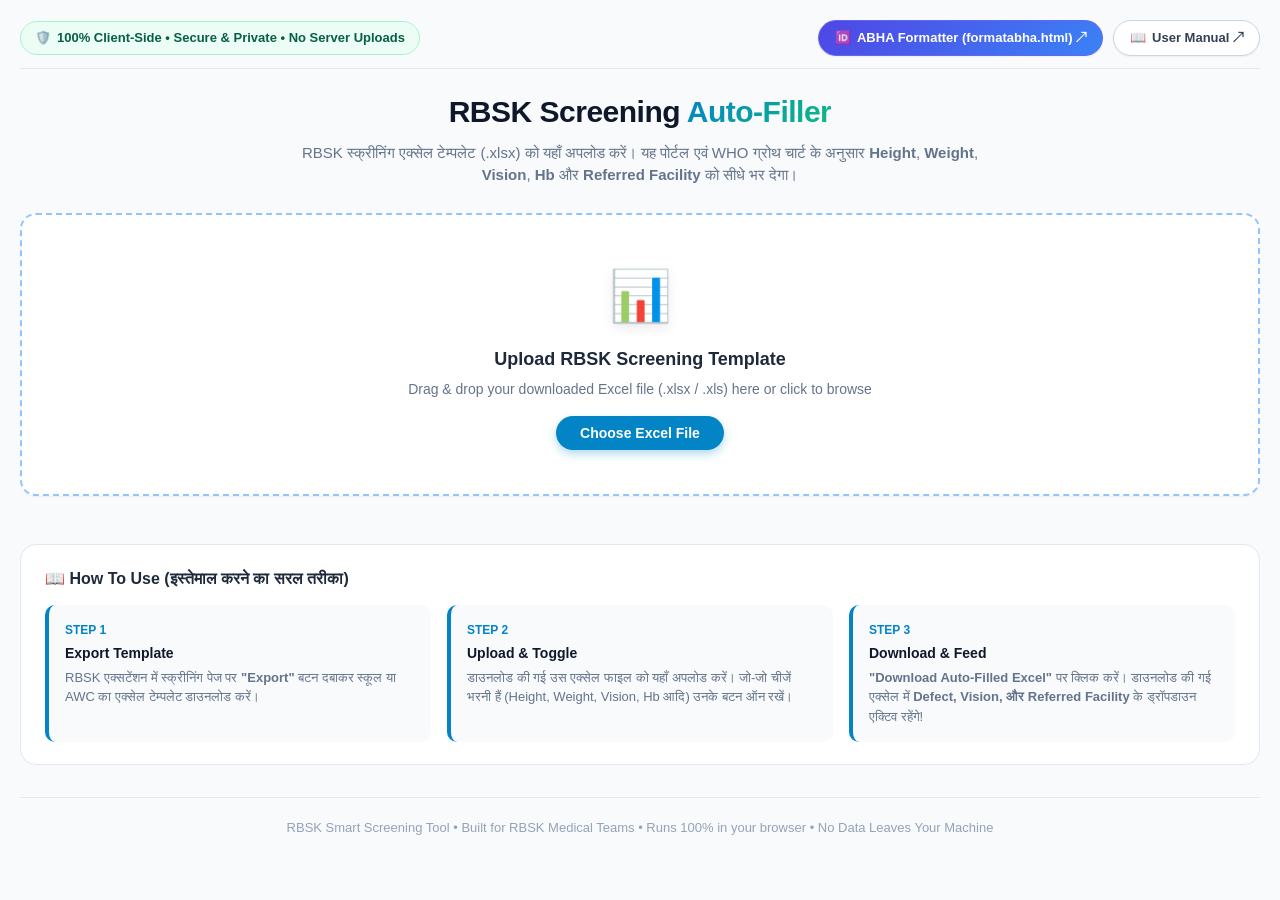
<file: index.html>
<!DOCTYPE html>
<html lang="hi">
<head>
    <meta charset="UTF-8">
    <meta name="viewport" content="width=device-width, initial-scale=1.0">
    <title>RBSK Screening Auto-Filler • Height, Weight, Vision & Hb</title>
    <link rel="stylesheet" href="style.css">
    <!-- Local SheetJS and JSZip with CDN fallback for 100% offline & online support -->
    <script src="xlsx.full.min.js"></script>
    <script>
        if (typeof XLSX === 'undefined') {
            document.write('<script src="https://cdn.jsdelivr.net/npm/xlsx@0.18.5/dist/xlsx.full.min.js"><\/script>');
        }
    </script>
    <script src="jszip.min.js"></script>
    <script>
        if (typeof JSZip === 'undefined') {
            document.write('<script src="https://cdn.jsdelivr.net/npm/jszip@3.10.1/dist/jszip.min.js"><\/script>');
        }
    </script>
</head>
<body>

<div class="container">
    <!-- Top Navigation Bar -->
    <nav class="top-nav-bar">
        <div class="header-badge">
            <span>🛡️</span> 100% Client-Side • Secure & Private • No Server Uploads
        </div>
        <div class="top-nav-links">
            <a href="formatabha.html" class="top-nav-btn abha-btn" title="School to ABHA Excel Converter & Editor">
                <span>🆔</span> ABHA Formatter (formatabha.html) ↗
            </a>
            <a href="https://rbsk-manual.vercel.app/manual/index.html" class="top-nav-btn manual-btn" target="_blank" title="RBSK User Manual">
                <span>📖</span> User Manual ↗
            </a>
        </div>
    </nav>

    <!-- Header -->
    <header class="app-header">
        <h1 class="header-title">RBSK Screening <span>Auto-Filler</span></h1>
        <p class="header-subtitle">
            RBSK स्क्रीनिंग एक्सेल टेम्पलेट (.xlsx) को यहाँ अपलोड करें। यह पोर्टल एवं WHO ग्रोथ चार्ट के अनुसार 
            <strong>Height</strong>, <strong>Weight</strong>, <strong>Vision</strong>, <strong>Hb</strong> और <strong>Referred Facility</strong> को सीधे भर देगा।
        </p>
    </header>

    <!-- File Upload Section (Dropzone) -->
    <div class="dropzone-container" id="dropZone">
        <div class="dropzone-icon">📊</div>
        <h3 class="dropzone-title">Upload RBSK Screening Template</h3>
        <p class="dropzone-desc">Drag & drop your downloaded Excel file (.xlsx / .xls) here or click to browse</p>
        <button type="button" class="btn-select-file">Choose Excel File</button>
        <input type="file" id="fileInput" accept=".xlsx, .xls, .csv" style="display: none;">
    </div>

    <!-- Active File Info Bar (Hidden by default) -->
    <div class="file-info-bar" id="fileInfoSection" style="display: none;">
        <div class="file-info-details">
            <span class="file-icon">📄</span>
            <div>
                <div class="file-name" id="fileNameDisplay">template.xlsx</div>
                <div style="margin-top: 4px; display: flex; align-items: center; gap: 8px; flex-wrap: wrap;">
                    <span class="meta-badge school" id="fileMetaBadge">School Template • 0 Students</span>
                    <span class="meta-badge" id="dropdownBadge" style="background: #eef2ff; color: #4338ca; border: 1px solid #c7d2fe;">
                        ✓ Defect, Vision & Facility Dropdowns Active
                    </span>
                </div>
            </div>
        </div>
        <button type="button" class="btn-reset" id="resetBtn">Change File</button>
    </div>

    <!-- Live Stats Grid (Hidden until file loaded) -->
    <div class="stats-grid" id="statsContainer"></div>

    <!-- Simplified, One-Click Auto-Fill Controls Card (Hidden by default) -->
    <div class="config-card" id="controlsSection" style="display: none;">
        <div class="config-top-row">
            <div>
                <h2 class="config-title">⚡ Quick Auto-Fill Controls (सरल बटन)</h2>
                <div style="font-size: 13px; color: var(--text-muted); margin-top: 2px;">
                    जिस फील्ड को भरना है उस बटन पर क्लिक करें। (Active = नीला, Off = धूसर)
                </div>
            </div>
            <div style="display: flex; align-items: center; gap: 8px;">
                <span class="meta-badge" id="activeModeBadge" style="background: #e0f2fe; color: #0369a1; font-weight: 700;">School Mode</span>
            </div>
        </div>

        <!-- School Action Bar (Visible in School Mode) -->
        <div class="buttons-bar" id="schoolButtonsBar">
            <button type="button" class="btn-toggle active" id="btnToggleHeight" data-field="height">
                <span class="toggle-icon">✓</span>
                <span class="toggle-label">📏 Fill Height</span>
            </button>
            <button type="button" class="btn-toggle active" id="btnToggleWeight" data-field="weight">
                <span class="toggle-icon">✓</span>
                <span class="toggle-label">⚖️ Fill Weight</span>
            </button>
            <button type="button" class="btn-toggle active" id="btnToggleVision" data-field="vision">
                <span class="toggle-icon">✓</span>
                <span class="toggle-label">👁️ Fill Vision (6/6)</span>
            </button>
            <button type="button" class="btn-toggle active" id="btnToggleHb" data-field="hb">
                <span class="toggle-icon">✓</span>
                <span class="toggle-label">🩸 Fill Hb</span>
            </button>

            <!-- Quick Defect Mode Selector -->
            <div class="quick-defect-box">
                <label style="font-size: 11px; font-weight: 700; color: #475569; text-transform: uppercase;">Defect:</label>
                <select class="select-input-sm" id="optDefectMode">
                    <option value="auto_hb" selected>Auto by Hb (Normal = Healthy, &lt;11.5 = Anaemia)</option>
                    <option value="healthy">All Healthy</option>
                    <option value="specific">Pick Specific Defects (रैंडम वितरण)...</option>
                </select>

                <!-- Multi Specific Defect Controls -->
                <div class="specific-defect-controls" id="specificDefectControls" style="display: none;">
                    <!-- Multi-Select Trigger Button -->
                    <div class="multi-select-container">
                        <button type="button" class="select-input-sm multi-select-trigger" id="btnMultiDefectToggle" title="Click to select multiple defects">
                            <span>🎯</span>
                            <span id="multiDefectBtnText">Select Defects (3)</span>
                            <span style="font-size: 10px; color: #94a3b8;">▼</span>
                        </button>

                        <!-- Dropdown Popup -->
                        <div class="multi-select-dropdown" id="multiDefectDropdown" style="display: none;">
                            <div class="multi-select-header">
                                <input type="text" id="multiDefectSearch" class="multi-select-search" placeholder="🔍 Search defect (e.g. dental, vision)...">
                                <div class="multi-select-actions">
                                    <span id="multiDefectSelectedCount" class="selected-badge">3 selected</span>
                                    <button type="button" id="btnClearDefects" class="link-btn">Clear All</button>
                                    <button type="button" id="btnCloseDefectDropdown" class="done-btn">Done ✓</button>
                                </div>
                            </div>
                            <div class="multi-select-body" id="multiDefectList">
                                <!-- Populated dynamically from RBSK_SCREENING_DEFECT_CATEGORIES -->
                            </div>
                        </div>
                    </div>

                    <!-- Student Count Box -->
                    <div class="defect-count-box">
                        <label for="optDefectCount" style="font-size: 11px; font-weight: 700; color: #c2410c; white-space: nowrap;">
                            <span>छात्र संख्या (Count):</span>
                        </label>
                        <input type="number" id="optDefectCount" min="1" value="10" class="select-input-sm" style="width: 65px; padding: 2px 6px; text-align: center; font-weight: 800; color: #ea580c; border: 1.5px solid #f97316; border-radius: 4px; background: #ffffff;" title="Enter number of students to apply defects to (e.g. 10 or 50)">
                        <span id="defectMaxStudentsHint" style="font-size: 11px; color: #78716c; font-weight: 600; white-space: nowrap;">/ 0</span>
                        <button type="button" id="btnReshuffleDefects" class="btn-shuffle" title="Re-randomize defects among students">
                            <span>🎲</span>
                            <span>Shuffle</span>
                        </button>
                    </div>

                    <!-- Selected Defect Chips Display -->
                    <div id="selectedDefectChips" class="selected-defect-chips"></div>
                </div>
            </div>
        </div>

        <!-- AWC Action Bar (Visible in AWC Mode) -->
        <div class="buttons-bar" id="awcButtonsBar" style="display: none;">
            <button type="button" class="btn-toggle active" id="btnToggleAwcHeight" data-field="height">
                <span class="toggle-icon">✓</span>
                <span class="toggle-label">📏 Fill Height (WHO Medians)</span>
            </button>
            <button type="button" class="btn-toggle active" id="btnToggleAwcWeight" data-field="weight">
                <span class="toggle-icon">✓</span>
                <span class="toggle-label">⚖️ Fill Weight (WHO Medians)</span>
            </button>
            <button type="button" class="btn-toggle active" id="btnToggleAwcHead" data-field="head">
                <span class="toggle-icon">✓</span>
                <span class="toggle-label">👶 Fill Head Circumference</span>
            </button>
            <button type="button" class="btn-toggle active" id="btnToggleAwcMuac" data-field="muac">
                <span class="toggle-icon">✓</span>
                <span class="toggle-label">💪 Fill MUAC (Green 13.5cm)</span>
            </button>
            <button type="button" class="btn-toggle active" id="btnToggleAwcBirthWeight" data-field="birthWeight">
                <span class="toggle-icon">✓</span>
                <span class="toggle-label">🍼 Fill Birth Weight (DOB)</span>
            </button>
            <button type="button" class="btn-toggle" id="btnToggleAwcHb" data-field="hb">
                <span class="toggle-icon">✕</span>
                <span class="toggle-label">🩸 Fill Hb (Optional)</span>
            </button>
        </div>

        <!-- Minimal Sub-options Row -->
        <div class="sub-options-row">
            <label class="checkbox-label-sm">
                <input type="checkbox" id="optSafeOnlyBlank" checked>
                <span><strong>Safe Mode:</strong> Only fill blank cells (Don't overwrite existing data)</span>
            </label>
            <label class="checkbox-label-sm">
                <input type="checkbox" id="optDecimals">
                <span>Allow 1 Decimal Place (e.g. 110.5 cm, 18.2 kg)</span>
            </label>
            <label class="checkbox-label-sm" id="hbRangeContainer">
                <span style="font-weight: 700; color: #475569;">Hb Target:</span>
                <select id="optHbRange" class="select-mini">
                    <option value="normal" selected>Normal (11.5 - 13.8 g/dL)</option>
                    <option value="mild">Mild Anemia (10.0 - 11.4 g/dL)</option>
                    <option value="custom">Custom (11.5 - 13.5)</option>
                </select>
            </label>
            <div id="customHbRow" style="display: none; align-items: center; gap: 4px;">
                <input type="number" step="0.1" id="customHbMin" class="select-mini" style="width: 55px;" value="11.5">
                <span style="font-size: 11px;">to</span>
                <input type="number" step="0.1" id="customHbMax" class="select-mini" style="width: 55px;" value="13.5">
            </div>
        </div>

        <!-- Action Bar -->
        <div class="action-bar" style="margin-top: 16px;">
            <button type="button" class="btn-primary" id="processBtn">
                <span>⚡ Re-Calculate & Preview</span>
            </button>
            <button type="button" class="btn-success" id="downloadBtn">
                <span>📥 Download Auto-Filled Excel (.xlsx)</span>
            </button>
        </div>
    </div>

    <!-- Preview Table Section (Hidden by default) -->
    <div class="preview-card" id="previewSection" style="display: none;">
        <div class="preview-header">
            <div style="display: flex; align-items: center; gap: 12px; flex-wrap: wrap;">
                <h3 class="preview-title">
                    <span>👁️ Live Preview & Edit</span>
                </h3>
                <span style="font-size: 12px; color: #059669; font-weight: 600; background: #ecfdf5; padding: 2px 8px; border-radius: 4px; border: 1px solid #a7f3d0;">
                    ✓ Highlighted cells were auto-filled
                </span>
            </div>
            <div class="search-box">
                <span class="search-icon">🔍</span>
                <input type="text" id="searchInput" placeholder="Search by Student Name, ID or Defect...">
            </div>
        </div>

        <div class="table-responsive">
            <table class="preview-table">
                <thead id="previewThead"></thead>
                <tbody id="previewTbody"></tbody>
            </table>
        </div>

        <div class="preview-footer">
            <span class="page-indicator" id="pageIndicator">Page 1 of 1</span>
            <div style="display: flex; gap: 8px;">
                <button type="button" class="pagination-btn" id="prevPageBtn" disabled>◀ Previous</button>
                <button type="button" class="pagination-btn" id="nextPageBtn" disabled>Next ▶</button>
            </div>
        </div>
    </div>

    <!-- Step by Step Workflow Guide -->
    <div class="guide-card">
        <h3 class="guide-title">📖 How To Use (इस्तेमाल करने का सरल तरीका)</h3>
        <div class="steps-grid">
            <div class="step-item">
                <div class="step-num">Step 1</div>
                <div class="step-heading">Export Template</div>
                <div class="step-desc">
                    RBSK एक्सटेंशन में स्क्रीनिंग पेज पर <strong>"Export"</strong> बटन दबाकर स्कूल या AWC का एक्सेल टेम्पलेट डाउनलोड करें।
                </div>
            </div>
            <div class="step-item">
                <div class="step-num">Step 2</div>
                <div class="step-heading">Upload & Toggle</div>
                <div class="step-desc">
                    डाउनलोड की गई उस एक्सेल फाइल को यहाँ अपलोड करें। जो-जो चीजें भरनी हैं (Height, Weight, Vision, Hb आदि) उनके बटन ऑन रखें।
                </div>
            </div>
            <div class="step-item">
                <div class="step-num">Step 3</div>
                <div class="step-heading">Download & Feed</div>
                <div class="step-desc">
                    <strong>"Download Auto-Filled Excel"</strong> पर क्लिक करें। डाउनलोड की गई एक्सेल में <strong>Defect, Vision, और Referred Facility</strong> के ड्रॉपडाउन एक्टिव रहेंगे!
                </div>
            </div>
        </div>
    </div>

    <!-- Footer -->
    <footer class="app-footer">
        <p>RBSK Smart Screening Tool • Built for RBSK Medical Teams • Runs 100% in your browser • No Data Leaves Your Machine</p>
    </footer>
</div>

<!-- Scripts -->
<script src="growthCore.js"></script>
<script src="app.js"></script>
</body>
</html>
</file>
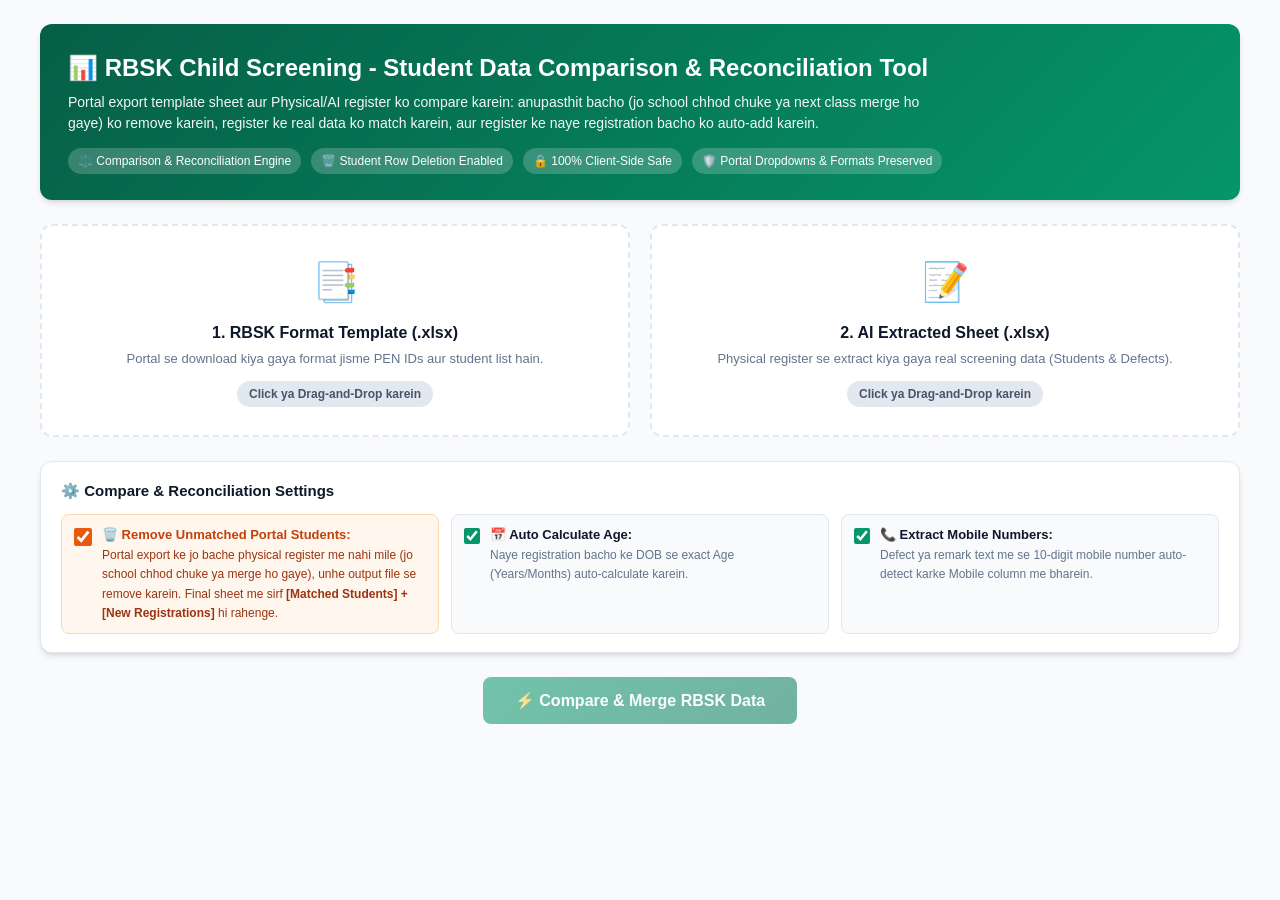
<file: merge.html>
<!DOCTYPE html>
<html lang="hi">
<head>
    <meta charset="UTF-8">
    <meta name="viewport" content="width=device-width, initial-scale=1.0">
    <title>RBSK Student Data Comparison & Reconciliation Tool</title>
    <style>
        :root {
            --primary: #059669;
            --primary-dark: #047857;
            --primary-light: #ecfdf5;
            --accent: #2563eb;
            --text-main: #0f172a;
            --text-muted: #64748b;
            --bg-body: #f8fafc;
            --bg-card: #ffffff;
            --border: #e2e8f0;
            --danger: #dc2626;
            --warning: #d97706;
            --radius: 12px;
            --shadow: 0 4px 6px -1px rgb(0 0 0 / 0.1), 0 2px 4px -2px rgb(0 0 0 / 0.1);
        }
        * { box-sizing: border-box; margin: 0; padding: 0; font-family: -apple-system, BlinkMacSystemFont, "Segoe UI", Roboto, "Helvetica Neue", Arial, sans-serif; }
        body { background-color: var(--bg-body); color: var(--text-main); line-height: 1.5; padding: 24px 16px; }
        .container { max-width: 1200px; margin: 0 auto; }
        
        /* Header */
        .header { background: linear-gradient(135deg, #065f46 0%, #059669 100%); color: white; padding: 26px 28px; border-radius: var(--radius); margin-bottom: 24px; box-shadow: var(--shadow); position: relative; overflow: hidden; }
        .header h1 { font-size: 24px; font-weight: 700; margin-bottom: 6px; display: flex; align-items: center; gap: 10px; }
        .header p { font-size: 14px; opacity: 0.95; max-width: 880px; }
        .badge-bar { display: flex; gap: 10px; margin-top: 14px; flex-wrap: wrap; }
        .badge { background: rgba(255, 255, 255, 0.2); backdrop-filter: blur(4px); padding: 4px 10px; border-radius: 20px; font-size: 12px; font-weight: 500; display: inline-flex; align-items: center; gap: 5px; }

        /* Alert message */
        .alert-box { padding: 12px 16px; border-radius: 8px; margin-bottom: 20px; font-size: 14px; font-weight: 500; display: none; }
        .alert-success { background-color: #dcfce7; color: #166534; border: 1px solid #bbf7d0; }
        .alert-error { background-color: #fee2e2; color: #991b1b; border: 1px solid #fecaca; }

        /* Upload Cards */
        .cards-grid { display: grid; grid-template-columns: 1fr 1fr; gap: 20px; margin-bottom: 24px; }
        @media (max-width: 768px) { .cards-grid { grid-template-columns: 1fr; } }
        
        .upload-card { background: var(--bg-card); border: 2px dashed var(--border); border-radius: var(--radius); padding: 28px 20px; text-align: center; cursor: pointer; transition: all 0.2s ease; position: relative; }
        .upload-card:hover { border-color: var(--primary); background-color: var(--primary-light); }
        .upload-card.loaded { border-color: var(--primary); border-style: solid; background-color: #f0fdf4; }
        .upload-icon { font-size: 38px; margin-bottom: 10px; }
        .upload-title { font-weight: 700; font-size: 16px; margin-bottom: 4px; color: var(--text-main); }
        .upload-desc { font-size: 13px; color: var(--text-muted); margin-bottom: 12px; }
        .file-status { display: inline-block; padding: 4px 12px; border-radius: 20px; font-size: 12px; font-weight: 600; background: #e2e8f0; color: #475569; }
        .upload-card.loaded .file-status { background: #bbf7d0; color: #166534; }
        input[type="file"] { display: none; }

        /* Options Panel */
        .options-panel { background: var(--bg-card); border: 1px solid var(--border); border-radius: var(--radius); padding: 18px 20px; margin-bottom: 24px; box-shadow: var(--shadow); }
        .options-title { font-weight: 700; font-size: 15px; margin-bottom: 12px; color: var(--text-main); display: flex; align-items: center; gap: 8px; }
        .options-grid { display: grid; grid-template-columns: repeat(auto-fit, minmax(280px, 1fr)); gap: 12px; }
        .option-item { display: flex; align-items: flex-start; gap: 10px; font-size: 13px; color: var(--text-main); cursor: pointer; background: #f8fafc; padding: 10px 12px; border-radius: 8px; border: 1px solid #e2e8f0; transition: border-color 0.2s; }
        .option-item:hover { border-color: #cbd5e1; }
        .option-item input[type="checkbox"] { margin-top: 3px; accent-color: var(--primary); width: 16px; height: 16px; flex-shrink: 0; }

        /* Action Buttons */
        .action-row { display: flex; justify-content: center; align-items: center; gap: 16px; margin-bottom: 28px; flex-wrap: wrap; }
        .btn-primary { background: linear-gradient(135deg, #059669 0%, #047857 100%); color: white; border: none; padding: 14px 32px; border-radius: 8px; font-size: 16px; font-weight: 700; cursor: pointer; display: inline-flex; align-items: center; gap: 10px; box-shadow: 0 4px 10px rgba(5, 150, 105, 0.3); transition: all 0.2s; }
        .btn-primary:hover:not(:disabled) { transform: translateY(-1px); box-shadow: 0 6px 14px rgba(5, 150, 105, 0.4); }
        .btn-primary:disabled { opacity: 0.55; cursor: not-allowed; box-shadow: none; transform: none; }
        
        .btn-download { background: linear-gradient(135deg, #2563eb 0%, #1d4ed8 100%); color: white; border: none; padding: 12px 24px; border-radius: 8px; font-size: 14px; font-weight: 700; cursor: pointer; display: inline-flex; align-items: center; gap: 8px; box-shadow: 0 4px 10px rgba(37, 99, 235, 0.25); transition: all 0.2s; }
        .btn-download:hover { transform: translateY(-1px); box-shadow: 0 6px 14px rgba(37, 99, 235, 0.35); }

        /* Delete Button */
        .btn-delete {
            background: #fee2e2;
            color: #dc2626;
            border: 1px solid #fca5a5;
            border-radius: 6px;
            padding: 3px 8px;
            font-size: 11px;
            font-weight: 700;
            cursor: pointer;
            display: inline-flex;
            align-items: center;
            gap: 4px;
            transition: all 0.15s ease;
            white-space: nowrap;
        }
        .btn-delete:hover {
            background: #dc2626;
            color: #ffffff;
            border-color: #b91c1c;
            transform: scale(1.05);
        }

        /* Results Card */
        .results-card { background: var(--bg-card); border: 1px solid var(--border); border-radius: var(--radius); padding: 22px; margin-bottom: 24px; box-shadow: var(--shadow); display: none; }
        .results-header { display: flex; justify-content: space-between; align-items: center; margin-bottom: 18px; flex-wrap: wrap; gap: 14px; }
        
        /* Stats Grid */
        .stats-grid { display: grid; grid-template-columns: repeat(auto-fit, minmax(160px, 1fr)); gap: 12px; margin-bottom: 20px; }
        .stat-box { background: #f8fafc; border: 1px solid var(--border); border-radius: 8px; padding: 12px; text-align: center; }
        .stat-num { font-size: 22px; font-weight: 800; color: var(--text-main); }
        .stat-label { font-size: 12px; color: var(--text-muted); margin-top: 3px; }
        .stat-box.highlight { background: #ecfdf5; border-color: #a7f3d0; }
        .stat-box.highlight .stat-num { color: #047857; }
        .stat-box.danger { background: #fff1f2; border-color: #fecdd3; }
        .stat-box.danger .stat-num { color: #e11d48; }

        /* Toolbar */
        .table-toolbar { display: flex; justify-content: space-between; align-items: center; margin-bottom: 12px; gap: 12px; flex-wrap: wrap; }
        .search-input { padding: 8px 14px; border: 1px solid #cbd5e1; border-radius: 6px; font-size: 13px; width: 340px; max-width: 100%; outline: none; }
        .search-input:focus { border-color: var(--primary); box-shadow: 0 0 0 2px rgba(5, 150, 105, 0.15); }

        /* Tabs */
        .tabs-bar { display: flex; gap: 6px; border-bottom: 2px solid var(--border); margin-bottom: 16px; overflow-x: auto; padding-bottom: 2px; }
        .tab-btn { background: none; border: none; padding: 8px 14px; font-size: 13px; font-weight: 600; color: var(--text-muted); cursor: pointer; border-radius: 6px 6px 0 0; white-space: nowrap; transition: all 0.15s; }
        .tab-btn:hover { color: var(--primary); background: #f1f5f9; }
        .tab-btn.active { color: var(--primary); border-bottom: 2px solid var(--primary); font-weight: 700; background: #ecfdf5; }

        /* Tables */
        .table-responsive { width: 100%; overflow-x: auto; max-height: 560px; border: 1px solid var(--border); border-radius: 8px; }
        table { width: 100%; border-collapse: collapse; font-size: 12px; text-align: left; }
        thead { background: #f8fafc; position: sticky; top: 0; z-index: 10; }
        th { padding: 10px 12px; font-weight: 700; color: #475569; border-bottom: 1px solid var(--border); white-space: nowrap; }
        td { padding: 8px 12px; border-bottom: 1px solid #f1f5f9; white-space: nowrap; color: #1e293b; }
        tr:hover { background-color: #f8fafc; }
        
        td[contenteditable="true"] { cursor: cell; transition: background-color 0.15s; }
        td[contenteditable="true"]:hover { background-color: #fef9c3; outline: 1px dashed #ca8a04; }
        td[contenteditable="true"]:focus { background-color: #fef08a; outline: 2px solid #ca8a04; }
        .cell-edited { background-color: #e0f2fe !important; }

        select.defect-select { padding: 4px 8px; font-size: 12px; border-radius: 4px; border: 1px solid #cbd5e1; background: #fff; max-width: 240px; cursor: pointer; outline: none; }
        select.defect-select:focus { border-color: var(--primary); }

        .pill { display: inline-block; padding: 2px 8px; border-radius: 12px; font-size: 11px; font-weight: 600; }
        .pill-healthy { background: #dcfce7; color: #166534; }
        .pill-defect { background: #fee2e2; color: #991b1b; }
        .pill-removed { background: #fee2e2; color: #b91c1c; font-weight: 700; }
        .tab-pane { display: none; }
        .tab-pane.active { display: block; }

        /* Toast */
        #editToast { position: fixed; bottom: 20px; right: 20px; background: #1e293b; color: white; padding: 10px 18px; border-radius: 8px; font-size: 13px; font-weight: 600; box-shadow: 0 10px 25px rgba(0,0,0,0.25); z-index: 9999; display: none; animation: slideUp 0.2s ease-out; }
        @keyframes slideUp { from { transform: translateY(20px); opacity: 0; } to { transform: translateY(0); opacity: 1; } }
    </style>
</head>
<body>

<div class="container">
    <div class="header">
        <h1>📊 RBSK Child Screening - Student Data Comparison & Reconciliation Tool</h1>
        <p>Portal export template sheet aur Physical/AI register ko compare karein: anupasthit bacho (jo school chhod chuke ya next class merge ho gaye) ko remove karein, register ke real data ko match karein, aur register ke naye registration bacho ko auto-add karein.</p>
        <div class="badge-bar">
            <span class="badge">⚖️ Comparison & Reconciliation Engine</span>
            <span class="badge">🗑️ Student Row Deletion Enabled</span>
            <span class="badge">🔒 100% Client-Side Safe</span>
            <span class="badge">🛡️ Portal Dropdowns & Formats Preserved</span>
        </div>
    </div>

    <div id="alertBox" class="alert-box"></div>

    <div class="cards-grid">
        <!-- Card 1: Official Format Sheet -->
        <div class="upload-card" id="dropFormat" onclick="document.getElementById('inputFormat').click()">
            <div class="upload-icon">📑</div>
            <div class="upload-title">1. RBSK Format Template (.xlsx)</div>
            <div class="upload-desc">Portal se download kiya gaya format jisme PEN IDs aur student list hain.</div>
            <div class="file-status" id="statusFormat">Click ya Drag-and-Drop karein</div>
            <input type="file" id="inputFormat" accept=".xlsx">
        </div>

        <!-- Card 2: User Generated AI Sheet -->
        <div class="upload-card" id="dropUser" onclick="document.getElementById('inputUser').click()">
            <div class="upload-icon">📝</div>
            <div class="upload-title">2. AI Extracted Sheet (.xlsx)</div>
            <div class="upload-desc">Physical register se extract kiya gaya real screening data (Students & Defects).</div>
            <div class="file-status" id="statusUser">Click ya Drag-and-Drop karein</div>
            <input type="file" id="inputUser" accept=".xlsx">
        </div>
    </div>

    <!-- Options Panel -->
    <div class="options-panel">
        <div class="options-title">⚙️ Compare & Reconciliation Settings</div>
        <div class="options-grid">
            <label class="option-item" style="background: #fff7ed; border-color: #fed7aa;">
                <input type="checkbox" id="optRemoveUnmatchedPortal" checked style="accent-color: #ea580c; width: 18px; height: 18px;">
                <span>
                    <strong style="color: #c2410c;">🗑️ Remove Unmatched Portal Students:</strong><br>
                    <span style="font-size: 12px; color: #9a3412;">Portal export ke jo bache physical register me nahi mile (jo school chhod chuke ya merge ho gaye), unhe output file se remove karein. Final sheet me sirf <strong>[Matched Students] + [New Registrations]</strong> hi rahenge.</span>
                </span>
            </label>
            <label class="option-item">
                <input type="checkbox" id="optCalcAge" checked>
                <span>
                    <strong>📅 Auto Calculate Age:</strong><br>
                    <span style="font-size: 12px; color: #64748b;">Naye registration bacho ke DOB se exact Age (Years/Months) auto-calculate karein.</span>
                </span>
            </label>
            <label class="option-item">
                <input type="checkbox" id="optExtractPhone" checked>
                <span>
                    <strong>📞 Extract Mobile Numbers:</strong><br>
                    <span style="font-size: 12px; color: #64748b;">Defect ya remark text me se 10-digit mobile number auto-detect karke Mobile column me bharein.</span>
                </span>
            </label>
        </div>
    </div>

    <!-- Action Row -->
    <div class="action-row">
        <button id="btnProcess" class="btn-primary" disabled onclick="processFiles()">
            <span>⚡ Compare & Merge RBSK Data</span>
        </button>
    </div>

    <!-- Results Section -->
    <div class="results-card" id="resultsSection">
        <div class="results-header">
            <div>
                <h2 id="resultsTitle" style="font-size: 20px; font-weight: 700;">✅ RBSK Screening Spreadsheet</h2>
                <p id="resultsSubtitle" style="font-size: 13px; color: var(--text-muted);">Data load ho gaya hai. Aap kisi bhi cell par click karke direct edit kar sakte hain ya kisi student ko 🗑️ Delete kar sakte hain.</p>
            </div>
            <div>
                <button id="btnDownload" class="btn-download" onclick="downloadMergedFile()">
                    <span>📥 Download Updated RBSK Sheet (.xlsx)</span>
                </button>
            </div>
        </div>

        <div class="stats-grid">
            <div class="stat-box">
                <div class="stat-num" id="statFormatTotal">0</div>
                <div class="stat-label">Portal Format Records</div>
            </div>
            <div class="stat-box">
                <div class="stat-num" id="statUserTotal">0</div>
                <div class="stat-label">AI Register Students</div>
            </div>
            <div class="stat-box highlight">
                <div class="stat-num" id="statMatched">0</div>
                <div class="stat-label">Matched & Kept</div>
            </div>
            <div class="stat-box danger">
                <div class="stat-num" id="statRemovedPortal">0</div>
                <div class="stat-label">Removed (Not in Register)</div>
            </div>
            <div class="stat-box highlight">
                <div class="stat-num" id="statAppended">0</div>
                <div class="stat-label">New Registrations Added</div>
            </div>
            <div class="stat-box highlight" style="background: #f0fdf4; border-color: #bbf7d0;">
                <div class="stat-num" id="statFinalTotal" style="color: #16a34a;">0</div>
                <div class="stat-label">Final Output Students</div>
            </div>
        </div>

        <!-- Toolbar -->
        <div class="table-toolbar">
            <input type="text" id="searchInput" class="search-input" placeholder="🔍 Search student by Name, PEN, Class, Defect, Mobile..." oninput="onFilterTable(this.value)">
            <div style="display: flex; align-items: center; gap: 8px; flex-wrap: wrap;">
                <span class="badge" style="background: #e0f2fe; color: #0369a1; font-weight: 700;">✏️ Live Editable</span>
                <span class="badge" style="background: #fee2e2; color: #b91c1c; font-weight: 700;">🗑️ Delete Supported</span>
                <span id="searchResultCount" style="font-size: 12px; color: #64748b; font-weight: 600;"></span>
            </div>
        </div>

        <!-- Tabs -->
        <div class="tabs-bar">
            <button class="tab-btn active" data-tab="tabAll" onclick="switchTab('tabAll')">📑 Final Merged Sheet (<span id="countTabAll">0</span>)</button>
            <button class="tab-btn" data-tab="tabMatched" onclick="switchTab('tabMatched')">✅ Matched & Kept (<span id="countTabMatched">0</span>)</button>
            <button class="tab-btn" data-tab="tabAppended" onclick="switchTab('tabAppended')">➕ New Registrations (<span id="countTabAppended">0</span>)</button>
            <button class="tab-btn" data-tab="tabRemoved" onclick="switchTab('tabRemoved')">🗑️ Removed Portal Students (<span id="countTabRemoved">0</span>)</button>
            <button class="tab-btn" data-tab="tabDefects" onclick="switchTab('tabDefects')">⚠️ Defects & Referrals (<span id="countTabDefects">0</span>)</button>
        </div>

        <!-- Tab 0: All Rows -->
        <div class="tab-pane active" id="tabAll">
            <div class="table-responsive">
                <table>
                    <thead>
                        <tr>
                            <th style="width: 70px; text-align: center;">Action</th>
                            <th>Row</th>
                            <th>SN</th>
                            <th>PEN ID</th>
                            <th>Student Name</th>
                            <th>Gender</th>
                            <th>DOB</th>
                            <th>Age</th>
                            <th>Class</th>
                            <th>Mobile</th>
                            <th>Weight</th>
                            <th>Height</th>
                            <th>High BP</th>
                            <th>Low BP</th>
                            <th>BP</th>
                            <th>Vision L</th>
                            <th>Vision R</th>
                            <th>HB</th>
                            <th>Official Defect</th>
                            <th>Referred Facility</th>
                            <th>Mother's Name</th>
                            <th>Father's Name</th>
                        </tr>
                    </thead>
                    <tbody id="tbodyAll"></tbody>
                </table>
            </div>
        </div>

        <!-- Tab 1: Matched -->
        <div class="tab-pane" id="tabMatched">
            <div class="table-responsive">
                <table>
                    <thead>
                        <tr>
                            <th style="width: 70px; text-align: center;">Action</th>
                            <th>Row</th>
                            <th>PEN ID</th>
                            <th>Student Name</th>
                            <th>DOB</th>
                            <th>Class</th>
                            <th>Weight</th>
                            <th>Height</th>
                            <th>HB</th>
                            <th>Defect Status</th>
                            <th>Facility</th>
                            <th>Mother's Name</th>
                            <th>Father's Name</th>
                        </tr>
                    </thead>
                    <tbody id="tbodyMatched"></tbody>
                </table>
            </div>
        </div>

        <!-- Tab 2: Appended -->
        <div class="tab-pane" id="tabAppended">
            <div class="table-responsive">
                <table>
                    <thead>
                        <tr>
                            <th style="width: 70px; text-align: center;">Action</th>
                            <th>New SN</th>
                            <th>Student Name</th>
                            <th>Gender</th>
                            <th>DOB (YYYY-MM-DD)</th>
                            <th>Age</th>
                            <th>Class</th>
                            <th>Mobile</th>
                            <th>Mother's Name</th>
                            <th>Father's Name</th>
                            <th>Weight</th>
                            <th>Height</th>
                            <th>HB</th>
                            <th>Defect Status</th>
                        </tr>
                    </thead>
                    <tbody id="tbodyAppended"></tbody>
                </table>
            </div>
        </div>

        <!-- Tab 3: Removed -->
        <div class="tab-pane" id="tabRemoved">
            <div class="table-responsive">
                <table>
                    <thead>
                        <tr>
                            <th>Original Row</th>
                            <th>PEN ID</th>
                            <th>Student Name</th>
                            <th>Class</th>
                            <th>DOB</th>
                            <th>Mother's Name</th>
                            <th>Father's Name</th>
                            <th>Reason</th>
                            <th>Status</th>
                        </tr>
                    </thead>
                    <tbody id="tbodyRemoved"></tbody>
                </table>
            </div>
        </div>

        <!-- Tab 4: Defects -->
        <div class="tab-pane" id="tabDefects">
            <div class="table-responsive">
                <table>
                    <thead>
                        <tr>
                            <th style="width: 70px; text-align: center;">Action</th>
                            <th>Student Name</th>
                            <th>Class</th>
                            <th>Mobile</th>
                            <th>Raw Register Defect</th>
                            <th>Official Defect</th>
                            <th>Referred Facility</th>
                        </tr>
                    </thead>
                    <tbody id="tbodyDefects"></tbody>
                </table>
            </div>
        </div>

    </div>
</div>

<div id="editToast">✓ Live edit saved!</div>

<!-- JSZip Library -->
<script src="jszip.min.js"></script>
<script>
if (typeof JSZip === 'undefined') {
    document.write('<script src="https://cdnjs.cloudflare.com/ajax/libs/jszip/3.10.1/jszip.min.js"><\/script>');
}
</script>

<script>
"use strict";

// Application State
let fileFormatBuffer = null;
let fileUserBuffer = null;
let mergedFileName = "actual format to be filled into_UPDATED.xlsx";
let mergedBlob = null;
let allRowsData = [];
let globalZipFormat = null;
let globalFormatDoc = null;
let globalSheetNs = "http://schemas.openxmlformats.org/spreadsheetml/2006/main";

let lastMatchedList = [];
let lastAppendedList = [];
let lastRemovedList = [];
let lastDefectsList = [];

// Toast notification helper
function showEditToast(msg) {
    const toast = document.getElementById('editToast');
    if (!toast) return;
    toast.innerText = msg;
    toast.style.display = 'block';
    clearTimeout(toast.timer);
    toast.timer = setTimeout(() => { toast.style.display = 'none'; }, 2200);
}

// Tab Switching
function switchTab(tabId) {
    document.querySelectorAll('.tab-btn').forEach(btn => {
        btn.classList.toggle('active', btn.getAttribute('data-tab') === tabId);
    });
    document.querySelectorAll('.tab-pane').forEach(pane => {
        pane.classList.toggle('active', pane.id === tabId);
    });
}

// Drag & Drop Setup
function setupDropZone(dropId, inputId, onLoaded) {
    const drop = document.getElementById(dropId);
    const input = document.getElementById(inputId);

    drop.addEventListener('dragover', (e) => { e.preventDefault(); drop.style.borderColor = 'var(--primary)'; });
    drop.addEventListener('dragleave', () => { drop.style.borderColor = ''; });
    drop.addEventListener('drop', (e) => {
        e.preventDefault();
        drop.style.borderColor = '';
        if (e.dataTransfer.files.length) {
            handleFile(e.dataTransfer.files[0], onLoaded);
        }
    });

    input.addEventListener('change', (e) => {
        if (e.target.files.length) {
            handleFile(e.target.files[0], onLoaded);
        }
    });
}

function handleFile(file, callback) {
    const reader = new FileReader();
    reader.onload = (e) => callback(file, e.target.result);
    reader.readAsArrayBuffer(file);
}

function checkCanProcess() {
    const can = (fileFormatBuffer !== null && fileUserBuffer !== null);
    const btn = document.getElementById('btnProcess');
    if (btn) btn.disabled = !can;
}

function showAlert(msg, isError = false) {
    const box = document.getElementById('alertBox');
    box.className = 'alert-box ' + (isError ? 'alert-error' : 'alert-success');
    box.innerText = msg;
    box.style.display = 'block';
    window.scrollTo({ top: 0, behavior: 'smooth' });
}

// XML Cell Helper
function setXmlCell(rowElem, colLetter, rNum, value, style, formula) {
    let c = rowElem.querySelector(`c[r="${colLetter}${rNum}"]`);
    if (!c) {
        c = globalFormatDoc.createElementNS(globalSheetNs, 'c');
        c.setAttribute('r', colLetter + rNum);
        c.setAttribute('t', 'str');
        if (style) c.setAttribute('s', style);
        rowElem.appendChild(c);
    }
    if (style && !c.getAttribute('s')) c.setAttribute('s', style);

    if (formula) {
        let f = c.getElementsByTagName('f')[0];
        if (!f) {
            f = globalFormatDoc.createElementNS(globalSheetNs, 'f');
            c.appendChild(f);
        }
        f.textContent = formula;
    }

    let v = c.getElementsByTagName('v')[0];
    if (!v) {
        v = globalFormatDoc.createElementNS(globalSheetNs, 'v');
        c.appendChild(v);
    }
    v.textContent = (value !== undefined && value !== null) ? String(value) : '';
}

// Live Cell Editing
function saveCellEdit(rNum, colLetter, val) {
    if (!globalFormatDoc) return;
    const sheetData = globalFormatDoc.getElementsByTagName('sheetData')[0];
    const rowElem = sheetData.querySelector(`row[r="${rNum}"]`);
    if (!rowElem) return;

    let finalVal = String(val || '').trim();

    if (colLetter === 'G') {
        finalVal = mapClass(finalVal);
    } else if (colLetter === 'H') {
        finalVal = cleanMobile(finalVal);
    }

    setXmlCell(rowElem, colLetter, rNum, finalVal);

    const item = allRowsData.find(x => x.rowNum == rNum);
    if (item) item[colLetter] = finalVal;

    // Recalculate BP if L or M is modified
    if (colLetter === 'L' || colLetter === 'M') {
        const cL = rowElem.querySelector(`c[r="L${rNum}"] v`)?.textContent || '';
        const cM = rowElem.querySelector(`c[r="M${rNum}"] v`)?.textContent || '';
        const bpStr = (cL && cM) ? `${cL}/${cM}` : '';
        setXmlCell(rowElem, 'N', rNum, bpStr, null, `IF(OR(L${rNum}="",M${rNum}=""),"",CONCATENATE(L${rNum},"/",M${rNum}))`);
        if (item) item.N = bpStr;
        document.querySelectorAll(`td[data-row="${rNum}"][data-col="N"]`).forEach(td => td.innerText = bpStr);
    }

    // Highlight cell as edited
    const td = document.querySelector(`td[data-row="${rNum}"][data-col="${colLetter}"]`);
    if (td) td.classList.add('cell-edited');

    mergedBlob = null;
    showEditToast(`✓ Cell ${colLetter}${rNum} updated to "${finalVal}"`);
}

// Student Row Deletion Logic (Instant One-Click Deletion - No Confirmation)
function deleteStudentRow(rNum) {
    const student = allRowsData.find(x => x.rowNum == rNum);
    const sName = student ? (student.C || 'Student') : 'Student';
    const sSn = student ? (student.A || rNum) : rNum;

    // 1. Remove <row r="${rNum}"> from globalFormatDoc XML
    if (globalFormatDoc) {
        const sheetData = globalFormatDoc.getElementsByTagName('sheetData')[0];
        if (sheetData) {
            const rowElem = sheetData.querySelector(`row[r="${rNum}"]`);
            if (rowElem) {
                sheetData.removeChild(rowElem);
            }

            // 2. Renumber all remaining student rows sequentially (Rows 1 & 2 are headers)
            const remainingXmlRows = Array.from(sheetData.getElementsByTagName('row')).filter(r => {
                return parseInt(r.getAttribute('r'), 10) > 2;
            });
            remainingXmlRows.sort((a, b) => parseInt(a.getAttribute('r'), 10) - parseInt(b.getAttribute('r'), 10));

            let curR = 3;
            let curSN = 1;
            for (const rElem of remainingXmlRows) {
                rElem.setAttribute('r', String(curR));
                const cells = rElem.getElementsByTagName('c');
                for (const c of cells) {
                    const colLetter = c.getAttribute('r').replace(/\d+/g, '');
                    c.setAttribute('r', colLetter + curR);
                    if (colLetter === 'A') {
                        let v = c.getElementsByTagName('v')[0];
                        if (!v) {
                            v = globalFormatDoc.createElementNS(globalSheetNs, 'v');
                            c.appendChild(v);
                        }
                        v.textContent = String(curSN);
                    }
                }
                curR++;
                curSN++;
            }

            // Update sheet dimension ref
            const dim = globalFormatDoc.getElementsByTagName('dimension')[0];
            if (dim) {
                dim.setAttribute('ref', `A1:X${curR - 1}`);
            }
            const ie = globalFormatDoc.querySelector('ignoredError[numberStoredAsText="1"]');
            if (ie) {
                ie.setAttribute('sqref', `A1:X${curR - 1}`);
            }
        }
    }

    // 3. Remove from in-memory allRowsData & renumber
    allRowsData = allRowsData.filter(x => x.rowNum != rNum);
    let nextR = 3;
    let nextSN = 1;
    for (const item of allRowsData) {
        item.rowNum = nextR;
        item.A = String(nextSN);
        nextR++;
        nextSN++;
    }

    // 4. Update matched, appended, defects lists
    lastMatchedList = lastMatchedList.filter(m => m.row != rNum);
    lastAppendedList = lastAppendedList.filter(a => a.row != rNum);
    lastDefectsList = lastDefectsList.filter(d => d.row != rNum);

    // 5. Update UI stats
    updateSummaryStats();

    // 6. Re-render tables
    renderAllTables(allRowsData, lastMatchedList, lastAppendedList, lastRemovedList, lastDefectsList);

    mergedBlob = null;
    showEditToast(`🗑️ "${sName}" delete ho gaya aur S.N. re-number ho gaye.`);
}

function updateSummaryStats() {
    const total = allRowsData.length;
    if (document.getElementById('statFinalTotal')) {
        document.getElementById('statFinalTotal').innerText = total;
    }
    if (document.getElementById('countTabAll')) {
        document.getElementById('countTabAll').innerText = total;
    }
    if (document.getElementById('countTabMatched')) {
        document.getElementById('countTabMatched').innerText = lastMatchedList.length;
    }
    if (document.getElementById('countTabAppended')) {
        document.getElementById('countTabAppended').innerText = lastAppendedList.length;
    }
    if (document.getElementById('countTabRemoved')) {
        document.getElementById('countTabRemoved').innerText = lastRemovedList.length;
    }
    if (document.getElementById('countTabDefects')) {
        document.getElementById('countTabDefects').innerText = lastDefectsList.length;
    }
    const resTitle = document.getElementById('resultsTitle');
    if (resTitle) {
        resTitle.innerText = `✅ RBSK Screening Spreadsheet (${total} Total Students)`;
    }
}

// Table Filter
function onFilterTable(query) {
    const q = (query || '').toLowerCase().trim();
    const rows = document.querySelectorAll('#tbodyAll tr');
    let visibleCount = 0;

    rows.forEach(r => {
        const text = r.innerText.toLowerCase();
        const show = !q || text.includes(q);
        r.style.display = show ? '' : 'none';
        if (show) visibleCount++;
    });

    const cntSpan = document.getElementById('searchResultCount');
    if (cntSpan) {
        cntSpan.innerText = q ? `Showing ${visibleCount} of ${rows.length} rows` : '';
    }
}

// Preview initial format sheet on load
async function previewInitialFormat(file, buf) {
    try {
        if (typeof JSZip === 'undefined') return;
        globalZipFormat = await JSZip.loadAsync(buf);
        const formatSheetXml = await globalZipFormat.file('xl/worksheets/sheet1.xml').async('text');
        globalFormatDoc = new DOMParser().parseFromString(formatSheetXml, 'text/xml');
        globalSheetNs = globalFormatDoc.documentElement.namespaceURI || "http://schemas.openxmlformats.org/spreadsheetml/2006/main";

        const sheetData = globalFormatDoc.getElementsByTagName('sheetData')[0];
        const rows = sheetData.getElementsByTagName('row');

        allRowsData = [];
        for (let i = 2; i < rows.length; i++) {
            const rElem = rows[i];
            const rNum = parseInt(rElem.getAttribute('r'), 10);
            const cells = rElem.getElementsByTagName('c');
            const rowObj = { rowNum: rNum };
            for (let c of cells) {
                const colLetter = c.getAttribute('r').replace(/\d+/g, '');
                const v = c.getElementsByTagName('v')[0];
                rowObj[colLetter] = v ? v.textContent.trim() : '';
            }

            if (rowObj.G) {
                const normG = mapClass(rowObj.G);
                if (normG !== rowObj.G) {
                    setXmlCell(rElem, 'G', rNum, normG);
                    rowObj.G = normG;
                }
            }
            if (rowObj.H) {
                const cleanH = cleanMobile(rowObj.H);
                if (cleanH !== rowObj.H) {
                    setXmlCell(rElem, 'H', rNum, cleanH);
                    rowObj.H = cleanH;
                }
            }

            allRowsData.push(rowObj);
        }

        document.getElementById('statFormatTotal').innerText = allRowsData.length;
        document.getElementById('countTabAll').innerText = allRowsData.length;
        document.getElementById('resultsTitle').innerText = `📑 Loaded Format Sheet (${allRowsData.length} Students) — Live Editable`;
        document.getElementById('resultsSubtitle').innerText = `Aap kisi bhi cell par click karke direct edit kar sakte hain ya student delete kar sakte hain.`;

        lastMatchedList = [];
        lastAppendedList = [];
        lastRemovedList = [];
        lastDefectsList = [];
        renderAllTables(allRowsData, [], [], [], []);
        document.getElementById('resultsSection').style.display = 'block';
        showEditToast(`✓ Format sheet loaded (${allRowsData.length} students).`);
    } catch (e) {
        console.error("Initial preview error:", e);
    }
}

// Helpers for data cleanup
function cleanNumber(val) {
    if (!val) return "";
    let s = String(val).trim().replace(/[^\d\.]/g, '');
    if (/^\d+\.0+$/.test(s)) {
        s = s.replace(/\.0+$/, '');
    }
    return s;
}

function normalizeDate(str) {
    if (!str) return '';
    str = String(str).trim();
    if (/^\d{4}-\d{2}-\d{2}$/.test(str)) return str;

    const months = {
        jan: '01', feb: '02', mar: '03', apr: '04', may: '05', jun: '06',
        jul: '07', aug: '08', sep: '09', oct: '10', nov: '11', dec: '12'
    };

    let parts = str.split(/[\/\-\.\s]+/);
    if (parts.length === 3) {
        let p0 = parts[0], p1 = parts[1].toLowerCase(), p2 = parts[2];
        if (p0.length === 4) {
            let m0 = months[p1.substring(0, 3)] || p1.padStart(2, '0');
            return `${p0}-${m0}-${p2.padStart(2, '0')}`;
        }
        if (p2.length === 4) {
            let mVal = months[p1.substring(0, 3)] || p1.padStart(2, '0');
            return `${p2}-${mVal}-${p0.padStart(2, '0')}`;
        }
    }

    const num = Number(str);
    if (!isNaN(num) && num > 1000) {
        const utc_days = Math.floor(num - 25569);
        const utc_value = utc_days * 86400;
        const date_info = new Date(utc_value * 1000);
        return date_info.toISOString().split('T')[0];
    }
    return str;
}

function mapClass(cls) {
    if (!cls) return '';
    cls = String(cls).trim().toLowerCase();
    
    if (cls === 'first' || cls === '1st' || cls === 'class 1' || cls === '1') return 'Class 1';
    if (cls === 'second' || cls === '2nd' || cls === 'class 2' || cls === '2') return 'Class 2';
    if (cls === 'third' || cls === '3rd' || cls === 'class 3' || cls === '3') return 'Class 3';
    if (cls === 'fourth' || cls === '4th' || cls === 'class 4' || cls === '4') return 'Class 4';
    if (cls === 'fifth' || cls === '5th' || cls === 'class 5' || cls === '5') return 'Class 5';
    if (cls === 'sixth' || cls === '6th' || cls === 'class 6' || cls === '6') return 'Class 6';
    if (cls === 'seventh' || cls === '7th' || cls === 'class 7' || cls === '7') return 'Class 7';
    if (cls === 'eighth' || cls === '8th' || cls === 'class 8' || cls === '8') return 'Class 8';
    if (cls === 'ninth' || cls === '9th' || cls === 'class 9' || cls === '9') return 'Class 9';
    if (cls === 'tenth' || cls === '10th' || cls === 'class 10' || cls === '10') return 'Class 10';
    if (cls === 'eleventh' || cls === '11th' || cls === 'class 11' || cls === '11') return 'Class 11';
    if (cls === 'twelfth' || cls === '12th' || cls === 'class 12' || cls === '12') return 'Class 12';

    if (cls.includes('balvatika 3') || cls.includes('bal vatika 3') || cls.includes('balvatika-3') || cls.includes('bv3') || cls.includes('ukg') || cls.includes('pre-primary') || cls.includes('pre primary')) return '1 Class in Pre-Primary';
    if (cls.includes('balvatika 2') || cls.includes('bal vatika 2') || cls.includes('balvatika-2') || cls.includes('bv2') || cls.includes('lkg')) return '2 Class in Pre-Primary';
    if (cls.includes('balvatika 1') || cls.includes('bal vatika 1') || cls.includes('balvatika-1') || cls.includes('bv1') || cls.includes('nursery')) return '3 Class in Pre-Primary';
    if (cls.includes('balvatika') || cls.includes('bal vatika') || cls.includes('kg')) return '1 Class in Pre-Primary';

    let m = cls.match(/\d+/);
    return m ? ('Class ' + m[0]) : cls;
}

function calculateAge(dobStr) {
    if (!dobStr) return '';
    const parts = dobStr.split('-');
    if (parts.length !== 3) return '';
    const birthYear = parseInt(parts[0], 10);
    const birthMonth = parseInt(parts[1], 10) - 1;
    const birthDay = parseInt(parts[2], 10);
    if (isNaN(birthYear) || isNaN(birthMonth) || isNaN(birthDay)) return '';
    const now = new Date();
    let years = now.getFullYear() - birthYear;
    let months = now.getMonth() - birthMonth;
    if (now.getDate() < birthDay) months--;
    if (months < 0) {
        years--;
        months += 12;
    }
    if (years <= 0 && months <= 0) return '1 months';
    if (years < 1) return `${months} months`;
    return `${years} years ${months} months`;
}

function isFuzzyNameMatch(n1, n2) {
    if (!n1 || !n2) return false;
    if (n1 === n2) return true;
    const clean = s => s.replace(/[^A-Z]/g, '');
    const c1 = clean(n1), c2 = clean(n2);
    if (c1 === c2) return true;
    const simplify = s => s.replace(/EE/g, 'I').replace(/OO/g, 'U').replace(/OU/g, 'U')
                           .replace(/[AEIOUY]/g, '')
                           .replace(/SH/g, 'S').replace(/CH/g, 'C').replace(/TH/g, 'T').replace(/DH/g, 'D').replace(/BH/g, 'B');
    if (simplify(c1) === simplify(c2) && simplify(c1).length >= 3) return true;
    return false;
}

function cleanMobile(val) {
    if (!val) return '';
    let s = String(val).replace(/\D/g, '');
    if (s.length === 12 && s.startsWith('91')) s = s.substring(2);
    if (s.length === 11 && s.startsWith('0')) s = s.substring(1);
    if (s.length === 10 && /^[6-9]/.test(s)) return s;
    return '';
}

// Complete 59 Defects Directory
const DEFECT_DIRECTORY = [
    {
        category: "Healthy / Normal",
        items: [
            { value: "Healthy", label: "Healthy / Normal", facility: "", keywords: ["healthy", "normal", "nil", "none", "fit", "ok", "fine", "theek", "thik", "swasth"] }
        ]
    },
    {
        category: "1. Defects at Birth",
        items: [
            { value: "1. Neural Tube Defect", label: "Neural Tube Defect", facility: "DEIC", keywords: ["neural tube", "ntd", "spina bifida"] },
            { value: "2. Downs Syndrome", label: "Down's Syndrome", facility: "DEIC", keywords: ["down", "downs", "down's", "trisomy 21"] },
            { value: "3. Cleft Lip and Palate", label: "Cleft Lip & Palate", facility: "DEIC", keywords: ["cleft", "cleft lip", "cleft palate"] },
            { value: "4. Talipes (club foot)", label: "Talipes (Club Foot)", facility: "DEIC", keywords: ["talipes", "club foot", "clubfoot", "ctev"] },
            { value: "5. Developmental Dysplasia of Hip", label: "Developmental Dysplasia of Hip", facility: "DEIC", keywords: ["ddh", "dysplasia", "hip dysplasia"] },
            { value: "6. Congenital Cataract", label: "Congenital Cataract", facility: "DEIC", keywords: ["cataract", "congenital cataract", "motiyabind"] },
            { value: "7. Congenital Deafness", label: "Congenital Deafness", facility: "DEIC", keywords: ["deaf", "deafness", "congenital deafness", "behra"] },
            { value: "8. Congenital Heart Disease", label: "Congenital Heart Disease", facility: "DEIC", keywords: ["congenital heart", "heart disease", "chd", "vsd", "asd", "dil me chhed"] },
            { value: "9. Retinopathy of Prematurity (only at DH)", label: "Retinopathy of Prematurity", facility: "District Level Facility", keywords: ["retinopathy", "rop"] },
            { value: "42. Microcephaly", label: "Microcephaly", facility: "DEIC", keywords: ["microcephaly", "chota sir"] },
            { value: "43. Macrocephaly", label: "Macrocephaly", facility: "DEIC", keywords: ["macrocephaly", "bada sir", "hydrocephalus"] },
            { value: "47. Congenital Ear Problems", label: "Congenital Ear Defects", facility: "DEIC", keywords: ["ear defect", "congenital ear", "microtia"] },
            { value: "48. Neck and Face Defects", label: "Neck & Face Defects", facility: "DEIC", keywords: ["neck defect", "face defect", "neck & face"] },
            { value: "50. Congenital Eye Problems", label: "Congenital Eye Defects", facility: "DEIC", keywords: ["eye defect", "congenital eye", "squint", "bheengapan"] }
        ]
    },
    {
        category: "2. Deficiencies",
        items: [
            { value: "10. Severe Anemia", label: "Severe Anemia", facility: "DEIC", keywords: ["severe anemia", "severe anemic", "severe anaemia"] },
            { value: "11. Vitamin A Deficiency", label: "Vit A Deficiency (Bitot Spot)", facility: "Block Level Facility", keywords: ["vitamin a", "vit a", "bitot", "ratondhi"] },
            { value: "12. Vitamin D Deficiency (Rickets)", label: "Vit D Deficiency (Rickets)", facility: "Block Level Facility", keywords: ["vitamin d", "rickets", "bow legs"] },
            { value: "13. SAM/Severe Thinness/SUW", label: "SAM / Severe Thinness / SUW", facility: "NRC", keywords: ["sam", "severe thinness", "suw", "kuposhan severe"] },
            { value: "14. Goiter", label: "Goiter", facility: "Block Level Facility", keywords: ["goiter", "goitre", "gala phoolna", "thyroid"] },
            { value: "41. Severe Stunting", label: "Severe Stunting", facility: "NRC", keywords: ["severe stunting", "stunted"] },
            { value: "44. Vitamin B Complex Deficiency", label: "Vit B Complex Deficiency", facility: "Block Level Facility", keywords: ["vitamin b", "vit b", "b complex", "mouth ulcer", "stomatitis", "jeebh chhilna"] },
            { value: "45. Obesity", label: "Obesity", facility: "Block Level Facility", keywords: ["obesity", "obese", "overweight", "motapa"] },
            { value: "52. Moderate Anaemia", label: "Moderate Anaemia", facility: "Block Level Facility", keywords: ["moderate anemia", "moderate anaemia"] },
            { value: "89. Mild Anaemia", label: "Mild Anaemia", facility: "Block Level Facility", keywords: ["mild anemia", "mild anaemia", "anemia", "anaemia"] },
            { value: "90. MAM", label: "MAM", facility: "Block Level Facility", keywords: ["mam", "moderate acute malnutrition"] },
            { value: "120. Vitamin D Deficiency", label: "Vitamin D Deficiency", facility: "Block Level Facility", keywords: ["vitamin d deficiency"] }
        ]
    },
    {
        category: "3. Childhood Diseases",
        items: [
            { value: "15. Skin Conditions", label: "Skin Conditions", facility: "Block Level Facility", keywords: ["skin", "scabies", "eczema", "ringworm", "fungal", "rash", "khujli", "charm rog"] },
            { value: "16. Otitis Media", label: "Otitis Media", facility: "Block Level Facility", keywords: ["otitis", "otitis media", "csom", "ear discharge", "kan behna", "ear pain"] },
            { value: "17. Rheumatic Heart Disease", label: "Rheumatic Heart Disease", facility: "DEIC", keywords: ["rheumatic", "rhd"] },
            { value: "18. Reactive Airway Disease", label: "Reactive Airway Disease", facility: "Block Level Facility", keywords: ["reactive airway", "rad", "wheezing"] },
            { value: "19. Dental Conditions", label: "Dental Conditions", facility: "Block Level Facility", keywords: ["dental", "caries", "cavity", "teeth", "tooth", "dant", "daant"] },
            { value: "20. Convulsive Disorders", label: "Convulsive Disorders", facility: "DEIC", keywords: ["convulsive", "convulsions", "seizure", "epilepsy", "fits", "daura"] },
            { value: "39. Childhood Leprosy Disease", label: "Childhood Leprosy", facility: "Leprosy Centers", keywords: ["leprosy", "kusth"] },
            { value: "40. Childhood Tuberculosis Pulmonary", label: "Tuberculosis Pulmonary", facility: "TB Centres", keywords: ["tb pulmonary", "pulmonary tb", "tb"] },
            { value: "46. Stage 2 Hypertension", label: "Stage 2 Hypertension", facility: "District Level Facility", keywords: ["stage 2 hypertension"] },
            { value: "49. Referactive Problems", label: "Refractive Problems", facility: "Block Level Facility", keywords: ["refractive", "refractive problems", "vision", "glasses", "chashma", "kam dikhna"] },
            { value: "51. Tuberculosis Extra Pulmonary", label: "TB Extra Pulmonary", facility: "TB Centres", keywords: ["extra pulmonary", "tb extra"] },
            { value: "53. Skin Conditions (other than Leprosy)", label: "Skin Conditions (Not Leprosy)", facility: "Block Level Facility", keywords: ["skin other"] },
            { value: "117. Bronchial Asthma", label: "Bronchial Asthma", facility: "Block Level Facility", keywords: ["asthma", "bronchial asthma", "dama"] },
            { value: "118. Prehypertension", label: "Prehypertension", facility: "Block Level Facility", keywords: ["prehypertension"] },
            { value: "119. Stage 1 Hypertension", label: "Stage 1 Hypertension", facility: "Block Level Facility", keywords: ["stage 1 hypertension"] }
        ]
    },
    {
        category: "4. Development Delay",
        items: [
            { value: "21. Vision Impairment", label: "Vision Impairment", facility: "DEIC", keywords: ["vision impairment", "blind", "low vision"] },
            { value: "22. Hearing Impairment", label: "Hearing Impairment", facility: "DEIC", keywords: ["hearing impairment", "sunai kam"] },
            { value: "23. Neuro-motor Impairment", label: "Neuro-Motor Impairment", facility: "DEIC", keywords: ["neuro motor", "cerebral palsy", "cp", "orthopedic", "ortho", "disability", "locomotor", "divyang", "handicap", "apang"] },
            { value: "24. Motor Delay", label: "Motor Delay", facility: "DEIC", keywords: ["motor delay", "chalne me deri"] },
            { value: "25. Cognitive Delay", label: "Cognitive Delay", facility: "DEIC", keywords: ["cognitive", "mental delay", "mr"] },
            { value: "26. Language Delay", label: "Language Delay", facility: "DEIC", keywords: ["language delay", "speech delay", "bolne me deri"] },
            { value: "27. Behavior Disorder (Autism)", label: "Behavior Disorder (Autism)", facility: "DEIC", keywords: ["autism", "asd", "behavior"] },
            { value: "28. Learning Disorder", label: "Learning Disorder", facility: "DEIC", keywords: ["learning disorder", "dyslexia"] },
            { value: "29. Attention Deficit Hyperactivity Disorder", label: "ADHD", facility: "DEIC", keywords: ["adhd", "hyperactive"] },
            { value: "54. Convulsive Disorders (Dev Delay)", label: "Convulsive Disorders (Dev Delay)", facility: "DEIC", keywords: ["convulsive dev"] }
        ]
    },
    {
        category: "5. Adolescent Health concerns",
        items: [
            { value: "30. Growing Up Concerns", label: "Growing Up Concerns", facility: "AFHC", keywords: ["growing up", "growing"] },
            { value: "31. Substance Abuse", label: "Substance Abuse", facility: "AFHC", keywords: ["substance", "nashapan", "bidi", "gutkha"] },
            { value: "32. Feel Depressed", label: "Feel Depressed", facility: "AFHC", keywords: ["depressed", "depression", "udaas"] },
            { value: "33. Delay in Menstruation", label: "Delay in Menstruation", facility: "AFHC", keywords: ["delay in menstruation", "amenorrhea"] },
            { value: "34. Irregular Periods", label: "Irregular Periods", facility: "AFHC", keywords: ["irregular periods", "period samasya"] },
            { value: "35. Pain / Burning While Urinating", label: "Pain/Burning Urinating", facility: "AFHC", keywords: ["burning urinating", "uti", "peshab me jalan"] },
            { value: "36. Discharge (Genito-Urinary)", label: "Genito-Urinary Discharge", facility: "AFHC", keywords: ["discharge", "white discharge"] },
            { value: "37. Pain During Menstruation", label: "Pain During Menstruation", facility: "AFHC", keywords: ["pain during menstruation", "dysmenorrhea"] }
        ]
    }
];

function normalizeDefect(raw) {
    if (!raw) return { defect: "Healthy", facility: "", phone: null };
    const str = String(raw).trim();
    if (str === "" || str === "Healthy" || str === "Healthy / Normal") {
        return { defect: "Healthy", facility: "", phone: null };
    }

    // Exact value match
    for (const cat of DEFECT_DIRECTORY) {
        for (const it of cat.items) {
            if (it.value === str || it.label === str) {
                return { defect: it.value, facility: it.facility, phone: null };
            }
        }
    }

    // Number prefix match e.g. "15." or "15"
    const mNum = str.match(/^(\d+)[\.\s]/);
    if (mNum) {
        const num = mNum[1];
        for (const cat of DEFECT_DIRECTORY) {
            for (const it of cat.items) {
                if (it.value.startsWith(num + ".") || it.value.startsWith(num + " ")) {
                    return { defect: it.value, facility: it.facility, phone: null };
                }
            }
        }
    }

    // Keyword match
    const lower = str.toLowerCase();
    for (const cat of DEFECT_DIRECTORY) {
        for (const it of cat.items) {
            for (const kw of it.keywords) {
                if (lower.includes(kw)) {
                    return { defect: it.value, facility: it.facility, phone: null };
                }
            }
        }
    }

    return { defect: "Healthy", facility: "", phone: null };
}

function mapDefectAndFacility(rawDefect) {
    if (!rawDefect) return { defect: "Healthy", facility: "", phone: "" };
    
    // Extract phone if embedded in text
    let phone = "";
    const phoneMatch = String(rawDefect).match(/\b([6-9]\d{9})\b/);
    if (phoneMatch) phone = phoneMatch[1];

    const def = normalizeDefect(rawDefect);
    return {
        defect: def.defect,
        facility: def.facility,
        phone: phone
    };
}

function getDefectSelectHtml(rowNum, selectedValue) {
    const norm = normalizeDefect(selectedValue);
    let html = `<select class="defect-select" data-row="${rowNum}" onchange="onDefectSelectChange(${rowNum}, this.value)">`;
    for (const cat of DEFECT_DIRECTORY) {
        html += `<optgroup label="${cat.category}">`;
        for (const it of cat.items) {
            const isSel = (it.value === norm.defect);
            html += `<option value="${it.value}" ${isSel ? 'selected' : ''}>${it.label} (${it.value})</option>`;
        }
        html += `</optgroup>`;
    }
    html += `</select>`;
    return html;
}

function onDefectSelectChange(rNum, selectedValue) {
    const defInfo = normalizeDefect(selectedValue);
    if (!globalFormatDoc) return;
    const sheetData = globalFormatDoc.getElementsByTagName('sheetData')[0];
    const rowElem = sheetData.querySelector(`row[r="${rNum}"]`);
    if (!rowElem) return;

    setXmlCell(rowElem, 'S', rNum, defInfo.defect);
    setXmlCell(rowElem, 'R', rNum, defInfo.facility);

    const item = allRowsData.find(x => x.rowNum == rNum);
    if (item) {
        item.S = defInfo.defect;
        item.R = defInfo.facility;
    }

    document.querySelectorAll(`td[data-row="${rNum}"][data-col="R"]`).forEach(td => {
        td.innerText = defInfo.facility;
        td.classList.add('cell-edited');
    });

    mergedBlob = null;
    showEditToast(`✓ Row ${rNum}: Defect set to "${defInfo.defect}" -> Facility: "${defInfo.facility || 'None'}"`);
}

// MAIN COMPARE & MERGE ENGINE
async function processFiles() {
    const btn = document.getElementById('btnProcess');
    btn.disabled = true;
    btn.innerHTML = '⏳ Comparing & Reconciling Data...';

    try {
        if (typeof JSZip === 'undefined') {
            throw new Error("JSZip library load nahi hui. Kripya jszip.min.js folder me rakhein ya internet check karein.");
        }

        // 1. Read User Sheet (AI register)
        const zipUser = await JSZip.loadAsync(fileUserBuffer);
        const userSharedStrings = [];
        if (zipUser.file('xl/sharedStrings.xml')) {
            const ssXml = await zipUser.file('xl/sharedStrings.xml').async('text');
            const parser = new DOMParser();
            const ssDoc = parser.parseFromString(ssXml, 'text/xml');
            const siNodes = ssDoc.getElementsByTagName('si');
            for (let i = 0; i < siNodes.length; i++) {
                const tNodes = siNodes[i].getElementsByTagName('t');
                let str = '';
                for (let j = 0; j < tNodes.length; j++) str += tNodes[j].textContent;
                userSharedStrings.push(str);
            }
        }

        const userSheetXml = await zipUser.file('xl/worksheets/sheet1.xml').async('text');
        const userDoc = new DOMParser().parseFromString(userSheetXml, 'text/xml');
        const userRows = userDoc.getElementsByTagName('row');

        // Detect user sheet columns
        const userColMap = { sr: 'A', uid: 'B', class: 'C', name: 'D', gender: 'E', dob: 'F', father: 'G', mother: 'H', phone: 'I', weight: 'J', height: 'K', hb: 'L', defect: 'M' };
        if (userRows.length > 0) {
            const headerCells = userRows[0].getElementsByTagName('c');
            for (let c of headerCells) {
                const colLetter = c.getAttribute('r').replace(/\d+/g, '');
                let val = '';
                if (c.getAttribute('t') === 's') {
                    val = userSharedStrings[parseInt(c.textContent, 10)] || '';
                } else {
                    val = c.textContent || '';
                }
                const vLow = val.toLowerCase();
                if (vLow.includes('name') && !vLow.includes('father') && !vLow.includes('mother') && !vLow.includes('defect')) userColMap.name = colLetter;
                else if (vLow.includes('dob') || vLow.includes('birth')) userColMap.dob = colLetter;
                else if (vLow.includes('father')) userColMap.father = colLetter;
                else if (vLow.includes('mother')) userColMap.mother = colLetter;
                else if (vLow.includes('phone') || vLow.includes('mobile') || vLow.includes('contact')) userColMap.phone = colLetter;
                else if (vLow.includes('weig')) userColMap.weight = colLetter;
                else if (vLow.includes('heig')) userColMap.height = colLetter;
                else if (vLow.includes('hb') || vLow.includes('hemo')) userColMap.hb = colLetter;
                else if (vLow.includes('defect') || vLow.includes('condition') || vLow.includes('health') || vLow.includes('remark') || vLow.includes('disease')) userColMap.defect = colLetter;
                else if (vLow.includes('class')) userColMap.class = colLetter;
                else if (vLow.includes('gender') || vLow.includes('sex')) userColMap.gender = colLetter;
            }
        }

        const userStudents = [];
        for (let i = 1; i < userRows.length; i++) {
            const r = userRows[i];
            const cells = r.getElementsByTagName('c');
            const data = {};
            for (let c of cells) {
                const colLetter = c.getAttribute('r').replace(/\d+/g, '');
                let val = '';
                if (c.getAttribute('t') === 's') {
                    val = userSharedStrings[parseInt(c.textContent, 10)] || '';
                } else {
                    const vElem = c.getElementsByTagName('v')[0];
                    val = vElem ? vElem.textContent : (c.textContent || '');
                }
                data[colLetter] = val.trim();
            }
            if (!data[userColMap.name] && !data[userColMap.dob]) continue;
            
            const rawName = data[userColMap.name] || '';
            const rawDob = data[userColMap.dob] || '';
            const rawFather = data[userColMap.father] || '';
            const rawMother = data[userColMap.mother] || '';
            const rawPhone = cleanMobile(data[userColMap.phone] || '');
            const rawWeight = data[userColMap.weight] || '';
            const rawHeight = data[userColMap.height] || '';
            const rawHb = data[userColMap.hb] || '';
            const rawDefect = data[userColMap.defect] || '';

            userStudents.push({
                userRowIndex: i + 1,
                name: rawName,
                normName: rawName.toUpperCase().replace(/\s+/g, ' ').trim(),
                gender: data[userColMap.gender] || 'Female',
                dobRaw: rawDob,
                dobNorm: normalizeDate(rawDob),
                father: rawFather,
                normFather: rawFather.toUpperCase().replace(/\s+/g, ' ').trim(),
                mother: rawMother,
                normMother: rawMother.toUpperCase().replace(/\s+/g, ' ').trim(),
                phone: rawPhone,
                class: data[userColMap.class] || '',
                weight: cleanNumber(rawWeight),
                height: cleanNumber(rawHeight),
                hb: cleanNumber(rawHb),
                defectRaw: rawDefect
            });
        }

        // 2. Read Format Template Sheet
        const zipFormat = await JSZip.loadAsync(fileFormatBuffer);
        const formatSheetXml = await zipFormat.file('xl/worksheets/sheet1.xml').async('text');
        const formatDoc = new DOMParser().parseFromString(formatSheetXml, 'text/xml');
        const sheetNs = formatDoc.documentElement.namespaceURI || "http://schemas.openxmlformats.org/spreadsheetml/2006/main";
        const sheetData = formatDoc.getElementsByTagName('sheetData')[0];
        const existingRows = sheetData.getElementsByTagName('row');

        // Parse existing students in format sheet
        const formatStudents = [];
        let maxSN = 0;
        let maxRowNum = 2;

        for (let i = 2; i < existingRows.length; i++) {
            const rElem = existingRows[i];
            const rNum = parseInt(rElem.getAttribute('r'), 10);
            if (rNum > maxRowNum) maxRowNum = rNum;

            const cMap = {};
            const cells = rElem.getElementsByTagName('c');
            for (let c of cells) {
                const colLetter = c.getAttribute('r').replace(/\d+/g, '');
                cMap[colLetter] = c;
            }

            const getVal = (col) => {
                if (!cMap[col]) return '';
                const v = cMap[col].getElementsByTagName('v')[0];
                return v ? v.textContent.trim() : '';
            };

            const snVal = parseInt(getVal('A'), 10);
            if (!isNaN(snVal) && snVal > maxSN) maxSN = snVal;

            const nameVal = getVal('C');
            const dobVal = getVal('E');
            const motherVal = getVal('W');
            const fatherVal = getVal('X');
            const penVal = getVal('B');
            const classVal = getVal('G');

            formatStudents.push({
                rowElem: rElem,
                rowNum: rNum,
                cMap: cMap,
                sn: snVal,
                pen: penVal,
                name: nameVal,
                normName: nameVal.toUpperCase().replace(/\s+/g, ' ').trim(),
                dob: dobVal,
                mother: motherVal,
                normMother: motherVal.toUpperCase().replace(/\s+/g, ' ').trim(),
                father: fatherVal,
                normFather: fatherVal.toUpperCase().replace(/\s+/g, ' ').trim(),
                class: classVal
            });
        }

        function setCell(rowElem, cMap, colLetter, rNum, value, style) {
            let c = cMap[colLetter];
            if (!c) {
                c = formatDoc.createElementNS(sheetNs, 'c');
                c.setAttribute('r', colLetter + rNum);
                c.setAttribute('t', 'str');
                if (style) c.setAttribute('s', style);
                rowElem.appendChild(c);
                cMap[colLetter] = c;
            }
            if (style && !c.getAttribute('s')) c.setAttribute('s', style);
            let v = c.getElementsByTagName('v')[0];
            if (!v) {
                v = formatDoc.createElementNS(sheetNs, 'v');
                c.appendChild(v);
            }
            v.textContent = (value !== undefined && value !== null) ? String(value) : '';
        }

        function getCellVal(cMap, col) {
            if (!cMap[col]) return '';
            const v = cMap[col].getElementsByTagName('v')[0];
            return v ? v.textContent : '';
        }

        // Matching
        const matchedList = [];
        const matchedUserIndices = new Set();
        const matchedFormatRowNums = new Set();
        const defectsList = [];
        const removedList = [];

        const optRemoveUnmatchedPortal = document.getElementById('optRemoveUnmatchedPortal') ? document.getElementById('optRemoveUnmatchedPortal').checked : true;
        const optCalcAge = document.getElementById('optCalcAge') ? document.getElementById('optCalcAge').checked : true;
        const optExtractPhone = document.getElementById('optExtractPhone') ? document.getElementById('optExtractPhone').checked : true;

        // Match pass: User register -> Portal Format (Multi-tier high accuracy)
        for (let u of userStudents) {
            // Tier 1: Exact Name + Exact DOB
            let match = formatStudents.find(f => !matchedFormatRowNums.has(f.rowNum) && f.normName === u.normName && f.dob === u.dobNorm);
            
            // Tier 2: Exact Name + Father Name match
            if (!match && u.normFather) {
                match = formatStudents.find(f => !matchedFormatRowNums.has(f.rowNum) && f.normName === u.normName && (f.normFather === u.normFather || f.normFather.includes(u.normFather) || u.normFather.includes(f.normFather)));
            }

            // Tier 3: Exact Name + Mother Name match
            if (!match && u.normMother) {
                match = formatStudents.find(f => !matchedFormatRowNums.has(f.rowNum) && f.normName === u.normName && (f.normMother === u.normMother || f.normMother.includes(u.normMother) || u.normMother.includes(f.normMother)));
            }

            // Tier 4: Unique Name match
            if (!match) {
                const candidates = formatStudents.filter(f => !matchedFormatRowNums.has(f.rowNum) && f.normName === u.normName);
                if (candidates.length === 1) match = candidates[0];
            }

            // Tier 5: Fuzzy Name match + (DOB or Father or Mother)
            if (!match) {
                match = formatStudents.find(f => !matchedFormatRowNums.has(f.rowNum) && isFuzzyNameMatch(f.normName, u.normName) && (f.dob === u.dobNorm || (u.normFather && (f.normFather === u.normFather || f.normFather.includes(u.normFather) || u.normFather.includes(f.normFather))) || (u.normMother && (f.normMother === u.normMother || f.normMother.includes(u.normMother) || u.normMother.includes(f.normMother)))));
            }

            if (match) {
                matchedUserIndices.add(u.userRowIndex);
                matchedFormatRowNums.add(match.rowNum);
                match.isMatched = true;
                match.matchedUser = u;
            }
        }

        let nextRowNum = 3;
        let nextSN = 1;

        if (optRemoveUnmatchedPortal) {
            // Remove unmatched portal students from XML DOM
            for (let f of formatStudents) {
                if (!f.isMatched) {
                    removedList.push({
                        originalRowNum: f.rowNum,
                        rowNum: f.rowNum,
                        pen: f.pen,
                        name: f.name,
                        class: f.class,
                        dob: f.dob,
                        mother: f.mother,
                        father: f.father
                    });
                    if (f.rowElem.parentNode === sheetData) {
                        sheetData.removeChild(f.rowElem);
                    }
                }
            }

            // Renumber kept matched portal rows sequentially
            const keptFormatStudents = formatStudents.filter(f => f.isMatched);
            for (let f of keptFormatStudents) {
                const u = f.matchedUser;
                const newRNum = nextRowNum++;
                const newSN = nextSN++;

                f.rowElem.setAttribute('r', String(newRNum));

                const newCMap = {};
                const cells = f.rowElem.getElementsByTagName('c');
                for (let c of cells) {
                    const colLetter = c.getAttribute('r').replace(/\d+/g, '');
                    c.setAttribute('r', colLetter + newRNum);
                    newCMap[colLetter] = c;

                    if (colLetter === 'A') {
                        let v = c.getElementsByTagName('v')[0];
                        if (!v) { v = formatDoc.createElementNS(sheetNs, 'v'); c.appendChild(v); }
                        v.textContent = String(newSN);
                    }
                }
                f.cMap = newCMap;

                // Merge REAL data from AI register
                const defectInfo = mapDefectAndFacility(u.defectRaw);
                let w = u.weight || getCellVal(f.cMap, 'J');
                let h = u.height || getCellVal(f.cMap, 'K');
                let hb = u.hb || getCellVal(f.cMap, 'Q');

                if (w) setCell(f.rowElem, f.cMap, 'J', newRNum, w);
                if (h) setCell(f.rowElem, f.cMap, 'K', newRNum, h);
                if (hb) setCell(f.rowElem, f.cMap, 'Q', newRNum, hb);

                if (defectInfo.defect) {
                    setCell(f.rowElem, f.cMap, 'S', newRNum, defectInfo.defect);
                    setCell(f.rowElem, f.cMap, 'R', newRNum, defectInfo.facility);
                    if (defectInfo.facility) {
                        setCell(f.rowElem, f.cMap, 'V', newRNum, 'Yes');
                    }
                }
                const phoneToSet = u.phone || defectInfo.phone;
                if (phoneToSet && (!getCellVal(f.cMap, 'H') || optExtractPhone)) {
                    setCell(f.rowElem, f.cMap, 'H', newRNum, phoneToSet);
                }
                if (u.mother && !getCellVal(f.cMap, 'W')) {
                    setCell(f.rowElem, f.cMap, 'W', newRNum, u.mother);
                }
                if (u.father && !getCellVal(f.cMap, 'X')) {
                    setCell(f.rowElem, f.cMap, 'X', newRNum, u.father);
                }

                matchedList.push({
                    row: newRNum,
                    pen: f.pen,
                    name: f.name,
                    dob: f.dob,
                    class: f.class,
                    weight: w,
                    height: h,
                    hb: hb,
                    defect: defectInfo.defect,
                    facility: defectInfo.facility,
                    mother: u.mother || f.mother,
                    father: u.father || f.father
                });

                if (defectInfo.defect && defectInfo.defect !== 'Healthy') {
                    defectsList.push({
                        row: newRNum,
                        name: f.name,
                        class: f.class,
                        phone: defectInfo.phone,
                        raw: u.defectRaw,
                        defect: defectInfo.defect,
                        facility: defectInfo.facility
                    });
                }
            }
        } else {
            // Keep all portal students (no removal)
            for (let f of formatStudents) {
                if (f.isMatched) {
                    const u = f.matchedUser;
                    const rNum = f.rowNum;
                    const defectInfo = mapDefectAndFacility(u.defectRaw);

                    let w = u.weight || getCellVal(f.cMap, 'J');
                    let h = u.height || getCellVal(f.cMap, 'K');
                    let hb = u.hb || getCellVal(f.cMap, 'Q');

                    if (w) setCell(f.rowElem, f.cMap, 'J', rNum, w);
                    if (h) setCell(f.rowElem, f.cMap, 'K', rNum, h);
                    if (hb) setCell(f.rowElem, f.cMap, 'Q', rNum, hb);

                    if (defectInfo.defect) {
                        setCell(f.rowElem, f.cMap, 'S', rNum, defectInfo.defect);
                        setCell(f.rowElem, f.cMap, 'R', rNum, defectInfo.facility);
                        if (defectInfo.facility) {
                            setCell(f.rowElem, f.cMap, 'V', rNum, 'Yes');
                        }
                    }
                    const phoneToSet = u.phone || defectInfo.phone;
                    if (phoneToSet && (!getCellVal(f.cMap, 'H') || optExtractPhone)) {
                        setCell(f.rowElem, f.cMap, 'H', rNum, phoneToSet);
                    }
                    if (u.mother && !getCellVal(f.cMap, 'W')) {
                        setCell(f.rowElem, f.cMap, 'W', rNum, u.mother);
                    }
                    if (u.father && !getCellVal(f.cMap, 'X')) {
                        setCell(f.rowElem, f.cMap, 'X', rNum, u.father);
                    }

                    matchedList.push({
                        row: rNum,
                        pen: f.pen,
                        name: f.name,
                        dob: f.dob,
                        class: f.class,
                        weight: w,
                        height: h,
                        hb: hb,
                        defect: defectInfo.defect,
                        facility: defectInfo.facility,
                        mother: u.mother || f.mother,
                        father: u.father || f.father
                    });

                    if (defectInfo.defect && defectInfo.defect !== 'Healthy') {
                        defectsList.push({
                            row: rNum,
                            name: f.name,
                            class: f.class,
                            phone: defectInfo.phone,
                            raw: u.defectRaw,
                            defect: defectInfo.defect,
                            facility: defectInfo.facility
                        });
                    }
                }
            }
            nextRowNum = maxRowNum + 1;
            nextSN = maxSN + 1;
        }

        // Appending Unmatched AI Register Students as New Registrations
        const appendedList = [];
        for (let u of userStudents) {
            if (matchedUserIndices.has(u.userRowIndex)) continue;

            const rNum = nextRowNum++;
            const sn = nextSN++;
            const defectInfo = mapDefectAndFacility(u.defectRaw);
            const normCls = mapClass(u.class);
            const ageCalc = optCalcAge ? calculateAge(u.dobNorm) : '';

            const rowElem = formatDoc.createElementNS(sheetNs, 'row');
            rowElem.setAttribute('r', String(rNum));

            function addC(col, val, style, formula) {
                const c = formatDoc.createElementNS(sheetNs, 'c');
                c.setAttribute('r', col + rNum);
                c.setAttribute('t', 'str');
                if (style) c.setAttribute('s', style);
                if (formula) {
                    const f = formatDoc.createElementNS(sheetNs, 'f');
                    f.textContent = formula;
                    c.appendChild(f);
                }
                const v = formatDoc.createElementNS(sheetNs, 'v');
                v.textContent = (val !== undefined && val !== null) ? String(val) : '';
                c.appendChild(v);
                rowElem.appendChild(c);
            }

            const finalPhone = u.phone || (optExtractPhone ? defectInfo.phone : '');
            addC('A', sn);                                          // SN
            addC('B', '--');                                         // PEN
            addC('C', u.name);                                       // Name
            addC('D', u.gender);                                     // Gender
            addC('E', u.dobNorm, '1');                               // DOB
            addC('F', ageCalc);                                      // Age
            addC('G', normCls);                                      // Class
            addC('H', finalPhone);                                   // Mobile
            addC('I', '');                                           // Address
            addC('J', u.weight || '');                               // Weight
            addC('K', u.height || '');                               // Height
            addC('L', '');                                           // High BP
            addC('M', '');                                           // Low BP
            addC('N', '', null, `IF(OR(L${rNum}="",M${rNum}=""),"",CONCATENATE(L${rNum},"/",M${rNum}))`);
            addC('O', '');                                           // Vision L
            addC('P', '');                                           // Vision R
            addC('Q', u.hb || '');                                   // HB
            addC('R', defectInfo.facility || '');                    // Referred Facility
            addC('S', defectInfo.defect || 'Healthy');               // Defect Name
            addC('T', '');                                           // 2nd Defect Name
            addC('U', '');                                           // other defect name
            addC('V', defectInfo.facility ? 'Yes' : '');             // Refer to Health Facility
            addC('W', u.mother || '');                               // Mother's Name
            addC('X', u.father || '');                               // Father's Name

            sheetData.appendChild(rowElem);

            appendedList.push({
                row: rNum,
                sn: sn,
                name: u.name,
                gender: u.gender,
                dob: u.dobNorm,
                age: ageCalc,
                class: normCls,
                phone: finalPhone,
                mother: u.mother,
                father: u.father,
                weight: u.weight || '',
                height: u.height || '',
                hb: u.hb || '',
                defect: defectInfo.defect,
                facility: defectInfo.facility
            });

            if (defectInfo.defect && defectInfo.defect !== 'Healthy') {
                defectsList.push({
                    row: rNum,
                    name: u.name,
                    class: normCls,
                    phone: defectInfo.phone,
                    raw: u.defectRaw,
                    defect: defectInfo.defect,
                    facility: defectInfo.facility
                });
            }
        }

        // Clean mobile numbers in existing format rows to strictly 10 digits
        const keptRows = sheetData.getElementsByTagName('row');
        for (let i = 2; i < keptRows.length; i++) {
            const rElem = keptRows[i];
            const rNum = rElem.getAttribute('r');
            const hCell = rElem.querySelector(`c[r="H${rNum}"] v`);
            if (hCell && hCell.textContent) {
                const cleaned = cleanMobile(hCell.textContent);
                if (cleaned && cleaned !== hCell.textContent) {
                    hCell.textContent = cleaned;
                }
            }
        }

        // Update sheet dimension ref
        const dim = formatDoc.getElementsByTagName('dimension')[0];
        if (dim) {
            dim.setAttribute('ref', `A1:X${nextRowNum - 1}`);
        }

        const ie = formatDoc.querySelector('ignoredError[numberStoredAsText="1"]');
        if (ie) {
            ie.setAttribute('sqref', `A1:X${nextRowNum - 1}`);
        }

        globalZipFormat = zipFormat;
        globalFormatDoc = formatDoc;
        globalSheetNs = sheetNs;

        // Populate allRowsData from final XML rows
        allRowsData = [];
        const finalRows = sheetData.getElementsByTagName('row');
        for (let i = 2; i < finalRows.length; i++) {
            const rElem = finalRows[i];
            const rNum = parseInt(rElem.getAttribute('r'), 10);
            const cells = rElem.getElementsByTagName('c');
            const rowObj = { rowNum: rNum };
            for (let c of cells) {
                const colLetter = c.getAttribute('r').replace(/\d+/g, '');
                const v = c.getElementsByTagName('v')[0];
                rowObj[colLetter] = v ? v.textContent.trim() : '';
            }
            allRowsData.push(rowObj);
        }

        // Update stats
        document.getElementById('statFormatTotal').innerText = formatStudents.length;
        document.getElementById('statUserTotal').innerText = userStudents.length;
        document.getElementById('statMatched').innerText = matchedList.length;
        document.getElementById('statRemovedPortal').innerText = removedList.length;
        document.getElementById('statAppended').innerText = appendedList.length;
        document.getElementById('statFinalTotal').innerText = allRowsData.length;

        document.getElementById('countTabAll').innerText = allRowsData.length;
        document.getElementById('countTabMatched').innerText = matchedList.length;
        document.getElementById('countTabAppended').innerText = appendedList.length;
        document.getElementById('countTabRemoved').innerText = removedList.length;
        document.getElementById('countTabDefects').innerText = defectsList.length;

        document.getElementById('resultsTitle').innerText = `✅ Processing Complete! (${allRowsData.length} Total Students)`;
        document.getElementById('resultsSubtitle').innerText = `Matched & Kept: ${matchedList.length} | Removed Unmatched: ${removedList.length} | New Registrations: ${appendedList.length}. Har row ke aage 🗑️ Delete button uplabdh hai.`;

        lastMatchedList = matchedList;
        lastAppendedList = appendedList;
        lastRemovedList = removedList;
        lastDefectsList = defectsList;

        renderAllTables(allRowsData, matchedList, appendedList, removedList, defectsList);
        document.getElementById('resultsSection').style.display = 'block';

        let alertMsg = `Comparison & Merge Safal! ${matchedList.length} students matched aur update hue.`;
        if (removedList.length > 0) alertMsg += ` ${removedList.length} anupasthit portal records remove kiye gaye.`;
        if (appendedList.length > 0) alertMsg += ` ${appendedList.length} naye registration bache add hue.`;
        showAlert(alertMsg, false);

    } catch (err) {
        console.error(err);
        showAlert('Processing Error: ' + err.message, true);
    } finally {
        btn.disabled = false;
        btn.innerHTML = '⚡ Compare & Merge RBSK Data';
    }
}

// Render Tables Function
function renderAllTables(allRows, matched, appended, removed, defects) {
    // 1. Tab 0: Final Merged Sheet (All Students)
    const tbAll = document.getElementById('tbodyAll');
    tbAll.innerHTML = allRows.map(r => `
        <tr data-row="${r.rowNum}">
            <td style="text-align: center;">
                <button class="btn-delete" onclick="deleteStudentRow(${r.rowNum})" title="Is student ko list aur Excel se delete karein">🗑️ Delete</button>
            </td>
            <td style="color:#64748b; font-weight:700;">${r.rowNum}</td>
            <td contenteditable="true" data-row="${r.rowNum}" data-col="A" onblur="saveCellEdit(${r.rowNum}, 'A', this.innerText)">${r.A || ''}</td>
            <td contenteditable="true" data-row="${r.rowNum}" data-col="B" onblur="saveCellEdit(${r.rowNum}, 'B', this.innerText)"><code>${r.B || '--'}</code></td>
            <td contenteditable="true" data-row="${r.rowNum}" data-col="C" onblur="saveCellEdit(${r.rowNum}, 'C', this.innerText)"><strong>${r.C || ''}</strong></td>
            <td contenteditable="true" data-row="${r.rowNum}" data-col="D" onblur="saveCellEdit(${r.rowNum}, 'D', this.innerText)">${r.D || ''}</td>
            <td contenteditable="true" data-row="${r.rowNum}" data-col="E" onblur="saveCellEdit(${r.rowNum}, 'E', this.innerText)">${r.E || ''}</td>
            <td contenteditable="true" data-row="${r.rowNum}" data-col="F" onblur="saveCellEdit(${r.rowNum}, 'F', this.innerText)">${r.F || ''}</td>
            <td contenteditable="true" data-row="${r.rowNum}" data-col="G" onblur="saveCellEdit(${r.rowNum}, 'G', this.innerText)">${r.G || ''}</td>
            <td contenteditable="true" data-row="${r.rowNum}" data-col="H" onblur="saveCellEdit(${r.rowNum}, 'H', this.innerText)">${r.H || ''}</td>
            <td contenteditable="true" data-row="${r.rowNum}" data-col="J" onblur="saveCellEdit(${r.rowNum}, 'J', this.innerText)">${r.J || '-'}</td>
            <td contenteditable="true" data-row="${r.rowNum}" data-col="K" onblur="saveCellEdit(${r.rowNum}, 'K', this.innerText)">${r.K || '-'}</td>
            <td contenteditable="true" data-row="${r.rowNum}" data-col="L" onblur="saveCellEdit(${r.rowNum}, 'L', this.innerText)">${r.L || ''}</td>
            <td contenteditable="true" data-row="${r.rowNum}" data-col="M" onblur="saveCellEdit(${r.rowNum}, 'M', this.innerText)">${r.M || ''}</td>
            <td data-row="${r.rowNum}" data-col="N" style="color:#64748b;">${r.N || ''}</td>
            <td contenteditable="true" data-row="${r.rowNum}" data-col="O" onblur="saveCellEdit(${r.rowNum}, 'O', this.innerText)">${r.O || ''}</td>
            <td contenteditable="true" data-row="${r.rowNum}" data-col="P" onblur="saveCellEdit(${r.rowNum}, 'P', this.innerText)">${r.P || ''}</td>
            <td contenteditable="true" data-row="${r.rowNum}" data-col="Q" onblur="saveCellEdit(${r.rowNum}, 'Q', this.innerText)">${r.Q || '-'}</td>
            <td data-row="${r.rowNum}" data-col="S">${getDefectSelectHtml(r.rowNum, r.S)}</td>
            <td contenteditable="true" data-row="${r.rowNum}" data-col="R" onblur="saveCellEdit(${r.rowNum}, 'R', this.innerText)"><strong>${r.R || ''}</strong></td>
            <td contenteditable="true" data-row="${r.rowNum}" data-col="W" onblur="saveCellEdit(${r.rowNum}, 'W', this.innerText)">${r.W || ''}</td>
            <td contenteditable="true" data-row="${r.rowNum}" data-col="X" onblur="saveCellEdit(${r.rowNum}, 'X', this.innerText)">${r.X || ''}</td>
        </tr>
    `).join('');

    // 2. Tab 1: Matched
    const tbMatched = document.getElementById('tbodyMatched');
    tbMatched.innerHTML = matched.map(m => `
        <tr data-row="${m.row}">
            <td style="text-align: center;">
                <button class="btn-delete" onclick="deleteStudentRow(${m.row})" title="Is student ko list aur Excel se delete karein">🗑️ Delete</button>
            </td>
            <td>${m.row}</td>
            <td contenteditable="true" data-row="${m.row}" data-col="B" onblur="saveCellEdit(${m.row}, 'B', this.innerText)"><code>${m.pen}</code></td>
            <td contenteditable="true" data-row="${m.row}" data-col="C" onblur="saveCellEdit(${m.row}, 'C', this.innerText)"><strong>${m.name}</strong></td>
            <td contenteditable="true" data-row="${m.row}" data-col="E" onblur="saveCellEdit(${m.row}, 'E', this.innerText)">${m.dob}</td>
            <td contenteditable="true" data-row="${m.row}" data-col="G" onblur="saveCellEdit(${m.row}, 'G', this.innerText)">${m.class}</td>
            <td contenteditable="true" data-row="${m.row}" data-col="J" onblur="saveCellEdit(${m.row}, 'J', this.innerText)">${m.weight || '-'}</td>
            <td contenteditable="true" data-row="${m.row}" data-col="K" onblur="saveCellEdit(${m.row}, 'K', this.innerText)">${m.height || '-'}</td>
            <td contenteditable="true" data-row="${m.row}" data-col="Q" onblur="saveCellEdit(${m.row}, 'Q', this.innerText)">${m.hb || '-'}</td>
            <td data-row="${m.row}" data-col="S">${getDefectSelectHtml(m.row, m.defect)}</td>
            <td contenteditable="true" data-row="${m.row}" data-col="R" onblur="saveCellEdit(${m.row}, 'R', this.innerText)"><strong>${m.facility}</strong></td>
            <td contenteditable="true" data-row="${m.row}" data-col="W" onblur="saveCellEdit(${m.row}, 'W', this.innerText)">${m.mother || ''}</td>
            <td contenteditable="true" data-row="${m.row}" data-col="X" onblur="saveCellEdit(${m.row}, 'X', this.innerText)">${m.father || ''}</td>
        </tr>
    `).join('');

    // 3. Tab 2: Appended (New Registrations)
    const tbAppended = document.getElementById('tbodyAppended');
    tbAppended.innerHTML = appended.map(a => `
        <tr data-row="${a.row}">
            <td style="text-align: center;">
                <button class="btn-delete" onclick="deleteStudentRow(${a.row})" title="Is student ko list aur Excel se delete karein">🗑️ Delete</button>
            </td>
            <td>${a.sn}</td>
            <td contenteditable="true" data-row="${a.row}" data-col="C" onblur="saveCellEdit(${a.row}, 'C', this.innerText)"><strong>${a.name}</strong></td>
            <td contenteditable="true" data-row="${a.row}" data-col="D" onblur="saveCellEdit(${a.row}, 'D', this.innerText)">${a.gender}</td>
            <td contenteditable="true" data-row="${a.row}" data-col="E" onblur="saveCellEdit(${a.row}, 'E', this.innerText)">${a.dob}</td>
            <td contenteditable="true" data-row="${a.row}" data-col="F" onblur="saveCellEdit(${a.row}, 'F', this.innerText)">${a.age}</td>
            <td contenteditable="true" data-row="${a.row}" data-col="G" onblur="saveCellEdit(${a.row}, 'G', this.innerText)">${a.class}</td>
            <td contenteditable="true" data-row="${a.row}" data-col="H" onblur="saveCellEdit(${a.row}, 'H', this.innerText)">${a.phone || ''}</td>
            <td contenteditable="true" data-row="${a.row}" data-col="W" onblur="saveCellEdit(${a.row}, 'W', this.innerText)">${a.mother || ''}</td>
            <td contenteditable="true" data-row="${a.row}" data-col="X" onblur="saveCellEdit(${a.row}, 'X', this.innerText)">${a.father || ''}</td>
            <td contenteditable="true" data-row="${a.row}" data-col="J" onblur="saveCellEdit(${a.row}, 'J', this.innerText)">${a.weight || '-'}</td>
            <td contenteditable="true" data-row="${a.row}" data-col="K" onblur="saveCellEdit(${a.row}, 'K', this.innerText)">${a.height || '-'}</td>
            <td contenteditable="true" data-row="${a.row}" data-col="Q" onblur="saveCellEdit(${a.row}, 'Q', this.innerText)">${a.hb || '-'}</td>
            <td data-row="${a.row}" data-col="S">${getDefectSelectHtml(a.row, a.defect)}</td>
        </tr>
    `).join('');

    // 4. Tab 3: Removed from Portal
    const tbRemoved = document.getElementById('tbodyRemoved');
    if (tbRemoved) {
        tbRemoved.innerHTML = (removed && removed.length) ? removed.map(r => `
            <tr>
                <td>Row ${r.originalRowNum || r.rowNum}</td>
                <td><code>${r.pen || '--'}</code></td>
                <td><strong>${r.name}</strong></td>
                <td>${r.class || '-'}</td>
                <td>${r.dob || '-'}</td>
                <td>${r.mother || '-'}</td>
                <td>${r.father || '-'}</td>
                <td style="color:#b91c1c; font-weight:600;">AI Register me anupasthit (School chhod chuka / Next class merge)</td>
                <td><span class="pill pill-removed">Removed from Output</span></td>
            </tr>
        `).join('') : `<tr><td colspan="8" style="text-align:center; color:#94a3b8; padding:20px;">Koi portal student remove nahi kiya gaya. Sabhi match ho gaye.</td></tr>`;
    }

    // 5. Tab 4: Defects
    const tbDefects = document.getElementById('tbodyDefects');
    tbDefects.innerHTML = defects.map(d => `
        <tr data-row="${d.row}">
            <td style="text-align: center;">
                <button class="btn-delete" onclick="deleteStudentRow(${d.row})" title="Is student ko list aur Excel se delete karein">🗑️ Delete</button>
            </td>
            <td contenteditable="true" data-row="${d.row}" data-col="C" onblur="saveCellEdit(${d.row}, 'C', this.innerText)"><strong>${d.name}</strong></td>
            <td contenteditable="true" data-row="${d.row}" data-col="G" onblur="saveCellEdit(${d.row}, 'G', this.innerText)">${d.class}</td>
            <td contenteditable="true" data-row="${d.row}" data-col="H" onblur="saveCellEdit(${d.row}, 'H', this.innerText)">${d.phone ? '📞 ' + d.phone : '-'}</td>
            <td style="color:#64748b;"><em>${d.raw}</em></td>
            <td data-row="${d.row}" data-col="S">${getDefectSelectHtml(d.row, d.defect)}</td>
            <td contenteditable="true" data-row="${d.row}" data-col="R" onblur="saveCellEdit(${d.row}, 'R', this.innerText)"><strong>${d.facility}</strong></td>
        </tr>
    `).join('');
}

// Download Excel File
async function downloadMergedFile() {
    if (!globalZipFormat || !globalFormatDoc) {
        showAlert("Pehle file load ya merge karein.", true);
        return;
    }
    const btn = document.getElementById('btnDownload');
    const oldText = btn.innerHTML;
    btn.innerHTML = '⏳ Generating Excel...';
    btn.disabled = true;

    try {
        const serializer = new XMLSerializer();
        const updatedXmlStr = serializer.serializeToString(globalFormatDoc);
        globalZipFormat.file('xl/worksheets/sheet1.xml', updatedXmlStr);

        mergedBlob = await globalZipFormat.generateAsync({
            type: 'blob',
            mimeType: 'application/vnd.openxmlformats-officedocument.spreadsheetml.sheet'
        });

        const url = URL.createObjectURL(mergedBlob);
        const a = document.createElement('a');
        a.href = url;
        a.download = mergedFileName || "actual format to be filled into_UPDATED.xlsx";
        document.body.appendChild(a);
        a.click();
        document.body.removeChild(a);
        URL.revokeObjectURL(url);
        showEditToast('✓ Excel downloaded with all live edits and deletions!');
    } catch (err) {
        console.error(err);
        showAlert('Download Error: ' + err.message, true);
    } finally {
        btn.innerHTML = oldText;
        btn.disabled = false;
    }
}

// Initialize File Drop Handlers
window.addEventListener('DOMContentLoaded', () => {
    setupDropZone('dropFormat', 'inputFormat', (file, buf) => {
        fileFormatBuffer = buf;
        mergedFileName = file.name.replace(/\.xlsx$/i, '_RECONCILED.xlsx');
        document.getElementById('statusFormat').innerText = '✓ ' + file.name;
        document.getElementById('dropFormat').classList.add('loaded');
        checkCanProcess();
        previewInitialFormat(file, buf);
    });

    setupDropZone('dropUser', 'inputUser', (file, buf) => {
        fileUserBuffer = buf;
        document.getElementById('statusUser').innerText = '✓ ' + file.name;
        document.getElementById('dropUser').classList.add('loaded');
        checkCanProcess();
    });
});

window.deleteStudentRow = deleteStudentRow;
window.saveCellEdit = saveCellEdit;
window.onDefectSelectChange = onDefectSelectChange;
window.downloadMergedFile = downloadMergedFile;
window.processFiles = processFiles;
window.switchTab = switchTab;
window.onFilterTable = onFilterTable;
</script>
</body>
</html>
</file>
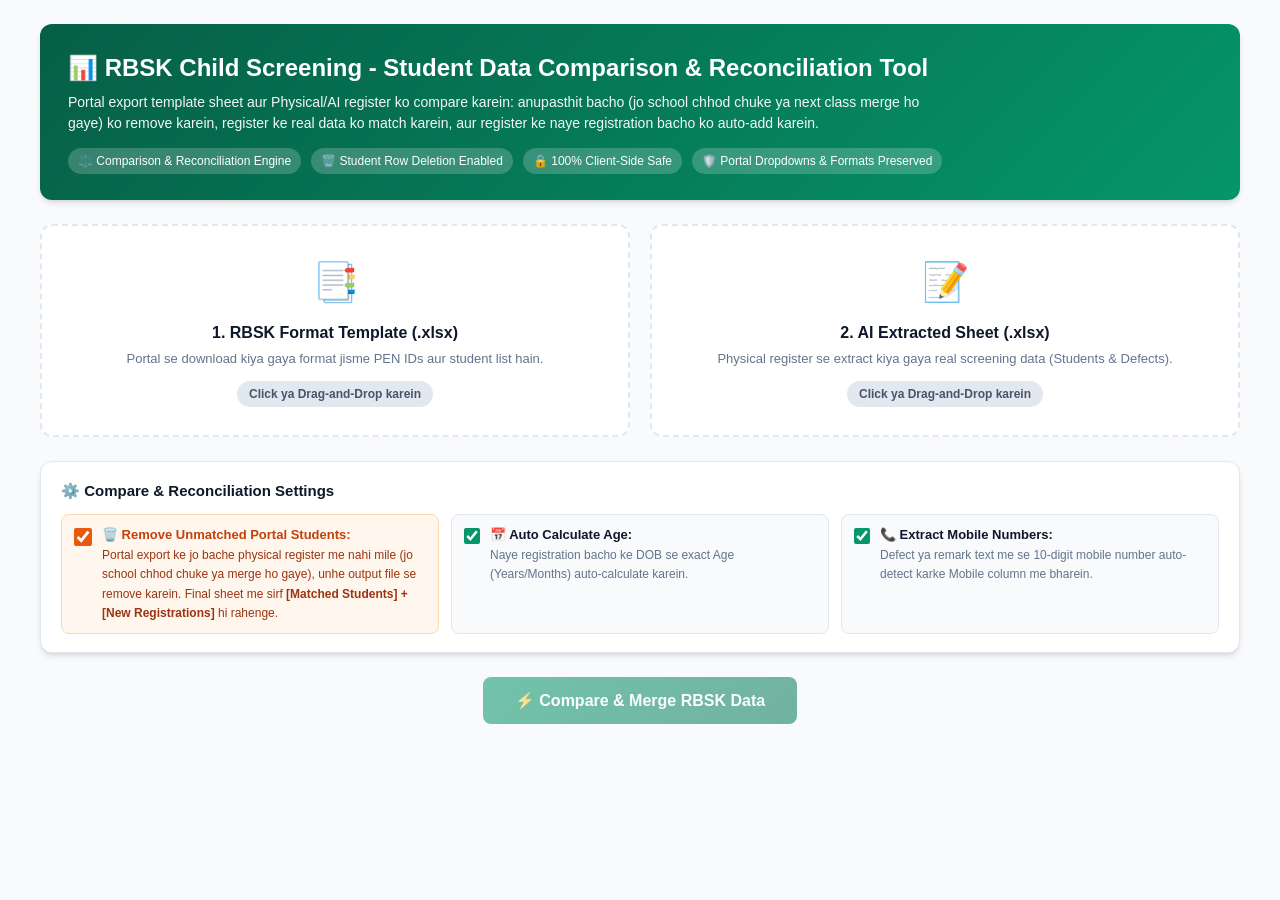
<file: merge_backup.html>
<!DOCTYPE html>
<html lang="hi">
<head>
    <meta charset="UTF-8">
    <meta name="viewport" content="width=device-width, initial-scale=1.0">
    <title>RBSK Student Data Comparison & Reconciliation Tool</title>
    <style>
        :root {
            --primary: #059669;
            --primary-dark: #047857;
            --primary-light: #ecfdf5;
            --accent: #2563eb;
            --text-main: #0f172a;
            --text-muted: #64748b;
            --bg-body: #f8fafc;
            --bg-card: #ffffff;
            --border: #e2e8f0;
            --danger: #dc2626;
            --warning: #d97706;
            --radius: 12px;
            --shadow: 0 4px 6px -1px rgb(0 0 0 / 0.1), 0 2px 4px -2px rgb(0 0 0 / 0.1);
        }
        * { box-sizing: border-box; margin: 0; padding: 0; font-family: -apple-system, BlinkMacSystemFont, "Segoe UI", Roboto, "Helvetica Neue", Arial, sans-serif; }
        body { background-color: var(--bg-body); color: var(--text-main); line-height: 1.5; padding: 24px 16px; }
        .container { max-width: 1200px; margin: 0 auto; }
        
        /* Header */
        .header { background: linear-gradient(135deg, #065f46 0%, #059669 100%); color: white; padding: 26px 28px; border-radius: var(--radius); margin-bottom: 24px; box-shadow: var(--shadow); position: relative; overflow: hidden; }
        .header h1 { font-size: 24px; font-weight: 700; margin-bottom: 6px; display: flex; align-items: center; gap: 10px; }
        .header p { font-size: 14px; opacity: 0.95; max-width: 880px; }
        .badge-bar { display: flex; gap: 10px; margin-top: 14px; flex-wrap: wrap; }
        .badge { background: rgba(255, 255, 255, 0.2); backdrop-filter: blur(4px); padding: 4px 10px; border-radius: 20px; font-size: 12px; font-weight: 500; display: inline-flex; align-items: center; gap: 5px; }

        /* Alert message */
        .alert-box { padding: 12px 16px; border-radius: 8px; margin-bottom: 20px; font-size: 14px; font-weight: 500; display: none; }
        .alert-success { background-color: #dcfce7; color: #166534; border: 1px solid #bbf7d0; }
        .alert-error { background-color: #fee2e2; color: #991b1b; border: 1px solid #fecaca; }

        /* Upload Cards */
        .cards-grid { display: grid; grid-template-columns: 1fr 1fr; gap: 20px; margin-bottom: 24px; }
        @media (max-width: 768px) { .cards-grid { grid-template-columns: 1fr; } }
        
        .upload-card { background: var(--bg-card); border: 2px dashed var(--border); border-radius: var(--radius); padding: 28px 20px; text-align: center; cursor: pointer; transition: all 0.2s ease; position: relative; }
        .upload-card:hover { border-color: var(--primary); background-color: var(--primary-light); }
        .upload-card.loaded { border-color: var(--primary); border-style: solid; background-color: #f0fdf4; }
        .upload-icon { font-size: 38px; margin-bottom: 10px; }
        .upload-title { font-weight: 700; font-size: 16px; margin-bottom: 4px; color: var(--text-main); }
        .upload-desc { font-size: 13px; color: var(--text-muted); margin-bottom: 12px; }
        .file-status { display: inline-block; padding: 4px 12px; border-radius: 20px; font-size: 12px; font-weight: 600; background: #e2e8f0; color: #475569; }
        .upload-card.loaded .file-status { background: #bbf7d0; color: #166534; }
        input[type="file"] { display: none; }

        /* Options Panel */
        .options-panel { background: var(--bg-card); border: 1px solid var(--border); border-radius: var(--radius); padding: 18px 20px; margin-bottom: 24px; box-shadow: var(--shadow); }
        .options-title { font-weight: 700; font-size: 15px; margin-bottom: 12px; color: var(--text-main); display: flex; align-items: center; gap: 8px; }
        .options-grid { display: grid; grid-template-columns: repeat(auto-fit, minmax(280px, 1fr)); gap: 12px; }
        .option-item { display: flex; align-items: flex-start; gap: 10px; font-size: 13px; color: var(--text-main); cursor: pointer; background: #f8fafc; padding: 10px 12px; border-radius: 8px; border: 1px solid #e2e8f0; transition: border-color 0.2s; }
        .option-item:hover { border-color: #cbd5e1; }
        .option-item input[type="checkbox"] { margin-top: 3px; accent-color: var(--primary); width: 16px; height: 16px; flex-shrink: 0; }

        /* Action Buttons */
        .action-row { display: flex; justify-content: center; align-items: center; gap: 16px; margin-bottom: 28px; flex-wrap: wrap; }
        .btn-primary { background: linear-gradient(135deg, #059669 0%, #047857 100%); color: white; border: none; padding: 14px 32px; border-radius: 8px; font-size: 16px; font-weight: 700; cursor: pointer; display: inline-flex; align-items: center; gap: 10px; box-shadow: 0 4px 10px rgba(5, 150, 105, 0.3); transition: all 0.2s; }
        .btn-primary:hover:not(:disabled) { transform: translateY(-1px); box-shadow: 0 6px 14px rgba(5, 150, 105, 0.4); }
        .btn-primary:disabled { opacity: 0.55; cursor: not-allowed; box-shadow: none; transform: none; }
        
        .btn-download { background: linear-gradient(135deg, #2563eb 0%, #1d4ed8 100%); color: white; border: none; padding: 12px 24px; border-radius: 8px; font-size: 14px; font-weight: 700; cursor: pointer; display: inline-flex; align-items: center; gap: 8px; box-shadow: 0 4px 10px rgba(37, 99, 235, 0.25); transition: all 0.2s; }
        .btn-download:hover { transform: translateY(-1px); box-shadow: 0 6px 14px rgba(37, 99, 235, 0.35); }

        /* Delete Button */
        .btn-delete {
            background: #fee2e2;
            color: #dc2626;
            border: 1px solid #fca5a5;
            border-radius: 6px;
            padding: 3px 8px;
            font-size: 11px;
            font-weight: 700;
            cursor: pointer;
            display: inline-flex;
            align-items: center;
            gap: 4px;
            transition: all 0.15s ease;
            white-space: nowrap;
        }
        .btn-delete:hover {
            background: #dc2626;
            color: #ffffff;
            border-color: #b91c1c;
            transform: scale(1.05);
        }

        /* Results Card */
        .results-card { background: var(--bg-card); border: 1px solid var(--border); border-radius: var(--radius); padding: 22px; margin-bottom: 24px; box-shadow: var(--shadow); display: none; }
        .results-header { display: flex; justify-content: space-between; align-items: center; margin-bottom: 18px; flex-wrap: wrap; gap: 14px; }
        
        /* Stats Grid */
        .stats-grid { display: grid; grid-template-columns: repeat(auto-fit, minmax(160px, 1fr)); gap: 12px; margin-bottom: 20px; }
        .stat-box { background: #f8fafc; border: 1px solid var(--border); border-radius: 8px; padding: 12px; text-align: center; }
        .stat-num { font-size: 22px; font-weight: 800; color: var(--text-main); }
        .stat-label { font-size: 12px; color: var(--text-muted); margin-top: 3px; }
        .stat-box.highlight { background: #ecfdf5; border-color: #a7f3d0; }
        .stat-box.highlight .stat-num { color: #047857; }
        .stat-box.danger { background: #fff1f2; border-color: #fecdd3; }
        .stat-box.danger .stat-num { color: #e11d48; }

        /* Toolbar */
        .table-toolbar { display: flex; justify-content: space-between; align-items: center; margin-bottom: 12px; gap: 12px; flex-wrap: wrap; }
        .search-input { padding: 8px 14px; border: 1px solid #cbd5e1; border-radius: 6px; font-size: 13px; width: 340px; max-width: 100%; outline: none; }
        .search-input:focus { border-color: var(--primary); box-shadow: 0 0 0 2px rgba(5, 150, 105, 0.15); }

        /* Tabs */
        .tabs-bar { display: flex; gap: 6px; border-bottom: 2px solid var(--border); margin-bottom: 16px; overflow-x: auto; padding-bottom: 2px; }
        .tab-btn { background: none; border: none; padding: 8px 14px; font-size: 13px; font-weight: 600; color: var(--text-muted); cursor: pointer; border-radius: 6px 6px 0 0; white-space: nowrap; transition: all 0.15s; }
        .tab-btn:hover { color: var(--primary); background: #f1f5f9; }
        .tab-btn.active { color: var(--primary); border-bottom: 2px solid var(--primary); font-weight: 700; background: #ecfdf5; }

        /* Tables */
        .table-responsive { width: 100%; overflow-x: auto; max-height: 560px; border: 1px solid var(--border); border-radius: 8px; }
        table { width: 100%; border-collapse: collapse; font-size: 12px; text-align: left; }
        thead { background: #f8fafc; position: sticky; top: 0; z-index: 10; }
        th { padding: 10px 12px; font-weight: 700; color: #475569; border-bottom: 1px solid var(--border); white-space: nowrap; }
        td { padding: 8px 12px; border-bottom: 1px solid #f1f5f9; white-space: nowrap; color: #1e293b; }
        tr:hover { background-color: #f8fafc; }
        
        td[contenteditable="true"] { cursor: cell; transition: background-color 0.15s; }
        td[contenteditable="true"]:hover { background-color: #fef9c3; outline: 1px dashed #ca8a04; }
        td[contenteditable="true"]:focus { background-color: #fef08a; outline: 2px solid #ca8a04; }
        .cell-edited { background-color: #e0f2fe !important; }

        select.defect-select { padding: 4px 8px; font-size: 12px; border-radius: 4px; border: 1px solid #cbd5e1; background: #fff; max-width: 240px; cursor: pointer; outline: none; }
        select.defect-select:focus { border-color: var(--primary); }

        .pill { display: inline-block; padding: 2px 8px; border-radius: 12px; font-size: 11px; font-weight: 600; }
        .pill-healthy { background: #dcfce7; color: #166534; }
        .pill-defect { background: #fee2e2; color: #991b1b; }
        .pill-removed { background: #fee2e2; color: #b91c1c; font-weight: 700; }
        .tab-pane { display: none; }
        .tab-pane.active { display: block; }

        /* Toast */
        #editToast { position: fixed; bottom: 20px; right: 20px; background: #1e293b; color: white; padding: 10px 18px; border-radius: 8px; font-size: 13px; font-weight: 600; box-shadow: 0 10px 25px rgba(0,0,0,0.25); z-index: 9999; display: none; animation: slideUp 0.2s ease-out; }
        @keyframes slideUp { from { transform: translateY(20px); opacity: 0; } to { transform: translateY(0); opacity: 1; } }
    </style>
</head>
<body>

<div class="container">
    <div class="header">
        <h1>📊 RBSK Child Screening - Student Data Comparison & Reconciliation Tool</h1>
        <p>Portal export template sheet aur Physical/AI register ko compare karein: anupasthit bacho (jo school chhod chuke ya next class merge ho gaye) ko remove karein, register ke real data ko match karein, aur register ke naye registration bacho ko auto-add karein.</p>
        <div class="badge-bar">
            <span class="badge">⚖️ Comparison & Reconciliation Engine</span>
            <span class="badge">🗑️ Student Row Deletion Enabled</span>
            <span class="badge">🔒 100% Client-Side Safe</span>
            <span class="badge">🛡️ Portal Dropdowns & Formats Preserved</span>
        </div>
    </div>

    <div id="alertBox" class="alert-box"></div>

    <div class="cards-grid">
        <!-- Card 1: Official Format Sheet -->
        <div class="upload-card" id="dropFormat" onclick="document.getElementById('inputFormat').click()">
            <div class="upload-icon">📑</div>
            <div class="upload-title">1. RBSK Format Template (.xlsx)</div>
            <div class="upload-desc">Portal se download kiya gaya format jisme PEN IDs aur student list hain.</div>
            <div class="file-status" id="statusFormat">Click ya Drag-and-Drop karein</div>
            <input type="file" id="inputFormat" accept=".xlsx">
        </div>

        <!-- Card 2: User Generated AI Sheet -->
        <div class="upload-card" id="dropUser" onclick="document.getElementById('inputUser').click()">
            <div class="upload-icon">📝</div>
            <div class="upload-title">2. AI Extracted Sheet (.xlsx)</div>
            <div class="upload-desc">Physical register se extract kiya gaya real screening data (Students & Defects).</div>
            <div class="file-status" id="statusUser">Click ya Drag-and-Drop karein</div>
            <input type="file" id="inputUser" accept=".xlsx">
        </div>
    </div>

    <!-- Options Panel -->
    <div class="options-panel">
        <div class="options-title">⚙️ Compare & Reconciliation Settings</div>
        <div class="options-grid">
            <label class="option-item" style="background: #fff7ed; border-color: #fed7aa;">
                <input type="checkbox" id="optRemoveUnmatchedPortal" checked style="accent-color: #ea580c; width: 18px; height: 18px;">
                <span>
                    <strong style="color: #c2410c;">🗑️ Remove Unmatched Portal Students:</strong><br>
                    <span style="font-size: 12px; color: #9a3412;">Portal export ke jo bache physical register me nahi mile (jo school chhod chuke ya merge ho gaye), unhe output file se remove karein. Final sheet me sirf <strong>[Matched Students] + [New Registrations]</strong> hi rahenge.</span>
                </span>
            </label>
            <label class="option-item">
                <input type="checkbox" id="optCalcAge" checked>
                <span>
                    <strong>📅 Auto Calculate Age:</strong><br>
                    <span style="font-size: 12px; color: #64748b;">Naye registration bacho ke DOB se exact Age (Years/Months) auto-calculate karein.</span>
                </span>
            </label>
            <label class="option-item">
                <input type="checkbox" id="optExtractPhone" checked>
                <span>
                    <strong>📞 Extract Mobile Numbers:</strong><br>
                    <span style="font-size: 12px; color: #64748b;">Defect ya remark text me se 10-digit mobile number auto-detect karke Mobile column me bharein.</span>
                </span>
            </label>
        </div>
    </div>

    <!-- Action Row -->
    <div class="action-row">
        <button id="btnProcess" class="btn-primary" disabled onclick="processFiles()">
            <span>⚡ Compare & Merge RBSK Data</span>
        </button>
    </div>

    <!-- Results Section -->
    <div class="results-card" id="resultsSection">
        <div class="results-header">
            <div>
                <h2 id="resultsTitle" style="font-size: 20px; font-weight: 700;">✅ RBSK Screening Spreadsheet</h2>
                <p id="resultsSubtitle" style="font-size: 13px; color: var(--text-muted);">Data load ho gaya hai. Aap kisi bhi cell par click karke direct edit kar sakte hain ya kisi student ko 🗑️ Delete kar sakte hain.</p>
            </div>
            <div>
                <button id="btnDownload" class="btn-download" onclick="downloadMergedFile()">
                    <span>📥 Download Updated RBSK Sheet (.xlsx)</span>
                </button>
            </div>
        </div>

        <div class="stats-grid">
            <div class="stat-box">
                <div class="stat-num" id="statFormatTotal">0</div>
                <div class="stat-label">Portal Format Records</div>
            </div>
            <div class="stat-box">
                <div class="stat-num" id="statUserTotal">0</div>
                <div class="stat-label">AI Register Students</div>
            </div>
            <div class="stat-box highlight">
                <div class="stat-num" id="statMatched">0</div>
                <div class="stat-label">Matched & Kept</div>
            </div>
            <div class="stat-box danger">
                <div class="stat-num" id="statRemovedPortal">0</div>
                <div class="stat-label">Removed (Not in Register)</div>
            </div>
            <div class="stat-box highlight">
                <div class="stat-num" id="statAppended">0</div>
                <div class="stat-label">New Registrations Added</div>
            </div>
            <div class="stat-box highlight" style="background: #f0fdf4; border-color: #bbf7d0;">
                <div class="stat-num" id="statFinalTotal" style="color: #16a34a;">0</div>
                <div class="stat-label">Final Output Students</div>
            </div>
        </div>

        <!-- Toolbar -->
        <div class="table-toolbar">
            <input type="text" id="searchInput" class="search-input" placeholder="🔍 Search student by Name, PEN, Class, Defect, Mobile..." oninput="onFilterTable(this.value)">
            <div style="display: flex; align-items: center; gap: 8px; flex-wrap: wrap;">
                <span class="badge" style="background: #e0f2fe; color: #0369a1; font-weight: 700;">✏️ Live Editable</span>
                <span class="badge" style="background: #fee2e2; color: #b91c1c; font-weight: 700;">🗑️ Delete Supported</span>
                <span id="searchResultCount" style="font-size: 12px; color: #64748b; font-weight: 600;"></span>
            </div>
        </div>

        <!-- Tabs -->
        <div class="tabs-bar">
            <button class="tab-btn active" data-tab="tabAll" onclick="switchTab('tabAll')">📑 Final Merged Sheet (<span id="countTabAll">0</span>)</button>
            <button class="tab-btn" data-tab="tabMatched" onclick="switchTab('tabMatched')">✅ Matched & Kept (<span id="countTabMatched">0</span>)</button>
            <button class="tab-btn" data-tab="tabAppended" onclick="switchTab('tabAppended')">➕ New Registrations (<span id="countTabAppended">0</span>)</button>
            <button class="tab-btn" data-tab="tabRemoved" onclick="switchTab('tabRemoved')">🗑️ Removed Portal Students (<span id="countTabRemoved">0</span>)</button>
            <button class="tab-btn" data-tab="tabDefects" onclick="switchTab('tabDefects')">⚠️ Defects & Referrals (<span id="countTabDefects">0</span>)</button>
        </div>

        <!-- Tab 0: All Rows -->
        <div class="tab-pane active" id="tabAll">
            <div class="table-responsive">
                <table>
                    <thead>
                        <tr>
                            <th style="width: 70px; text-align: center;">Action</th>
                            <th>Row</th>
                            <th>SN</th>
                            <th>PEN ID</th>
                            <th>Student Name</th>
                            <th>Gender</th>
                            <th>DOB</th>
                            <th>Age</th>
                            <th>Class</th>
                            <th>Mobile</th>
                            <th>Weight</th>
                            <th>Height</th>
                            <th>High BP</th>
                            <th>Low BP</th>
                            <th>BP</th>
                            <th>Vision L</th>
                            <th>Vision R</th>
                            <th>HB</th>
                            <th>Official Defect</th>
                            <th>Referred Facility</th>
                            <th>Father's Name</th>
                        </tr>
                    </thead>
                    <tbody id="tbodyAll"></tbody>
                </table>
            </div>
        </div>

        <!-- Tab 1: Matched -->
        <div class="tab-pane" id="tabMatched">
            <div class="table-responsive">
                <table>
                    <thead>
                        <tr>
                            <th style="width: 70px; text-align: center;">Action</th>
                            <th>Row</th>
                            <th>PEN ID</th>
                            <th>Student Name</th>
                            <th>DOB</th>
                            <th>Class</th>
                            <th>Weight</th>
                            <th>Height</th>
                            <th>HB</th>
                            <th>Defect Status</th>
                            <th>Facility</th>
                        </tr>
                    </thead>
                    <tbody id="tbodyMatched"></tbody>
                </table>
            </div>
        </div>

        <!-- Tab 2: Appended -->
        <div class="tab-pane" id="tabAppended">
            <div class="table-responsive">
                <table>
                    <thead>
                        <tr>
                            <th style="width: 70px; text-align: center;">Action</th>
                            <th>New SN</th>
                            <th>Student Name</th>
                            <th>Gender</th>
                            <th>DOB (YYYY-MM-DD)</th>
                            <th>Age</th>
                            <th>Class</th>
                            <th>Father's Name</th>
                            <th>Weight</th>
                            <th>Height</th>
                            <th>HB</th>
                            <th>Defect Status</th>
                        </tr>
                    </thead>
                    <tbody id="tbodyAppended"></tbody>
                </table>
            </div>
        </div>

        <!-- Tab 3: Removed -->
        <div class="tab-pane" id="tabRemoved">
            <div class="table-responsive">
                <table>
                    <thead>
                        <tr>
                            <th>Original Row</th>
                            <th>PEN ID</th>
                            <th>Student Name</th>
                            <th>Class</th>
                            <th>DOB</th>
                            <th>Father's Name</th>
                            <th>Reason</th>
                            <th>Status</th>
                        </tr>
                    </thead>
                    <tbody id="tbodyRemoved"></tbody>
                </table>
            </div>
        </div>

        <!-- Tab 4: Defects -->
        <div class="tab-pane" id="tabDefects">
            <div class="table-responsive">
                <table>
                    <thead>
                        <tr>
                            <th style="width: 70px; text-align: center;">Action</th>
                            <th>Student Name</th>
                            <th>Class</th>
                            <th>Mobile</th>
                            <th>Raw Register Defect</th>
                            <th>Official Defect</th>
                            <th>Referred Facility</th>
                        </tr>
                    </thead>
                    <tbody id="tbodyDefects"></tbody>
                </table>
            </div>
        </div>

    </div>
</div>

<div id="editToast">✓ Live edit saved!</div>

<!-- JSZip Library -->
<script src="jszip.min.js"></script>
<script>
if (typeof JSZip === 'undefined') {
    document.write('<script src="https://cdnjs.cloudflare.com/ajax/libs/jszip/3.10.1/jszip.min.js"><\/script>');
}
</script>

<script>
"use strict";

// Application State
let fileFormatBuffer = null;
let fileUserBuffer = null;
let mergedFileName = "actual format to be filled into_UPDATED.xlsx";
let mergedBlob = null;
let allRowsData = [];
let globalZipFormat = null;
let globalFormatDoc = null;
let globalSheetNs = "http://schemas.openxmlformats.org/spreadsheetml/2006/main";

let lastMatchedList = [];
let lastAppendedList = [];
let lastRemovedList = [];
let lastDefectsList = [];

// Toast notification helper
function showEditToast(msg) {
    const toast = document.getElementById('editToast');
    if (!toast) return;
    toast.innerText = msg;
    toast.style.display = 'block';
    clearTimeout(toast.timer);
    toast.timer = setTimeout(() => { toast.style.display = 'none'; }, 2200);
}

// Tab Switching
function switchTab(tabId) {
    document.querySelectorAll('.tab-btn').forEach(btn => {
        btn.classList.toggle('active', btn.getAttribute('data-tab') === tabId);
    });
    document.querySelectorAll('.tab-pane').forEach(pane => {
        pane.classList.toggle('active', pane.id === tabId);
    });
}

// Drag & Drop Setup
function setupDropZone(dropId, inputId, onLoaded) {
    const drop = document.getElementById(dropId);
    const input = document.getElementById(inputId);

    drop.addEventListener('dragover', (e) => { e.preventDefault(); drop.style.borderColor = 'var(--primary)'; });
    drop.addEventListener('dragleave', () => { drop.style.borderColor = ''; });
    drop.addEventListener('drop', (e) => {
        e.preventDefault();
        drop.style.borderColor = '';
        if (e.dataTransfer.files.length) {
            handleFile(e.dataTransfer.files[0], onLoaded);
        }
    });

    input.addEventListener('change', (e) => {
        if (e.target.files.length) {
            handleFile(e.target.files[0], onLoaded);
        }
    });
}

function handleFile(file, callback) {
    const reader = new FileReader();
    reader.onload = (e) => callback(file, e.target.result);
    reader.readAsArrayBuffer(file);
}

function checkCanProcess() {
    const can = (fileFormatBuffer !== null && fileUserBuffer !== null);
    const btn = document.getElementById('btnProcess');
    if (btn) btn.disabled = !can;
}

function showAlert(msg, isError = false) {
    const box = document.getElementById('alertBox');
    box.className = 'alert-box ' + (isError ? 'alert-error' : 'alert-success');
    box.innerText = msg;
    box.style.display = 'block';
    window.scrollTo({ top: 0, behavior: 'smooth' });
}

// XML Cell Helper
function setXmlCell(rowElem, colLetter, rNum, value, style, formula) {
    let c = rowElem.querySelector(`c[r="${colLetter}${rNum}"]`);
    if (!c) {
        c = globalFormatDoc.createElementNS(globalSheetNs, 'c');
        c.setAttribute('r', colLetter + rNum);
        c.setAttribute('t', 'str');
        if (style) c.setAttribute('s', style);
        rowElem.appendChild(c);
    }
    if (style && !c.getAttribute('s')) c.setAttribute('s', style);

    if (formula) {
        let f = c.getElementsByTagName('f')[0];
        if (!f) {
            f = globalFormatDoc.createElementNS(globalSheetNs, 'f');
            c.appendChild(f);
        }
        f.textContent = formula;
    }

    let v = c.getElementsByTagName('v')[0];
    if (!v) {
        v = globalFormatDoc.createElementNS(globalSheetNs, 'v');
        c.appendChild(v);
    }
    v.textContent = (value !== undefined && value !== null) ? String(value) : '';
}

// Live Cell Editing
function saveCellEdit(rNum, colLetter, val) {
    if (!globalFormatDoc) return;
    const sheetData = globalFormatDoc.getElementsByTagName('sheetData')[0];
    const rowElem = sheetData.querySelector(`row[r="${rNum}"]`);
    if (!rowElem) return;

    let finalVal = String(val || '').trim();

    if (colLetter === 'G') {
        finalVal = mapClass(finalVal);
    } else if (colLetter === 'H') {
        finalVal = cleanMobile(finalVal);
    }

    setXmlCell(rowElem, colLetter, rNum, finalVal);

    const item = allRowsData.find(x => x.rowNum == rNum);
    if (item) item[colLetter] = finalVal;

    // Recalculate BP if L or M is modified
    if (colLetter === 'L' || colLetter === 'M') {
        const cL = rowElem.querySelector(`c[r="L${rNum}"] v`)?.textContent || '';
        const cM = rowElem.querySelector(`c[r="M${rNum}"] v`)?.textContent || '';
        const bpStr = (cL && cM) ? `${cL}/${cM}` : '';
        setXmlCell(rowElem, 'N', rNum, bpStr, null, `IF(OR(L${rNum}="",M${rNum}=""),"",CONCATENATE(L${rNum},"/",M${rNum}))`);
        if (item) item.N = bpStr;
        document.querySelectorAll(`td[data-row="${rNum}"][data-col="N"]`).forEach(td => td.innerText = bpStr);
    }

    // Highlight cell as edited
    const td = document.querySelector(`td[data-row="${rNum}"][data-col="${colLetter}"]`);
    if (td) td.classList.add('cell-edited');

    mergedBlob = null;
    showEditToast(`✓ Cell ${colLetter}${rNum} updated to "${finalVal}"`);
}

// Student Row Deletion Logic (Instant One-Click Deletion - No Confirmation)
function deleteStudentRow(rNum) {
    const student = allRowsData.find(x => x.rowNum == rNum);
    const sName = student ? (student.C || 'Student') : 'Student';
    const sSn = student ? (student.A || rNum) : rNum;

    // 1. Remove <row r="${rNum}"> from globalFormatDoc XML
    if (globalFormatDoc) {
        const sheetData = globalFormatDoc.getElementsByTagName('sheetData')[0];
        if (sheetData) {
            const rowElem = sheetData.querySelector(`row[r="${rNum}"]`);
            if (rowElem) {
                sheetData.removeChild(rowElem);
            }

            // 2. Renumber all remaining student rows sequentially (Rows 1 & 2 are headers)
            const remainingXmlRows = Array.from(sheetData.getElementsByTagName('row')).filter(r => {
                return parseInt(r.getAttribute('r'), 10) > 2;
            });
            remainingXmlRows.sort((a, b) => parseInt(a.getAttribute('r'), 10) - parseInt(b.getAttribute('r'), 10));

            let curR = 3;
            let curSN = 1;
            for (const rElem of remainingXmlRows) {
                rElem.setAttribute('r', String(curR));
                const cells = rElem.getElementsByTagName('c');
                for (const c of cells) {
                    const colLetter = c.getAttribute('r').replace(/\d+/g, '');
                    c.setAttribute('r', colLetter + curR);
                    if (colLetter === 'A') {
                        let v = c.getElementsByTagName('v')[0];
                        if (!v) {
                            v = globalFormatDoc.createElementNS(globalSheetNs, 'v');
                            c.appendChild(v);
                        }
                        v.textContent = String(curSN);
                    }
                }
                curR++;
                curSN++;
            }

            // Update sheet dimension ref
            const dim = globalFormatDoc.getElementsByTagName('dimension')[0];
            if (dim) {
                dim.setAttribute('ref', `A1:U${curR - 1}`);
            }
            const ie = globalFormatDoc.querySelector('ignoredError[numberStoredAsText="1"]');
            if (ie) {
                ie.setAttribute('sqref', `A1:U${curR - 1}`);
            }
        }
    }

    // 3. Remove from in-memory allRowsData & renumber
    allRowsData = allRowsData.filter(x => x.rowNum != rNum);
    let nextR = 3;
    let nextSN = 1;
    for (const item of allRowsData) {
        item.rowNum = nextR;
        item.A = String(nextSN);
        nextR++;
        nextSN++;
    }

    // 4. Update matched, appended, defects lists
    lastMatchedList = lastMatchedList.filter(m => m.row != rNum);
    lastAppendedList = lastAppendedList.filter(a => a.row != rNum);
    lastDefectsList = lastDefectsList.filter(d => d.row != rNum);

    // 5. Update UI stats
    updateSummaryStats();

    // 6. Re-render tables
    renderAllTables(allRowsData, lastMatchedList, lastAppendedList, lastRemovedList, lastDefectsList);

    mergedBlob = null;
    showEditToast(`🗑️ "${sName}" delete ho gaya aur S.N. re-number ho gaye.`);
}

function updateSummaryStats() {
    const total = allRowsData.length;
    if (document.getElementById('statFinalTotal')) {
        document.getElementById('statFinalTotal').innerText = total;
    }
    if (document.getElementById('countTabAll')) {
        document.getElementById('countTabAll').innerText = total;
    }
    if (document.getElementById('countTabMatched')) {
        document.getElementById('countTabMatched').innerText = lastMatchedList.length;
    }
    if (document.getElementById('countTabAppended')) {
        document.getElementById('countTabAppended').innerText = lastAppendedList.length;
    }
    if (document.getElementById('countTabRemoved')) {
        document.getElementById('countTabRemoved').innerText = lastRemovedList.length;
    }
    if (document.getElementById('countTabDefects')) {
        document.getElementById('countTabDefects').innerText = lastDefectsList.length;
    }
    const resTitle = document.getElementById('resultsTitle');
    if (resTitle) {
        resTitle.innerText = `✅ RBSK Screening Spreadsheet (${total} Total Students)`;
    }
}

// Table Filter
function onFilterTable(query) {
    const q = (query || '').toLowerCase().trim();
    const rows = document.querySelectorAll('#tbodyAll tr');
    let visibleCount = 0;

    rows.forEach(r => {
        const text = r.innerText.toLowerCase();
        const show = !q || text.includes(q);
        r.style.display = show ? '' : 'none';
        if (show) visibleCount++;
    });

    const cntSpan = document.getElementById('searchResultCount');
    if (cntSpan) {
        cntSpan.innerText = q ? `Showing ${visibleCount} of ${rows.length} rows` : '';
    }
}

// Preview initial format sheet on load
async function previewInitialFormat(file, buf) {
    try {
        if (typeof JSZip === 'undefined') return;
        globalZipFormat = await JSZip.loadAsync(buf);
        const formatSheetXml = await globalZipFormat.file('xl/worksheets/sheet1.xml').async('text');
        globalFormatDoc = new DOMParser().parseFromString(formatSheetXml, 'text/xml');
        globalSheetNs = globalFormatDoc.documentElement.namespaceURI || "http://schemas.openxmlformats.org/spreadsheetml/2006/main";

        const sheetData = globalFormatDoc.getElementsByTagName('sheetData')[0];
        const rows = sheetData.getElementsByTagName('row');

        allRowsData = [];
        for (let i = 2; i < rows.length; i++) {
            const rElem = rows[i];
            const rNum = parseInt(rElem.getAttribute('r'), 10);
            const cells = rElem.getElementsByTagName('c');
            const rowObj = { rowNum: rNum };
            for (let c of cells) {
                const colLetter = c.getAttribute('r').replace(/\d+/g, '');
                const v = c.getElementsByTagName('v')[0];
                rowObj[colLetter] = v ? v.textContent.trim() : '';
            }

            if (rowObj.G) {
                const normG = mapClass(rowObj.G);
                if (normG !== rowObj.G) {
                    setXmlCell(rElem, 'G', rNum, normG);
                    rowObj.G = normG;
                }
            }
            if (rowObj.H) {
                const cleanH = cleanMobile(rowObj.H);
                if (cleanH !== rowObj.H) {
                    setXmlCell(rElem, 'H', rNum, cleanH);
                    rowObj.H = cleanH;
                }
            }

            allRowsData.push(rowObj);
        }

        document.getElementById('statFormatTotal').innerText = allRowsData.length;
        document.getElementById('countTabAll').innerText = allRowsData.length;
        document.getElementById('resultsTitle').innerText = `📑 Loaded Format Sheet (${allRowsData.length} Students) — Live Editable`;
        document.getElementById('resultsSubtitle').innerText = `Aap kisi bhi cell par click karke direct edit kar sakte hain ya student delete kar sakte hain.`;

        lastMatchedList = [];
        lastAppendedList = [];
        lastRemovedList = [];
        lastDefectsList = [];
        renderAllTables(allRowsData, [], [], [], []);
        document.getElementById('resultsSection').style.display = 'block';
        showEditToast(`✓ Format sheet loaded (${allRowsData.length} students).`);
    } catch (e) {
        console.error("Initial preview error:", e);
    }
}

// Helpers for data cleanup
function cleanNumber(val) {
    if (!val) return "";
    let s = String(val).trim().replace(/[^\d\.]/g, '');
    if (/^\d+\.0+$/.test(s)) {
        s = s.replace(/\.0+$/, '');
    }
    return s;
}

function normalizeDate(str) {
    if (!str) return '';
    str = String(str).trim();
    if (/^\d{4}-\d{2}-\d{2}$/.test(str)) return str;
    let parts = str.split(/[\/\-\.]/);
    if (parts.length === 3) {
        if (parts[0].length === 4) {
            return `${parts[0]}-${parts[1].padStart(2, '0')}-${parts[2].padStart(2, '0')}`;
        }
        return `${parts[2]}-${parts[1].padStart(2, '0')}-${parts[0].padStart(2, '0')}`;
    }
    // Excel serial date number
    const num = Number(str);
    if (!isNaN(num) && num > 1000) {
        const utc_days = Math.floor(num - 25569);
        const utc_value = utc_days * 86400;
        const date_info = new Date(utc_value * 1000);
        return date_info.toISOString().split('T')[0];
    }
    return str;
}

function mapClass(cls) {
    if (!cls) return '';
    cls = String(cls).trim().toLowerCase();
    
    if (cls === 'first' || cls === '1st' || cls === 'class 1' || cls === '1') return '1';
    if (cls === 'second' || cls === '2nd' || cls === 'class 2' || cls === '2') return '2';
    if (cls === 'third' || cls === '3rd' || cls === 'class 3' || cls === '3') return '3';
    if (cls === 'fourth' || cls === '4th' || cls === 'class 4' || cls === '4') return '4';
    if (cls === 'fifth' || cls === '5th' || cls === 'class 5' || cls === '5') return '5';
    if (cls === 'sixth' || cls === '6th' || cls === 'class 6' || cls === '6') return '6';
    if (cls === 'seventh' || cls === '7th' || cls === 'class 7' || cls === '7') return '7';
    if (cls === 'eighth' || cls === '8th' || cls === 'class 8' || cls === '8') return '8';
    if (cls === 'ninth' || cls === '9th' || cls === 'class 9' || cls === '9') return '9';
    if (cls === 'tenth' || cls === '10th' || cls === 'class 10' || cls === '10') return '10';
    if (cls === 'eleventh' || cls === '11th' || cls === 'class 11' || cls === '11') return '11';
    if (cls === 'twelfth' || cls === '12th' || cls === 'class 12' || cls === '12') return '12';

    if (cls.includes('balvatika 3') || cls.includes('balvatika-3') || cls.includes('bv3') || cls.includes('ukg') || cls.includes('kg 2')) return 'Balvatika 3';
    if (cls.includes('balvatika 2') || cls.includes('balvatika-2') || cls.includes('bv2') || cls.includes('lkg') || cls.includes('kg 1')) return 'Balvatika 2';
    if (cls.includes('balvatika 1') || cls.includes('balvatika-1') || cls.includes('bv1') || cls.includes('nursery')) return 'Balvatika 1';
    if (cls.includes('balvatika') || cls.includes('kg')) return 'Balvatika 3';

    let m = cls.match(/\d+/);
    return m ? m[0] : cls;
}

function calculateAge(dobStr) {
    if (!dobStr) return '';
    const parts = dobStr.split('-');
    if (parts.length !== 3) return '';
    const birthYear = parseInt(parts[0], 10);
    const birthMonth = parseInt(parts[1], 10) - 1;
    const birthDay = parseInt(parts[2], 10);
    const now = new Date();
    let years = now.getFullYear() - birthYear;
    let months = now.getMonth() - birthMonth;
    if (now.getDate() < birthDay) months--;
    if (months < 0) {
        years--;
        months += 12;
    }
    if (years <= 0 && months <= 0) return '1m';
    if (years < 1) return `${months}m`;
    if (months === 0) return `${years}y`;
    return `${years}y ${months}m`;
}

function cleanMobile(val) {
    if (!val) return '';
    let s = String(val).replace(/\D/g, '');
    if (s.length === 12 && s.startsWith('91')) s = s.substring(2);
    if (s.length === 11 && s.startsWith('0')) s = s.substring(1);
    if (s.length === 10 && /^[6-9]/.test(s)) return s;
    return '';
}

// Complete 59 Defects Directory
const DEFECT_DIRECTORY = [
    {
        category: "Healthy / Normal",
        items: [
            { value: "Healthy", label: "Healthy / Normal", facility: "", keywords: ["healthy", "normal", "nil", "none", "fit", "ok", "fine", "theek", "thik", "swasth"] }
        ]
    },
    {
        category: "1. Defects at Birth",
        items: [
            { value: "1. Neural Tube Defect", label: "Neural Tube Defect", facility: "DEIC", keywords: ["neural tube", "ntd", "spina bifida"] },
            { value: "2. Downs Syndrome", label: "Down's Syndrome", facility: "DEIC", keywords: ["down", "downs", "down's", "trisomy 21"] },
            { value: "3. Cleft Lip and Palate", label: "Cleft Lip & Palate", facility: "DEIC", keywords: ["cleft", "cleft lip", "cleft palate"] },
            { value: "4. Talipes (club foot)", label: "Talipes (Club Foot)", facility: "DEIC", keywords: ["talipes", "club foot", "clubfoot", "ctev"] },
            { value: "5. Developmental Dysplasia of Hip", label: "Developmental Dysplasia of Hip", facility: "DEIC", keywords: ["ddh", "dysplasia", "hip dysplasia"] },
            { value: "6. Congenital Cataract", label: "Congenital Cataract", facility: "DEIC", keywords: ["cataract", "congenital cataract", "motiyabind"] },
            { value: "7. Congenital Deafness", label: "Congenital Deafness", facility: "DEIC", keywords: ["deaf", "deafness", "congenital deafness", "behra"] },
            { value: "8. Congenital Heart Disease", label: "Congenital Heart Disease", facility: "DEIC", keywords: ["congenital heart", "heart disease", "chd", "vsd", "asd", "dil me chhed"] },
            { value: "9. Retinopathy of Prematurity (only at DH)", label: "Retinopathy of Prematurity", facility: "District Level Facility", keywords: ["retinopathy", "rop"] },
            { value: "42. Microcephaly", label: "Microcephaly", facility: "DEIC", keywords: ["microcephaly", "chota sir"] },
            { value: "43. Macrocephaly", label: "Macrocephaly", facility: "DEIC", keywords: ["macrocephaly", "bada sir", "hydrocephalus"] },
            { value: "47. Congenital Ear Problems", label: "Congenital Ear Defects", facility: "DEIC", keywords: ["ear defect", "congenital ear", "microtia"] },
            { value: "48. Neck and Face Defects", label: "Neck & Face Defects", facility: "DEIC", keywords: ["neck defect", "face defect", "neck & face"] },
            { value: "50. Congenital Eye Problems", label: "Congenital Eye Defects", facility: "DEIC", keywords: ["eye defect", "congenital eye", "squint", "bheengapan"] }
        ]
    },
    {
        category: "2. Deficiencies",
        items: [
            { value: "10. Severe Anemia", label: "Severe Anemia", facility: "DEIC", keywords: ["severe anemia", "severe anemic", "severe anaemia"] },
            { value: "11. Vitamin A Deficiency", label: "Vit A Deficiency (Bitot Spot)", facility: "Block Level Facility", keywords: ["vitamin a", "vit a", "bitot", "ratondhi"] },
            { value: "12. Vitamin D Deficiency (Rickets)", label: "Vit D Deficiency (Rickets)", facility: "Block Level Facility", keywords: ["vitamin d", "rickets", "bow legs"] },
            { value: "13. SAM/Severe Thinness/SUW", label: "SAM / Severe Thinness / SUW", facility: "NRC", keywords: ["sam", "severe thinness", "suw", "kuposhan severe"] },
            { value: "14. Goiter", label: "Goiter", facility: "Block Level Facility", keywords: ["goiter", "goitre", "gala phoolna", "thyroid"] },
            { value: "41. Severe Stunting", label: "Severe Stunting", facility: "NRC", keywords: ["severe stunting", "stunted"] },
            { value: "44. Vitamin B Complex Deficiency", label: "Vit B Complex Deficiency", facility: "Block Level Facility", keywords: ["vitamin b", "vit b", "b complex", "mouth ulcer", "stomatitis", "jeebh chhilna"] },
            { value: "45. Obesity", label: "Obesity", facility: "Block Level Facility", keywords: ["obesity", "obese", "overweight", "motapa"] },
            { value: "52. Moderate Anaemia", label: "Moderate Anaemia", facility: "Block Level Facility", keywords: ["moderate anemia", "moderate anaemia"] },
            { value: "89. Mild Anaemia", label: "Mild Anaemia", facility: "Block Level Facility", keywords: ["mild anemia", "mild anaemia", "anemia", "anaemia"] },
            { value: "90. MAM", label: "MAM", facility: "Block Level Facility", keywords: ["mam", "moderate acute malnutrition"] },
            { value: "120. Vitamin D Deficiency", label: "Vitamin D Deficiency", facility: "Block Level Facility", keywords: ["vitamin d deficiency"] }
        ]
    },
    {
        category: "3. Childhood Diseases",
        items: [
            { value: "15. Skin Conditions", label: "Skin Conditions", facility: "Block Level Facility", keywords: ["skin", "scabies", "eczema", "ringworm", "fungal", "rash", "khujli", "charm rog"] },
            { value: "16. Otitis Media", label: "Otitis Media", facility: "Block Level Facility", keywords: ["otitis", "otitis media", "csom", "ear discharge", "kan behna", "ear pain"] },
            { value: "17. Rheumatic Heart Disease", label: "Rheumatic Heart Disease", facility: "DEIC", keywords: ["rheumatic", "rhd"] },
            { value: "18. Reactive Airway Disease", label: "Reactive Airway Disease", facility: "Block Level Facility", keywords: ["reactive airway", "rad", "wheezing"] },
            { value: "19. Dental Conditions", label: "Dental Conditions", facility: "Block Level Facility", keywords: ["dental", "caries", "cavity", "teeth", "tooth", "dant", "daant"] },
            { value: "20. Convulsive Disorders", label: "Convulsive Disorders", facility: "DEIC", keywords: ["convulsive", "convulsions", "seizure", "epilepsy", "fits", "daura"] },
            { value: "39. Childhood Leprosy Disease", label: "Childhood Leprosy", facility: "Leprosy Centers", keywords: ["leprosy", "kusth"] },
            { value: "40. Childhood Tuberculosis Pulmonary", label: "Tuberculosis Pulmonary", facility: "TB Centres", keywords: ["tb pulmonary", "pulmonary tb", "tb"] },
            { value: "46. Stage 2 Hypertension", label: "Stage 2 Hypertension", facility: "District Level Facility", keywords: ["stage 2 hypertension"] },
            { value: "49. Referactive Problems", label: "Refractive Problems", facility: "Block Level Facility", keywords: ["refractive", "refractive problems", "vision", "glasses", "chashma", "kam dikhna"] },
            { value: "51. Tuberculosis Extra Pulmonary", label: "TB Extra Pulmonary", facility: "TB Centres", keywords: ["extra pulmonary", "tb extra"] },
            { value: "53. Skin Conditions (other than Leprosy)", label: "Skin Conditions (Not Leprosy)", facility: "Block Level Facility", keywords: ["skin other"] },
            { value: "117. Bronchial Asthma", label: "Bronchial Asthma", facility: "Block Level Facility", keywords: ["asthma", "bronchial asthma", "dama"] },
            { value: "118. Prehypertension", label: "Prehypertension", facility: "Block Level Facility", keywords: ["prehypertension"] },
            { value: "119. Stage 1 Hypertension", label: "Stage 1 Hypertension", facility: "Block Level Facility", keywords: ["stage 1 hypertension"] }
        ]
    },
    {
        category: "4. Development Delay",
        items: [
            { value: "21. Vision Impairment", label: "Vision Impairment", facility: "DEIC", keywords: ["vision impairment", "blind", "low vision"] },
            { value: "22. Hearing Impairment", label: "Hearing Impairment", facility: "DEIC", keywords: ["hearing impairment", "sunai kam"] },
            { value: "23. Neuro-motor Impairment", label: "Neuro-Motor Impairment", facility: "DEIC", keywords: ["neuro motor", "cerebral palsy", "cp"] },
            { value: "24. Motor Delay", label: "Motor Delay", facility: "DEIC", keywords: ["motor delay", "chalne me deri"] },
            { value: "25. Cognitive Delay", label: "Cognitive Delay", facility: "DEIC", keywords: ["cognitive", "mental delay", "mr"] },
            { value: "26. Language Delay", label: "Language Delay", facility: "DEIC", keywords: ["language delay", "speech delay", "bolne me deri"] },
            { value: "27. Behavior Disorder (Autism)", label: "Behavior Disorder (Autism)", facility: "DEIC", keywords: ["autism", "asd", "behavior"] },
            { value: "28. Learning Disorder", label: "Learning Disorder", facility: "DEIC", keywords: ["learning disorder", "dyslexia"] },
            { value: "29. Attention Deficit Hyperactivity Disorder", label: "ADHD", facility: "DEIC", keywords: ["adhd", "hyperactive"] },
            { value: "54. Convulsive Disorders (Dev Delay)", label: "Convulsive Disorders (Dev Delay)", facility: "DEIC", keywords: ["convulsive dev"] }
        ]
    },
    {
        category: "5. Adolescent Health concerns",
        items: [
            { value: "30. Growing Up Concerns", label: "Growing Up Concerns", facility: "AFHC", keywords: ["growing up", "growing"] },
            { value: "31. Substance Abuse", label: "Substance Abuse", facility: "AFHC", keywords: ["substance", "nashapan", "bidi", "gutkha"] },
            { value: "32. Feel Depressed", label: "Feel Depressed", facility: "AFHC", keywords: ["depressed", "depression", "udaas"] },
            { value: "33. Delay in Menstruation", label: "Delay in Menstruation", facility: "AFHC", keywords: ["delay in menstruation", "amenorrhea"] },
            { value: "34. Irregular Periods", label: "Irregular Periods", facility: "AFHC", keywords: ["irregular periods", "period samasya"] },
            { value: "35. Pain / Burning While Urinating", label: "Pain/Burning Urinating", facility: "AFHC", keywords: ["burning urinating", "uti", "peshab me jalan"] },
            { value: "36. Discharge (Genito-Urinary)", label: "Genito-Urinary Discharge", facility: "AFHC", keywords: ["discharge", "white discharge"] },
            { value: "37. Pain During Menstruation", label: "Pain During Menstruation", facility: "AFHC", keywords: ["pain during menstruation", "dysmenorrhea"] }
        ]
    }
];

function normalizeDefect(raw) {
    if (!raw) return { defect: "Healthy", facility: "", phone: null };
    const str = String(raw).trim();
    if (str === "" || str === "Healthy" || str === "Healthy / Normal") {
        return { defect: "Healthy", facility: "", phone: null };
    }

    // Exact value match
    for (const cat of DEFECT_DIRECTORY) {
        for (const it of cat.items) {
            if (it.value === str || it.label === str) {
                return { defect: it.value, facility: it.facility, phone: null };
            }
        }
    }

    // Number prefix match e.g. "15." or "15"
    const mNum = str.match(/^(\d+)[\.\s]/);
    if (mNum) {
        const num = mNum[1];
        for (const cat of DEFECT_DIRECTORY) {
            for (const it of cat.items) {
                if (it.value.startsWith(num + ".") || it.value.startsWith(num + " ")) {
                    return { defect: it.value, facility: it.facility, phone: null };
                }
            }
        }
    }

    // Keyword match
    const lower = str.toLowerCase();
    for (const cat of DEFECT_DIRECTORY) {
        for (const it of cat.items) {
            for (const kw of it.keywords) {
                if (lower.includes(kw)) {
                    return { defect: it.value, facility: it.facility, phone: null };
                }
            }
        }
    }

    return { defect: "Healthy", facility: "", phone: null };
}

function mapDefectAndFacility(rawDefect) {
    if (!rawDefect) return { defect: "Healthy", facility: "", phone: "" };
    
    // Extract phone if embedded in text
    let phone = "";
    const phoneMatch = String(rawDefect).match(/\b([6-9]\d{9})\b/);
    if (phoneMatch) phone = phoneMatch[1];

    const def = normalizeDefect(rawDefect);
    return {
        defect: def.defect,
        facility: def.facility,
        phone: phone
    };
}

function getDefectSelectHtml(rowNum, selectedValue) {
    const norm = normalizeDefect(selectedValue);
    let html = `<select class="defect-select" data-row="${rowNum}" onchange="onDefectSelectChange(${rowNum}, this.value)">`;
    for (const cat of DEFECT_DIRECTORY) {
        html += `<optgroup label="${cat.category}">`;
        for (const it of cat.items) {
            const isSel = (it.value === norm.defect);
            html += `<option value="${it.value}" ${isSel ? 'selected' : ''}>${it.label} (${it.value})</option>`;
        }
        html += `</optgroup>`;
    }
    html += `</select>`;
    return html;
}

function onDefectSelectChange(rNum, selectedValue) {
    const defInfo = normalizeDefect(selectedValue);
    if (!globalFormatDoc) return;
    const sheetData = globalFormatDoc.getElementsByTagName('sheetData')[0];
    const rowElem = sheetData.querySelector(`row[r="${rNum}"]`);
    if (!rowElem) return;

    setXmlCell(rowElem, 'S', rNum, defInfo.defect);
    setXmlCell(rowElem, 'R', rNum, defInfo.facility);

    const item = allRowsData.find(x => x.rowNum == rNum);
    if (item) {
        item.S = defInfo.defect;
        item.R = defInfo.facility;
    }

    document.querySelectorAll(`td[data-row="${rNum}"][data-col="R"]`).forEach(td => {
        td.innerText = defInfo.facility;
        td.classList.add('cell-edited');
    });

    mergedBlob = null;
    showEditToast(`✓ Row ${rNum}: Defect set to "${defInfo.defect}" -> Facility: "${defInfo.facility || 'None'}"`);
}

// MAIN COMPARE & MERGE ENGINE
async function processFiles() {
    const btn = document.getElementById('btnProcess');
    btn.disabled = true;
    btn.innerHTML = '⏳ Comparing & Reconciling Data...';

    try {
        if (typeof JSZip === 'undefined') {
            throw new Error("JSZip library load nahi hui. Kripya jszip.min.js folder me rakhein ya internet check karein.");
        }

        // 1. Read User Sheet (AI register)
        const zipUser = await JSZip.loadAsync(fileUserBuffer);
        const userSharedStrings = [];
        if (zipUser.file('xl/sharedStrings.xml')) {
            const ssXml = await zipUser.file('xl/sharedStrings.xml').async('text');
            const parser = new DOMParser();
            const ssDoc = parser.parseFromString(ssXml, 'text/xml');
            const siNodes = ssDoc.getElementsByTagName('si');
            for (let i = 0; i < siNodes.length; i++) {
                const tNodes = siNodes[i].getElementsByTagName('t');
                let str = '';
                for (let j = 0; j < tNodes.length; j++) str += tNodes[j].textContent;
                userSharedStrings.push(str);
            }
        }

        const userSheetXml = await zipUser.file('xl/worksheets/sheet1.xml').async('text');
        const userDoc = new DOMParser().parseFromString(userSheetXml, 'text/xml');
        const userRows = userDoc.getElementsByTagName('row');

        // Detect user sheet columns
        const userColMap = { sr: 'A', uid: 'B', class: 'C', name: 'D', gender: 'E', dob: 'F', father: 'G', weight: 'H', height: 'I', hb: 'J', defect: 'K' };
        if (userRows.length > 0) {
            const headerCells = userRows[0].getElementsByTagName('c');
            for (let c of headerCells) {
                const colLetter = c.getAttribute('r').replace(/\d+/g, '');
                let val = '';
                if (c.getAttribute('t') === 's') {
                    val = userSharedStrings[parseInt(c.textContent, 10)] || '';
                } else {
                    val = c.textContent || '';
                }
                const vLow = val.toLowerCase();
                if (vLow.includes('name') && !vLow.includes('father') && !vLow.includes('defect')) userColMap.name = colLetter;
                else if (vLow.includes('dob') || vLow.includes('birth')) userColMap.dob = colLetter;
                else if (vLow.includes('father')) userColMap.father = colLetter;
                else if (vLow.includes('weig')) userColMap.weight = colLetter;
                else if (vLow.includes('heig')) userColMap.height = colLetter;
                else if (vLow.includes('hb') || vLow.includes('hemo')) userColMap.hb = colLetter;
                else if (vLow.includes('defect')) userColMap.defect = colLetter;
                else if (vLow.includes('class')) userColMap.class = colLetter;
                else if (vLow.includes('gender') || vLow.includes('sex')) userColMap.gender = colLetter;
            }
        }

        const userStudents = [];
        for (let i = 1; i < userRows.length; i++) {
            const r = userRows[i];
            const cells = r.getElementsByTagName('c');
            const data = {};
            for (let c of cells) {
                const colLetter = c.getAttribute('r').replace(/\d+/g, '');
                let val = '';
                if (c.getAttribute('t') === 's') {
                    val = userSharedStrings[parseInt(c.textContent, 10)] || '';
                } else {
                    const vElem = c.getElementsByTagName('v')[0];
                    val = vElem ? vElem.textContent : (c.textContent || '');
                }
                data[colLetter] = val.trim();
            }
            if (!data[userColMap.name] && !data[userColMap.dob]) continue;
            
            const rawName = data[userColMap.name] || '';
            const rawDob = data[userColMap.dob] || '';
            const rawFather = data[userColMap.father] || '';
            const rawWeight = data[userColMap.weight] || '';
            const rawHeight = data[userColMap.height] || '';
            const rawHb = data[userColMap.hb] || '';
            const rawDefect = data[userColMap.defect] || '';

            userStudents.push({
                userRowIndex: i + 1,
                name: rawName,
                normName: rawName.toUpperCase().replace(/\s+/g, ' ').trim(),
                gender: data[userColMap.gender] || 'Female',
                dobRaw: rawDob,
                dobNorm: normalizeDate(rawDob),
                father: rawFather,
                normFather: rawFather.toUpperCase().replace(/\s+/g, ' ').trim(),
                class: data[userColMap.class] || '',
                weight: cleanNumber(rawWeight),
                height: cleanNumber(rawHeight),
                hb: cleanNumber(rawHb),
                defectRaw: rawDefect
            });
        }

        // 2. Read Format Template Sheet
        const zipFormat = await JSZip.loadAsync(fileFormatBuffer);
        const formatSheetXml = await zipFormat.file('xl/worksheets/sheet1.xml').async('text');
        const formatDoc = new DOMParser().parseFromString(formatSheetXml, 'text/xml');
        const sheetNs = formatDoc.documentElement.namespaceURI || "http://schemas.openxmlformats.org/spreadsheetml/2006/main";
        const sheetData = formatDoc.getElementsByTagName('sheetData')[0];
        const existingRows = sheetData.getElementsByTagName('row');

        // Parse existing students in format sheet
        const formatStudents = [];
        let maxSN = 0;
        let maxRowNum = 2;

        for (let i = 2; i < existingRows.length; i++) {
            const rElem = existingRows[i];
            const rNum = parseInt(rElem.getAttribute('r'), 10);
            if (rNum > maxRowNum) maxRowNum = rNum;

            const cMap = {};
            const cells = rElem.getElementsByTagName('c');
            for (let c of cells) {
                const colLetter = c.getAttribute('r').replace(/\d+/g, '');
                cMap[colLetter] = c;
            }

            const getVal = (col) => {
                if (!cMap[col]) return '';
                const v = cMap[col].getElementsByTagName('v')[0];
                return v ? v.textContent.trim() : '';
            };

            const snVal = parseInt(getVal('A'), 10);
            if (!isNaN(snVal) && snVal > maxSN) maxSN = snVal;

            const nameVal = getVal('C');
            const dobVal = getVal('E');
            const fatherVal = getVal('U');
            const penVal = getVal('B');
            const classVal = getVal('G');

            formatStudents.push({
                rowElem: rElem,
                rowNum: rNum,
                cMap: cMap,
                sn: snVal,
                pen: penVal,
                name: nameVal,
                normName: nameVal.toUpperCase().replace(/\s+/g, ' ').trim(),
                dob: dobVal,
                father: fatherVal,
                normFather: fatherVal.toUpperCase().replace(/\s+/g, ' ').trim(),
                class: classVal
            });
        }

        function setCell(rowElem, cMap, colLetter, rNum, value, style) {
            let c = cMap[colLetter];
            if (!c) {
                c = formatDoc.createElementNS(sheetNs, 'c');
                c.setAttribute('r', colLetter + rNum);
                c.setAttribute('t', 'str');
                if (style) c.setAttribute('s', style);
                rowElem.appendChild(c);
                cMap[colLetter] = c;
            }
            if (style && !c.getAttribute('s')) c.setAttribute('s', style);
            let v = c.getElementsByTagName('v')[0];
            if (!v) {
                v = formatDoc.createElementNS(sheetNs, 'v');
                c.appendChild(v);
            }
            v.textContent = (value !== undefined && value !== null) ? String(value) : '';
        }

        function getCellVal(cMap, col) {
            if (!cMap[col]) return '';
            const v = cMap[col].getElementsByTagName('v')[0];
            return v ? v.textContent : '';
        }

        // Matching
        const matchedList = [];
        const matchedUserIndices = new Set();
        const matchedFormatRowNums = new Set();
        const defectsList = [];
        const removedList = [];

        const optRemoveUnmatchedPortal = document.getElementById('optRemoveUnmatchedPortal') ? document.getElementById('optRemoveUnmatchedPortal').checked : true;
        const optCalcAge = document.getElementById('optCalcAge') ? document.getElementById('optCalcAge').checked : true;
        const optExtractPhone = document.getElementById('optExtractPhone') ? document.getElementById('optExtractPhone').checked : true;

        // Match pass: User register -> Portal Format
        for (let u of userStudents) {
            let match = formatStudents.find(f => !matchedFormatRowNums.has(f.rowNum) && f.normName === u.normName && f.dob === u.dobNorm);
            
            if (!match && u.normName === 'CHINTU' && (u.normFather.includes('DALJ') || u.normFather.includes('DALJEET'))) {
                match = formatStudents.find(f => !matchedFormatRowNums.has(f.rowNum) && f.normName === 'CHINTU');
            }
            if (!match && u.normName === 'DEEPANSHI' && u.normFather.includes('SATPAL')) {
                match = formatStudents.find(f => !matchedFormatRowNums.has(f.rowNum) && f.normName === 'DEEPANSHI' && f.normFather.includes('SATPAL'));
            }
            if (!match) {
                const candidates = formatStudents.filter(f => !matchedFormatRowNums.has(f.rowNum) && f.normName === u.normName);
                if (candidates.length === 1) match = candidates[0];
            }

            if (match) {
                matchedUserIndices.add(u.userRowIndex);
                matchedFormatRowNums.add(match.rowNum);
                match.isMatched = true;
                match.matchedUser = u;
            }
        }

        let nextRowNum = 3;
        let nextSN = 1;

        if (optRemoveUnmatchedPortal) {
            // Remove unmatched portal students from XML DOM
            for (let f of formatStudents) {
                if (!f.isMatched) {
                    removedList.push({
                        originalRowNum: f.rowNum,
                        rowNum: f.rowNum,
                        pen: f.pen,
                        name: f.name,
                        class: f.class,
                        dob: f.dob,
                        father: f.father
                    });
                    if (f.rowElem.parentNode === sheetData) {
                        sheetData.removeChild(f.rowElem);
                    }
                }
            }

            // Renumber kept matched portal rows sequentially
            const keptFormatStudents = formatStudents.filter(f => f.isMatched);
            for (let f of keptFormatStudents) {
                const u = f.matchedUser;
                const newRNum = nextRowNum++;
                const newSN = nextSN++;

                f.rowElem.setAttribute('r', String(newRNum));

                const newCMap = {};
                const cells = f.rowElem.getElementsByTagName('c');
                for (let c of cells) {
                    const colLetter = c.getAttribute('r').replace(/\d+/g, '');
                    c.setAttribute('r', colLetter + newRNum);
                    newCMap[colLetter] = c;

                    if (colLetter === 'A') {
                        let v = c.getElementsByTagName('v')[0];
                        if (!v) { v = formatDoc.createElementNS(sheetNs, 'v'); c.appendChild(v); }
                        v.textContent = String(newSN);
                    }
                }
                f.cMap = newCMap;

                // Merge REAL data from AI register if present (No synthetic WHO values)
                const defectInfo = mapDefectAndFacility(u.defectRaw);
                let w = u.weight || getCellVal(f.cMap, 'J');
                let h = u.height || getCellVal(f.cMap, 'K');
                let hb = u.hb || getCellVal(f.cMap, 'Q');

                if (w) setCell(f.rowElem, f.cMap, 'J', newRNum, w);
                if (h) setCell(f.rowElem, f.cMap, 'K', newRNum, h);
                if (hb) setCell(f.rowElem, f.cMap, 'Q', newRNum, hb);

                if (defectInfo.defect) {
                    setCell(f.rowElem, f.cMap, 'S', newRNum, defectInfo.defect);
                    setCell(f.rowElem, f.cMap, 'R', newRNum, defectInfo.facility);
                }
                if (defectInfo.phone && optExtractPhone) {
                    setCell(f.rowElem, f.cMap, 'H', newRNum, defectInfo.phone);
                }

                matchedList.push({
                    row: newRNum,
                    pen: f.pen,
                    name: f.name,
                    dob: f.dob,
                    class: f.class,
                    weight: w,
                    height: h,
                    hb: hb,
                    defect: defectInfo.defect,
                    facility: defectInfo.facility
                });

                if (defectInfo.defect && defectInfo.defect !== 'Healthy') {
                    defectsList.push({
                        row: newRNum,
                        name: f.name,
                        class: f.class,
                        phone: defectInfo.phone,
                        raw: u.defectRaw,
                        defect: defectInfo.defect,
                        facility: defectInfo.facility
                    });
                }
            }
        } else {
            // Keep all portal students (no removal)
            for (let f of formatStudents) {
                if (f.isMatched) {
                    const u = f.matchedUser;
                    const rNum = f.rowNum;
                    const defectInfo = mapDefectAndFacility(u.defectRaw);

                    let w = u.weight || getCellVal(f.cMap, 'J');
                    let h = u.height || getCellVal(f.cMap, 'K');
                    let hb = u.hb || getCellVal(f.cMap, 'Q');

                    if (w) setCell(f.rowElem, f.cMap, 'J', rNum, w);
                    if (h) setCell(f.rowElem, f.cMap, 'K', rNum, h);
                    if (hb) setCell(f.rowElem, f.cMap, 'Q', rNum, hb);

                    if (defectInfo.defect) {
                        setCell(f.rowElem, f.cMap, 'S', rNum, defectInfo.defect);
                        setCell(f.rowElem, f.cMap, 'R', rNum, defectInfo.facility);
                    }
                    if (defectInfo.phone && optExtractPhone) {
                        setCell(f.rowElem, f.cMap, 'H', rNum, defectInfo.phone);
                    }

                    matchedList.push({
                        row: rNum,
                        pen: f.pen,
                        name: f.name,
                        dob: f.dob,
                        class: f.class,
                        weight: w,
                        height: h,
                        hb: hb,
                        defect: defectInfo.defect,
                        facility: defectInfo.facility
                    });

                    if (defectInfo.defect && defectInfo.defect !== 'Healthy') {
                        defectsList.push({
                            row: rNum,
                            name: f.name,
                            class: f.class,
                            phone: defectInfo.phone,
                            raw: u.defectRaw,
                            defect: defectInfo.defect,
                            facility: defectInfo.facility
                        });
                    }
                }
            }
            nextRowNum = maxRowNum + 1;
            nextSN = maxSN + 1;
        }

        // Appending Unmatched AI Register Students as New Registrations
        const appendedList = [];
        for (let u of userStudents) {
            if (matchedUserIndices.has(u.userRowIndex)) continue;

            const rNum = nextRowNum++;
            const sn = nextSN++;
            const defectInfo = mapDefectAndFacility(u.defectRaw);
            const normCls = mapClass(u.class);
            const ageCalc = optCalcAge ? calculateAge(u.dobNorm) : '';

            const rowElem = formatDoc.createElementNS(sheetNs, 'row');
            rowElem.setAttribute('r', String(rNum));

            function addC(col, val, style, formula) {
                const c = formatDoc.createElementNS(sheetNs, 'c');
                c.setAttribute('r', col + rNum);
                c.setAttribute('t', 'str');
                if (style) c.setAttribute('s', style);
                if (formula) {
                    const f = formatDoc.createElementNS(sheetNs, 'f');
                    f.textContent = formula;
                    c.appendChild(f);
                }
                const v = formatDoc.createElementNS(sheetNs, 'v');
                v.textContent = (val !== undefined && val !== null) ? String(val) : '';
                c.appendChild(v);
                rowElem.appendChild(c);
            }

            addC('A', sn);                                          // SN
            addC('B', '--');                                         // PEN
            addC('C', u.name);                                       // Name
            addC('D', u.gender);                                     // Gender
            addC('E', u.dobNorm, '1');                               // DOB
            addC('F', ageCalc);                                      // Age
            addC('G', normCls);                                      // Class
            addC('H', optExtractPhone ? defectInfo.phone : '');      // Mobile
            addC('I', '');                                           // Address
            addC('J', u.weight || '');                               // Weight (Real value only)
            addC('K', u.height || '');                               // Height (Real value only)
            addC('L', '');                                           // High BP
            addC('M', '');                                           // Low BP
            addC('N', '', null, `IF(OR(L${rNum}="",M${rNum}=""),"",CONCATENATE(L${rNum},"/",M${rNum}))`);
            addC('O', '');                                           // Vision L
            addC('P', '');                                           // Vision R
            addC('Q', u.hb || '');                                   // HB (Real value only)
            addC('R', defectInfo.facility || '');                    // Facility
            addC('S', defectInfo.defect || 'Healthy');               // Defect
            addC('T', '');                                           // Remark
            addC('U', u.father || '');                               // Father

            sheetData.appendChild(rowElem);

            appendedList.push({
                row: rNum,
                sn: sn,
                name: u.name,
                gender: u.gender,
                dob: u.dobNorm,
                age: ageCalc,
                class: normCls,
                father: u.father,
                weight: u.weight || '',
                height: u.height || '',
                hb: u.hb || '',
                defect: defectInfo.defect,
                facility: defectInfo.facility
            });

            if (defectInfo.defect && defectInfo.defect !== 'Healthy') {
                defectsList.push({
                    row: rNum,
                    name: u.name,
                    class: normCls,
                    phone: defectInfo.phone,
                    raw: u.defectRaw,
                    defect: defectInfo.defect,
                    facility: defectInfo.facility
                });
            }
        }

        // Clean mobile numbers in existing format rows to strictly 10 digits
        const keptRows = sheetData.getElementsByTagName('row');
        for (let i = 2; i < keptRows.length; i++) {
            const rElem = keptRows[i];
            const rNum = rElem.getAttribute('r');
            const hCell = rElem.querySelector(`c[r="H${rNum}"] v`);
            if (hCell && hCell.textContent) {
                const cleaned = cleanMobile(hCell.textContent);
                if (cleaned && cleaned !== hCell.textContent) {
                    hCell.textContent = cleaned;
                }
            }
        }

        // Update sheet dimension ref
        const dim = formatDoc.getElementsByTagName('dimension')[0];
        if (dim) {
            dim.setAttribute('ref', `A1:U${nextRowNum - 1}`);
        }

        const ie = formatDoc.querySelector('ignoredError[numberStoredAsText="1"]');
        if (ie) {
            ie.setAttribute('sqref', `A1:U${nextRowNum - 1}`);
        }

        globalZipFormat = zipFormat;
        globalFormatDoc = formatDoc;
        globalSheetNs = sheetNs;

        // Populate allRowsData from final XML rows
        allRowsData = [];
        const finalRows = sheetData.getElementsByTagName('row');
        for (let i = 2; i < finalRows.length; i++) {
            const rElem = finalRows[i];
            const rNum = parseInt(rElem.getAttribute('r'), 10);
            const cells = rElem.getElementsByTagName('c');
            const rowObj = { rowNum: rNum };
            for (let c of cells) {
                const colLetter = c.getAttribute('r').replace(/\d+/g, '');
                const v = c.getElementsByTagName('v')[0];
                rowObj[colLetter] = v ? v.textContent.trim() : '';
            }
            allRowsData.push(rowObj);
        }

        // Update stats
        document.getElementById('statFormatTotal').innerText = formatStudents.length;
        document.getElementById('statUserTotal').innerText = userStudents.length;
        document.getElementById('statMatched').innerText = matchedList.length;
        document.getElementById('statRemovedPortal').innerText = removedList.length;
        document.getElementById('statAppended').innerText = appendedList.length;
        document.getElementById('statFinalTotal').innerText = allRowsData.length;

        document.getElementById('countTabAll').innerText = allRowsData.length;
        document.getElementById('countTabMatched').innerText = matchedList.length;
        document.getElementById('countTabAppended').innerText = appendedList.length;
        document.getElementById('countTabRemoved').innerText = removedList.length;
        document.getElementById('countTabDefects').innerText = defectsList.length;

        document.getElementById('resultsTitle').innerText = `✅ Processing Complete! (${allRowsData.length} Total Students)`;
        document.getElementById('resultsSubtitle').innerText = `Matched & Kept: ${matchedList.length} | Removed Unmatched: ${removedList.length} | New Registrations: ${appendedList.length}. Har row ke aage 🗑️ Delete button uplabdh hai.`;

        lastMatchedList = matchedList;
        lastAppendedList = appendedList;
        lastRemovedList = removedList;
        lastDefectsList = defectsList;

        renderAllTables(allRowsData, matchedList, appendedList, removedList, defectsList);
        document.getElementById('resultsSection').style.display = 'block';

        let alertMsg = `Comparison & Merge Safal! ${matchedList.length} students matched aur update hue.`;
        if (removedList.length > 0) alertMsg += ` ${removedList.length} anupasthit portal records remove kiye gaye.`;
        if (appendedList.length > 0) alertMsg += ` ${appendedList.length} naye registration bache add hue.`;
        showAlert(alertMsg, false);

    } catch (err) {
        console.error(err);
        showAlert('Processing Error: ' + err.message, true);
    } finally {
        btn.disabled = false;
        btn.innerHTML = '⚡ Compare & Merge RBSK Data';
    }
}

// Render Tables Function
function renderAllTables(allRows, matched, appended, removed, defects) {
    // 1. Tab 0: Final Merged Sheet (All Students)
    const tbAll = document.getElementById('tbodyAll');
    tbAll.innerHTML = allRows.map(r => `
        <tr data-row="${r.rowNum}">
            <td style="text-align: center;">
                <button class="btn-delete" onclick="deleteStudentRow(${r.rowNum})" title="Is student ko list aur Excel se delete karein">🗑️ Delete</button>
            </td>
            <td style="color:#64748b; font-weight:700;">${r.rowNum}</td>
            <td contenteditable="true" data-row="${r.rowNum}" data-col="A" onblur="saveCellEdit(${r.rowNum}, 'A', this.innerText)">${r.A || ''}</td>
            <td contenteditable="true" data-row="${r.rowNum}" data-col="B" onblur="saveCellEdit(${r.rowNum}, 'B', this.innerText)"><code>${r.B || '--'}</code></td>
            <td contenteditable="true" data-row="${r.rowNum}" data-col="C" onblur="saveCellEdit(${r.rowNum}, 'C', this.innerText)"><strong>${r.C || ''}</strong></td>
            <td contenteditable="true" data-row="${r.rowNum}" data-col="D" onblur="saveCellEdit(${r.rowNum}, 'D', this.innerText)">${r.D || ''}</td>
            <td contenteditable="true" data-row="${r.rowNum}" data-col="E" onblur="saveCellEdit(${r.rowNum}, 'E', this.innerText)">${r.E || ''}</td>
            <td contenteditable="true" data-row="${r.rowNum}" data-col="F" onblur="saveCellEdit(${r.rowNum}, 'F', this.innerText)">${r.F || ''}</td>
            <td contenteditable="true" data-row="${r.rowNum}" data-col="G" onblur="saveCellEdit(${r.rowNum}, 'G', this.innerText)">${r.G || ''}</td>
            <td contenteditable="true" data-row="${r.rowNum}" data-col="H" onblur="saveCellEdit(${r.rowNum}, 'H', this.innerText)">${r.H || ''}</td>
            <td contenteditable="true" data-row="${r.rowNum}" data-col="J" onblur="saveCellEdit(${r.rowNum}, 'J', this.innerText)">${r.J || '-'}</td>
            <td contenteditable="true" data-row="${r.rowNum}" data-col="K" onblur="saveCellEdit(${r.rowNum}, 'K', this.innerText)">${r.K || '-'}</td>
            <td contenteditable="true" data-row="${r.rowNum}" data-col="L" onblur="saveCellEdit(${r.rowNum}, 'L', this.innerText)">${r.L || ''}</td>
            <td contenteditable="true" data-row="${r.rowNum}" data-col="M" onblur="saveCellEdit(${r.rowNum}, 'M', this.innerText)">${r.M || ''}</td>
            <td data-row="${r.rowNum}" data-col="N" style="color:#64748b;">${r.N || ''}</td>
            <td contenteditable="true" data-row="${r.rowNum}" data-col="O" onblur="saveCellEdit(${r.rowNum}, 'O', this.innerText)">${r.O || ''}</td>
            <td contenteditable="true" data-row="${r.rowNum}" data-col="P" onblur="saveCellEdit(${r.rowNum}, 'P', this.innerText)">${r.P || ''}</td>
            <td contenteditable="true" data-row="${r.rowNum}" data-col="Q" onblur="saveCellEdit(${r.rowNum}, 'Q', this.innerText)">${r.Q || '-'}</td>
            <td data-row="${r.rowNum}" data-col="S">${getDefectSelectHtml(r.rowNum, r.S)}</td>
            <td contenteditable="true" data-row="${r.rowNum}" data-col="R" onblur="saveCellEdit(${r.rowNum}, 'R', this.innerText)"><strong>${r.R || ''}</strong></td>
            <td contenteditable="true" data-row="${r.rowNum}" data-col="U" onblur="saveCellEdit(${r.rowNum}, 'U', this.innerText)">${r.U || ''}</td>
        </tr>
    `).join('');

    // 2. Tab 1: Matched
    const tbMatched = document.getElementById('tbodyMatched');
    tbMatched.innerHTML = matched.map(m => `
        <tr data-row="${m.row}">
            <td style="text-align: center;">
                <button class="btn-delete" onclick="deleteStudentRow(${m.row})" title="Is student ko list aur Excel se delete karein">🗑️ Delete</button>
            </td>
            <td>${m.row}</td>
            <td contenteditable="true" data-row="${m.row}" data-col="B" onblur="saveCellEdit(${m.row}, 'B', this.innerText)"><code>${m.pen}</code></td>
            <td contenteditable="true" data-row="${m.row}" data-col="C" onblur="saveCellEdit(${m.row}, 'C', this.innerText)"><strong>${m.name}</strong></td>
            <td contenteditable="true" data-row="${m.row}" data-col="E" onblur="saveCellEdit(${m.row}, 'E', this.innerText)">${m.dob}</td>
            <td contenteditable="true" data-row="${m.row}" data-col="G" onblur="saveCellEdit(${m.row}, 'G', this.innerText)">${m.class}</td>
            <td contenteditable="true" data-row="${m.row}" data-col="J" onblur="saveCellEdit(${m.row}, 'J', this.innerText)">${m.weight || '-'}</td>
            <td contenteditable="true" data-row="${m.row}" data-col="K" onblur="saveCellEdit(${m.row}, 'K', this.innerText)">${m.height || '-'}</td>
            <td contenteditable="true" data-row="${m.row}" data-col="Q" onblur="saveCellEdit(${m.row}, 'Q', this.innerText)">${m.hb || '-'}</td>
            <td data-row="${m.row}" data-col="S">${getDefectSelectHtml(m.row, m.defect)}</td>
            <td contenteditable="true" data-row="${m.row}" data-col="R" onblur="saveCellEdit(${m.row}, 'R', this.innerText)"><strong>${m.facility}</strong></td>
        </tr>
    `).join('');

    // 3. Tab 2: Appended (New Registrations)
    const tbAppended = document.getElementById('tbodyAppended');
    tbAppended.innerHTML = appended.map(a => `
        <tr data-row="${a.row}">
            <td style="text-align: center;">
                <button class="btn-delete" onclick="deleteStudentRow(${a.row})" title="Is student ko list aur Excel se delete karein">🗑️ Delete</button>
            </td>
            <td>${a.sn}</td>
            <td contenteditable="true" data-row="${a.row}" data-col="C" onblur="saveCellEdit(${a.row}, 'C', this.innerText)"><strong>${a.name}</strong></td>
            <td contenteditable="true" data-row="${a.row}" data-col="D" onblur="saveCellEdit(${a.row}, 'D', this.innerText)">${a.gender}</td>
            <td contenteditable="true" data-row="${a.row}" data-col="E" onblur="saveCellEdit(${a.row}, 'E', this.innerText)">${a.dob}</td>
            <td contenteditable="true" data-row="${a.row}" data-col="F" onblur="saveCellEdit(${a.row}, 'F', this.innerText)">${a.age}</td>
            <td contenteditable="true" data-row="${a.row}" data-col="G" onblur="saveCellEdit(${a.row}, 'G', this.innerText)">${a.class}</td>
            <td contenteditable="true" data-row="${a.row}" data-col="U" onblur="saveCellEdit(${a.row}, 'U', this.innerText)">${a.father}</td>
            <td contenteditable="true" data-row="${a.row}" data-col="J" onblur="saveCellEdit(${a.row}, 'J', this.innerText)">${a.weight || '-'}</td>
            <td contenteditable="true" data-row="${a.row}" data-col="K" onblur="saveCellEdit(${a.row}, 'K', this.innerText)">${a.height || '-'}</td>
            <td contenteditable="true" data-row="${a.row}" data-col="Q" onblur="saveCellEdit(${a.row}, 'Q', this.innerText)">${a.hb || '-'}</td>
            <td data-row="${a.row}" data-col="S">${getDefectSelectHtml(a.row, a.defect)}</td>
        </tr>
    `).join('');

    // 4. Tab 3: Removed from Portal
    const tbRemoved = document.getElementById('tbodyRemoved');
    if (tbRemoved) {
        tbRemoved.innerHTML = (removed && removed.length) ? removed.map(r => `
            <tr>
                <td>Row ${r.originalRowNum || r.rowNum}</td>
                <td><code>${r.pen || '--'}</code></td>
                <td><strong>${r.name}</strong></td>
                <td>${r.class || '-'}</td>
                <td>${r.dob || '-'}</td>
                <td>${r.father || '-'}</td>
                <td style="color:#b91c1c; font-weight:600;">AI Register me anupasthit (School chhod chuka / Next class merge)</td>
                <td><span class="pill pill-removed">Removed from Output</span></td>
            </tr>
        `).join('') : `<tr><td colspan="8" style="text-align:center; color:#94a3b8; padding:20px;">Koi portal student remove nahi kiya gaya. Sabhi match ho gaye.</td></tr>`;
    }

    // 5. Tab 4: Defects
    const tbDefects = document.getElementById('tbodyDefects');
    tbDefects.innerHTML = defects.map(d => `
        <tr data-row="${d.row}">
            <td style="text-align: center;">
                <button class="btn-delete" onclick="deleteStudentRow(${d.row})" title="Is student ko list aur Excel se delete karein">🗑️ Delete</button>
            </td>
            <td contenteditable="true" data-row="${d.row}" data-col="C" onblur="saveCellEdit(${d.row}, 'C', this.innerText)"><strong>${d.name}</strong></td>
            <td contenteditable="true" data-row="${d.row}" data-col="G" onblur="saveCellEdit(${d.row}, 'G', this.innerText)">${d.class}</td>
            <td contenteditable="true" data-row="${d.row}" data-col="H" onblur="saveCellEdit(${d.row}, 'H', this.innerText)">${d.phone ? '📞 ' + d.phone : '-'}</td>
            <td style="color:#64748b;"><em>${d.raw}</em></td>
            <td data-row="${d.row}" data-col="S">${getDefectSelectHtml(d.row, d.defect)}</td>
            <td contenteditable="true" data-row="${d.row}" data-col="R" onblur="saveCellEdit(${d.row}, 'R', this.innerText)"><strong>${d.facility}</strong></td>
        </tr>
    `).join('');
}

// Download Excel File
async function downloadMergedFile() {
    if (!globalZipFormat || !globalFormatDoc) {
        showAlert("Pehle file load ya merge karein.", true);
        return;
    }
    const btn = document.getElementById('btnDownload');
    const oldText = btn.innerHTML;
    btn.innerHTML = '⏳ Generating Excel...';
    btn.disabled = true;

    try {
        const serializer = new XMLSerializer();
        const updatedXmlStr = serializer.serializeToString(globalFormatDoc);
        globalZipFormat.file('xl/worksheets/sheet1.xml', updatedXmlStr);

        mergedBlob = await globalZipFormat.generateAsync({
            type: 'blob',
            mimeType: 'application/vnd.openxmlformats-officedocument.spreadsheetml.sheet'
        });

        const url = URL.createObjectURL(mergedBlob);
        const a = document.createElement('a');
        a.href = url;
        a.download = mergedFileName || "actual format to be filled into_UPDATED.xlsx";
        document.body.appendChild(a);
        a.click();
        document.body.removeChild(a);
        URL.revokeObjectURL(url);
        showEditToast('✓ Excel downloaded with all live edits and deletions!');
    } catch (err) {
        console.error(err);
        showAlert('Download Error: ' + err.message, true);
    } finally {
        btn.innerHTML = oldText;
        btn.disabled = false;
    }
}

// Initialize File Drop Handlers
window.addEventListener('DOMContentLoaded', () => {
    setupDropZone('dropFormat', 'inputFormat', (file, buf) => {
        fileFormatBuffer = buf;
        mergedFileName = file.name.replace(/\.xlsx$/i, '_RECONCILED.xlsx');
        document.getElementById('statusFormat').innerText = '✓ ' + file.name;
        document.getElementById('dropFormat').classList.add('loaded');
        checkCanProcess();
        previewInitialFormat(file, buf);
    });

    setupDropZone('dropUser', 'inputUser', (file, buf) => {
        fileUserBuffer = buf;
        document.getElementById('statusUser').innerText = '✓ ' + file.name;
        document.getElementById('dropUser').classList.add('loaded');
        checkCanProcess();
    });
});

window.deleteStudentRow = deleteStudentRow;
window.saveCellEdit = saveCellEdit;
window.onDefectSelectChange = onDefectSelectChange;
window.downloadMergedFile = downloadMergedFile;
window.processFiles = processFiles;
window.switchTab = switchTab;
window.onFilterTable = onFilterTable;
</script>
</body>
</html>
</file>
<file: style.css>
/* 
   RBSK Screening Auto-Fill Modern UI Stylesheet 
*/

:root {
    --primary: #0284c7;
    --primary-dark: #0369a1;
    --primary-light: #e0f2fe;
    --accent: #10b981;
    --accent-dark: #059669;
    --accent-light: #d1fae5;
    --bg-base: #f8fafc;
    --card-bg: #ffffff;
    --text-main: #0f172a;
    --text-muted: #64748b;
    --border-color: #e2e8f0;
    --border-hover: #cbd5e1;
    --shadow-sm: 0 1px 2px 0 rgb(0 0 0 / 0.05);
    --shadow-md: 0 4px 6px -1px rgb(0 0 0 / 0.1), 0 2px 4px -2px rgb(0 0 0 / 0.1);
    --shadow-lg: 0 10px 15px -3px rgb(0 0 0 / 0.1), 0 4px 6px -4px rgb(0 0 0 / 0.1);
    --radius-md: 10px;
    --radius-lg: 16px;
    --radius-full: 9999px;
    --font-family: -apple-system, BlinkMacSystemFont, "Segoe UI", Roboto, "Helvetica Neue", Arial, sans-serif;
}

* {
    box-sizing: border-box;
    margin: 0;
    padding: 0;
}

body {
    font-family: var(--font-family);
    background-color: var(--bg-base);
    color: var(--text-main);
    line-height: 1.5;
    padding: 20px 16px 40px;
}

.container {
    max-width: 1240px;
    margin: 0 auto;
}

/* Top Navigation Bar */
.top-nav-bar {
    display: flex;
    align-items: center;
    justify-content: space-between;
    flex-wrap: wrap;
    gap: 12px;
    margin-bottom: 20px;
    padding-bottom: 12px;
    border-bottom: 1px solid var(--border-color);
}

.top-nav-links {
    display: flex;
    align-items: center;
    gap: 10px;
    flex-wrap: wrap;
}

.top-nav-btn {
    display: inline-flex;
    align-items: center;
    gap: 6px;
    text-decoration: none;
    font-size: 13px;
    font-weight: 700;
    padding: 7px 16px;
    border-radius: var(--radius-full);
    transition: all 0.2s ease;
    cursor: pointer;
    box-shadow: var(--shadow-sm);
}

.top-nav-btn.abha-btn {
    background: linear-gradient(135deg, #4f46e5 0%, #3b82f6 100%);
    color: #ffffff;
    border: 1px solid #6366f1;
}

.top-nav-btn.abha-btn:hover {
    transform: translateY(-1px);
    box-shadow: 0 4px 12px rgba(79, 70, 229, 0.35);
}

.top-nav-btn.manual-btn {
    background: #ffffff;
    color: #334155;
    border: 1px solid #cbd5e1;
}

.top-nav-btn.manual-btn:hover {
    background: #f1f5f9;
    color: var(--primary);
    border-color: var(--primary);
}

/* Header */
.app-header {
    text-align: center;
    margin-bottom: 26px;
}

.header-badge {
    display: inline-flex;
    align-items: center;
    gap: 6px;
    background: #ecfdf5;
    color: #065f46;
    padding: 6px 14px;
    border-radius: var(--radius-full);
    font-size: 13px;
    font-weight: 600;
    border: 1px solid #a7f3d0;
}

.header-title {
    font-size: 30px;
    font-weight: 800;
    color: #0f172a;
    letter-spacing: -0.5px;
    margin-bottom: 8px;
}

.header-title span {
    background: linear-gradient(135deg, #0284c7, #10b981);
    -webkit-background-clip: text;
    -webkit-text-fill-color: transparent;
}

.header-subtitle {
    color: var(--text-muted);
    font-size: 15px;
    max-width: 720px;
    margin: 0 auto;
}

/* Upload Dropzone */
.dropzone-container {
    background: var(--card-bg);
    border: 2px dashed #93c5fd;
    border-radius: var(--radius-lg);
    padding: 44px 24px;
    text-align: center;
    cursor: pointer;
    transition: all 0.25s ease;
    box-shadow: var(--shadow-sm);
    display: flex;
    flex-direction: column;
    align-items: center;
    justify-content: center;
    margin-bottom: 24px;
}

.dropzone-container:hover,
.dropzone-container.drag-over {
    border-color: var(--primary);
    background-color: #f0f9ff;
    transform: translateY(-2px);
    box-shadow: var(--shadow-md);
}

.dropzone-icon {
    font-size: 50px;
    margin-bottom: 12px;
    filter: drop-shadow(0 4px 6px rgba(0, 0, 0, 0.08));
}

.dropzone-title {
    font-size: 18px;
    font-weight: 700;
    color: #1e293b;
    margin-bottom: 6px;
}

.dropzone-desc {
    font-size: 14px;
    color: var(--text-muted);
    margin-bottom: 16px;
}

.btn-select-file {
    background: var(--primary);
    color: #ffffff;
    font-size: 14px;
    font-weight: 600;
    padding: 9px 24px;
    border-radius: var(--radius-full);
    border: none;
    box-shadow: 0 4px 10px rgba(2, 132, 199, 0.3);
    cursor: pointer;
    transition: background 0.2s;
}

.btn-select-file:hover {
    background: var(--primary-dark);
}

/* File Info Header */
.file-info-bar {
    display: flex;
    align-items: center;
    justify-content: space-between;
    background: var(--card-bg);
    border: 1px solid var(--border-color);
    border-radius: var(--radius-md);
    padding: 14px 20px;
    margin-bottom: 24px;
    box-shadow: var(--shadow-sm);
}

.file-info-details {
    display: flex;
    align-items: center;
    gap: 12px;
}

.file-icon {
    font-size: 28px;
}

.file-name {
    font-weight: 700;
    font-size: 16px;
    color: #1e293b;
}

.meta-badge {
    padding: 4px 10px;
    border-radius: var(--radius-full);
    font-size: 12px;
    font-weight: 600;
}

.meta-badge.school {
    background: #e0f2fe;
    color: #0369a1;
    border: 1px solid #bae6fd;
}

.meta-badge.awc {
    background: #fef3c7;
    color: #b45309;
    border: 1px solid #fde68a;
}

.btn-reset {
    background: transparent;
    color: #ef4444;
    border: 1px solid #fca5a5;
    padding: 6px 14px;
    border-radius: var(--radius-full);
    font-size: 13px;
    font-weight: 600;
    cursor: pointer;
    transition: all 0.2s;
}

.btn-reset:hover {
    background: #fee2e2;
}

/* Stats Cards Grid */
.stats-grid {
    display: grid;
    grid-template-columns: repeat(auto-fit, minmax(220px, 1fr));
    gap: 16px;
    margin-bottom: 24px;
}

.stat-card {
    background: var(--card-bg);
    border: 1px solid var(--border-color);
    border-radius: var(--radius-md);
    padding: 16px 20px;
    display: flex;
    align-items: center;
    gap: 16px;
    box-shadow: var(--shadow-sm);
}

.stat-icon {
    font-size: 26px;
    width: 48px;
    height: 48px;
    border-radius: var(--radius-md);
    display: flex;
    align-items: center;
    justify-content: center;
    background: #f1f5f9;
}

.stat-info {
    display: flex;
    flex-direction: column;
}

.stat-value {
    font-size: 20px;
    font-weight: 800;
    color: #0f172a;
}

.stat-label {
    font-size: 13px;
    color: var(--text-muted);
}

/* Controls Configuration Card - Simplified */
.config-card {
    background: var(--card-bg);
    border: 1px solid var(--border-color);
    border-radius: var(--radius-lg);
    padding: 22px 24px;
    margin-bottom: 24px;
    box-shadow: var(--shadow-sm);
}

.config-top-row {
    display: flex;
    align-items: center;
    justify-content: space-between;
    flex-wrap: wrap;
    gap: 12px;
    margin-bottom: 16px;
    padding-bottom: 12px;
    border-bottom: 1px solid var(--border-color);
}

.config-title {
    font-size: 18px;
    font-weight: 800;
    color: #1e293b;
    display: flex;
    align-items: center;
    gap: 8px;
}

/* Toggle Buttons Toolbar */
.buttons-bar {
    display: flex;
    flex-wrap: wrap;
    align-items: center;
    gap: 10px;
    margin-bottom: 14px;
}

.btn-toggle {
    display: inline-flex;
    align-items: center;
    gap: 8px;
    padding: 8px 16px;
    border-radius: var(--radius-full);
    font-size: 13px;
    font-weight: 700;
    cursor: pointer;
    transition: all 0.18s ease;
    user-select: none;
    border: 1px solid var(--border-color);
    background: #ffffff;
    color: #64748b;
}

.btn-toggle .toggle-icon {
    display: inline-flex;
    align-items: center;
    justify-content: center;
    width: 18px;
    height: 18px;
    border-radius: 50%;
    font-size: 11px;
    font-weight: 800;
    background: #e2e8f0;
    color: #64748b;
}

.btn-toggle.active {
    background: linear-gradient(135deg, #0284c7 0%, #0369a1 100%);
    color: #ffffff;
    border-color: #0284c7;
    box-shadow: 0 3px 8px rgba(2, 132, 199, 0.3);
}

.btn-toggle.active .toggle-icon {
    background: #ffffff;
    color: #0284c7;
}

.btn-toggle:hover:not(.active) {
    background: #f1f5f9;
    border-color: #94a3b8;
    color: #334155;
}

/* Quick Defect Selector Box */
.quick-defect-box {
    display: inline-flex;
    align-items: center;
    gap: 8px;
    background: #f8fafc;
    border: 1px solid var(--border-color);
    padding: 6px 12px;
    border-radius: var(--radius-md);
    flex-wrap: wrap;
}

.select-input-sm {
    padding: 4px 10px;
    font-size: 12px;
    font-weight: 600;
    border: 1px solid var(--border-color);
    border-radius: 6px;
    background: #ffffff;
    color: #1e293b;
    outline: none;
    cursor: pointer;
}

.select-input-sm:focus {
    border-color: var(--primary);
}

/* Multi Specific Defect Controls */
.specific-defect-controls {
    display: inline-flex;
    align-items: center;
    gap: 8px;
    flex-wrap: wrap;
}

.multi-select-container {
    position: relative;
    display: inline-block;
}

.multi-select-trigger {
    padding: 4px 10px;
    font-size: 12px;
    font-weight: 700;
    border: 1.5px solid #f97316;
    border-radius: 6px;
    background: #ffffff;
    color: #c2410c;
    cursor: pointer;
    display: inline-flex;
    align-items: center;
    gap: 6px;
    transition: all 0.15s ease;
}

.multi-select-trigger:hover {
    background: #fff7ed;
    border-color: #ea580c;
}

.multi-select-dropdown {
    position: absolute;
    top: calc(100% + 5px);
    left: 0;
    z-index: 1050;
    width: 320px;
    max-width: 90vw;
    background: #ffffff;
    border: 1px solid #cbd5e1;
    border-radius: 8px;
    box-shadow: 0 10px 25px -5px rgba(0, 0, 0, 0.15), 0 8px 10px -6px rgba(0, 0, 0, 0.1);
    display: flex;
    flex-direction: column;
    overflow: hidden;
}

.multi-select-header {
    padding: 8px 10px;
    background: #f8fafc;
    border-bottom: 1px solid #e2e8f0;
}

.multi-select-search {
    width: 100%;
    padding: 6px 10px;
    font-size: 12px;
    border: 1px solid #cbd5e1;
    border-radius: 6px;
    outline: none;
    background: #ffffff;
    color: #1e293b;
    box-sizing: border-box;
}

.multi-select-search:focus {
    border-color: #f97316;
}

.multi-select-actions {
    display: flex;
    align-items: center;
    justify-content: space-between;
    margin-top: 6px;
    font-size: 11.5px;
}

.multi-select-actions .selected-badge {
    font-weight: 700;
    color: #ea580c;
    background: #ffedd5;
    padding: 2px 7px;
    border-radius: 9999px;
}

.multi-select-actions .link-btn {
    background: none;
    border: none;
    color: #64748b;
    cursor: pointer;
    font-size: 11.5px;
    padding: 2px 6px;
    text-decoration: underline;
}

.multi-select-actions .link-btn:hover {
    color: #ef4444;
}

.multi-select-actions .done-btn {
    background: #ea580c;
    color: #ffffff;
    border: none;
    border-radius: 4px;
    padding: 3px 10px;
    font-weight: 700;
    font-size: 11.5px;
    cursor: pointer;
}

.multi-select-actions .done-btn:hover {
    background: #c2410c;
}

.multi-select-body {
    max-height: 250px;
    overflow-y: auto;
    padding: 4px 0;
}

.multi-select-cat-header {
    padding: 6px 12px 3px;
    font-size: 11px;
    font-weight: 800;
    color: #475569;
    text-transform: uppercase;
    background: #f1f5f9;
    letter-spacing: 0.5px;
    position: sticky;
    top: 0;
    z-index: 2;
}

.multi-select-item {
    display: flex;
    align-items: center;
    gap: 8px;
    padding: 6px 12px;
    cursor: pointer;
    font-size: 12px;
    color: #1e293b;
    transition: background 0.1s ease;
    user-select: none;
}

.multi-select-item:hover {
    background: #fff7ed;
}

.multi-select-item input[type="checkbox"] {
    accent-color: #ea580c;
    width: 15px;
    height: 15px;
    cursor: pointer;
    flex-shrink: 0;
}

.multi-select-item.selected {
    background: #ffedd5;
    font-weight: 600;
    color: #9a3412;
}

.defect-count-box {
    display: inline-flex;
    align-items: center;
    gap: 6px;
    background: #fff7ed;
    padding: 3px 8px;
    border-radius: 6px;
    border: 1px solid #fed7aa;
}

.btn-shuffle {
    padding: 3px 8px;
    font-size: 11.5px;
    font-weight: 700;
    background: #ea580c;
    color: #ffffff;
    border: none;
    border-radius: 4px;
    cursor: pointer;
    display: inline-flex;
    align-items: center;
    gap: 4px;
    transition: background 0.15s ease;
}

.btn-shuffle:hover {
    background: #c2410c;
}

.selected-defect-chips {
    display: flex;
    align-items: center;
    gap: 4px;
    flex-wrap: wrap;
    width: 100%;
}

.selected-chip {
    display: inline-flex;
    align-items: center;
    gap: 5px;
    background: #ffedd5;
    color: #9a3412;
    border: 1px solid #fed7aa;
    border-radius: 9999px;
    padding: 2px 8px;
    font-size: 11px;
    font-weight: 600;
}

.selected-chip .chip-remove {
    cursor: pointer;
    font-weight: 800;
    color: #ea580c;
    font-size: 12px;
    line-height: 1;
}

.selected-chip .chip-remove:hover {
    color: #dc2626;
}

/* Sub-options Row */
.sub-options-row {
    display: flex;
    align-items: center;
    flex-wrap: wrap;
    gap: 16px;
    padding: 10px 14px;
    background: #f8fafc;
    border-radius: var(--radius-md);
    border: 1px dashed var(--border-color);
    margin-top: 10px;
}

.checkbox-label-sm {
    display: inline-flex;
    align-items: center;
    gap: 8px;
    font-size: 12.5px;
    color: #334155;
    cursor: pointer;
    user-select: none;
}

.checkbox-label-sm input[type="checkbox"] {
    width: 15px;
    height: 15px;
    accent-color: var(--primary);
    cursor: pointer;
}

.select-mini {
    padding: 2px 6px;
    font-size: 12px;
    border: 1px solid var(--border-color);
    border-radius: 4px;
    background: #ffffff;
    color: #1e293b;
    outline: none;
}

/* Action Bar */
.action-bar {
    display: flex;
    align-items: center;
    justify-content: flex-end;
    gap: 12px;
}

.btn-primary {
    background: linear-gradient(135deg, #0284c7, #0369a1);
    color: #ffffff;
    font-size: 14.5px;
    font-weight: 700;
    padding: 10px 22px;
    border-radius: var(--radius-md);
    border: none;
    box-shadow: 0 4px 12px rgba(2, 132, 199, 0.35);
    cursor: pointer;
    transition: all 0.2s;
    display: inline-flex;
    align-items: center;
    gap: 8px;
}

.btn-primary:hover {
    transform: translateY(-1px);
    box-shadow: 0 6px 16px rgba(2, 132, 199, 0.45);
}

.btn-success {
    background: linear-gradient(135deg, #10b981, #059669);
    color: #ffffff;
    font-size: 14.5px;
    font-weight: 700;
    padding: 10px 22px;
    border-radius: var(--radius-md);
    border: none;
    box-shadow: 0 4px 12px rgba(16, 185, 129, 0.35);
    cursor: pointer;
    transition: all 0.2s;
    display: inline-flex;
    align-items: center;
    gap: 8px;
}

.btn-success:hover {
    transform: translateY(-1px);
    box-shadow: 0 6px 16px rgba(16, 185, 129, 0.45);
}

/* Preview Table Card */
.preview-card {
    background: var(--card-bg);
    border: 1px solid var(--border-color);
    border-radius: var(--radius-lg);
    box-shadow: var(--shadow-sm);
    overflow: hidden;
    margin-bottom: 30px;
}

.preview-header {
    display: flex;
    align-items: center;
    justify-content: space-between;
    padding: 16px 20px;
    border-bottom: 1px solid var(--border-color);
    background: #ffffff;
}

.preview-title {
    font-size: 16px;
    font-weight: 700;
    color: #1e293b;
    display: flex;
    align-items: center;
    gap: 8px;
}

.search-box {
    position: relative;
    width: 280px;
}

.search-box input {
    width: 100%;
    padding: 7px 12px 7px 32px;
    font-size: 13px;
    border: 1px solid var(--border-color);
    border-radius: var(--radius-full);
    outline: none;
}

.search-box input:focus {
    border-color: var(--primary);
}

.search-icon {
    position: absolute;
    left: 10px;
    top: 50%;
    transform: translateY(-50%);
    font-size: 13px;
    color: #94a3b8;
}

.table-responsive {
    overflow-x: auto;
    max-height: 540px;
}

.preview-table {
    width: 100%;
    border-collapse: collapse;
    font-size: 13px;
    text-align: left;
}

.preview-table thead th {
    background: #f8fafc;
    color: #475569;
    font-weight: 600;
    padding: 12px 14px;
    border-bottom: 2px solid var(--border-color);
    position: sticky;
    top: 0;
    z-index: 10;
    white-space: nowrap;
}

.preview-table tbody td {
    padding: 9px 12px;
    border-bottom: 1px solid var(--border-color);
    color: #1e293b;
    white-space: nowrap;
}

.preview-table tbody tr:hover {
    background: #f1f5f9;
}

.cell-autofilled {
    color: #047857;
    font-weight: 600;
    background-color: #ecfdf5 !important;
}

.autofill-tag {
    display: inline-block;
    font-size: 10px;
    background: #10b981;
    color: #ffffff;
    border-radius: 4px;
    padding: 1px 4px;
    margin-left: 4px;
}

.no-records {
    text-align: center;
    padding: 30px;
    color: var(--text-muted);
}

.preview-footer {
    display: flex;
    align-items: center;
    justify-content: space-between;
    padding: 12px 20px;
    border-top: 1px solid var(--border-color);
    background: #f8fafc;
}

.page-indicator {
    font-size: 13px;
    color: var(--text-muted);
}

.pagination-btn {
    background: #ffffff;
    border: 1px solid var(--border-color);
    border-radius: 6px;
    padding: 5px 12px;
    font-size: 12px;
    font-weight: 600;
    color: #334155;
    cursor: pointer;
    transition: all 0.2s;
}

.pagination-btn:disabled {
    opacity: 0.5;
    cursor: not-allowed;
}

.pagination-btn:not(:disabled):hover {
    background: #f1f5f9;
    border-color: #cbd5e1;
}

/* Inline RBSK Disease, Vision & Facility Selects */
.rbsk-disease-select, .rbsk-vision-select, .rbsk-facility-select {
    padding: 2px 6px;
    font-size: 11px;
    border-radius: 4px;
    outline: none;
    background: transparent;
    cursor: pointer;
    font-weight: 600;
    font-family: inherit;
    width: 100%;
    min-width: 90px;
    display: block;
    transition: all 0.15s ease;
}

.rbsk-disease-select:focus, .rbsk-vision-select:focus, .rbsk-facility-select:focus {
    box-shadow: 0 0 0 2px rgba(2, 132, 199, 0.2);
}

/* Instructions Step-by-Step */
.guide-card {
    background: #ffffff;
    border: 1px solid var(--border-color);
    border-radius: var(--radius-lg);
    padding: 22px 24px;
    margin-bottom: 24px;
}

.guide-title {
    font-size: 16px;
    font-weight: 700;
    color: #1e293b;
    margin-bottom: 14px;
}

.steps-grid {
    display: grid;
    grid-template-columns: repeat(auto-fit, minmax(260px, 1fr));
    gap: 16px;
}

.step-item {
    background: #f8fafc;
    border-radius: var(--radius-md);
    padding: 16px;
    border-left: 4px solid var(--primary);
}

.step-num {
    font-size: 12px;
    font-weight: 700;
    color: var(--primary);
    text-transform: uppercase;
    margin-bottom: 4px;
}

.step-heading {
    font-size: 14px;
    font-weight: 700;
    color: #0f172a;
    margin-bottom: 4px;
}

.step-desc {
    font-size: 13px;
    color: var(--text-muted);
}

/* Footer */
.app-footer {
    text-align: center;
    font-size: 13px;
    color: #94a3b8;
    margin-top: 32px;
    padding-top: 20px;
    border-top: 1px solid var(--border-color);
}

/* Responsive adjustments */
@media (max-width: 768px) {
    .header-title {
        font-size: 24px;
    }
    .file-info-bar {
        flex-direction: column;
        align-items: flex-start;
        gap: 12px;
    }
    .preview-header {
        flex-direction: column;
        align-items: flex-start;
        gap: 12px;
    }
    .search-box {
        width: 100%;
    }
    .action-bar {
        flex-direction: column;
        width: 100%;
    }
    .btn-primary, .btn-success {
        width: 100%;
        justify-content: center;
    }
    .top-nav-bar {
        flex-direction: column;
        align-items: flex-start;
    }
}
</file>
